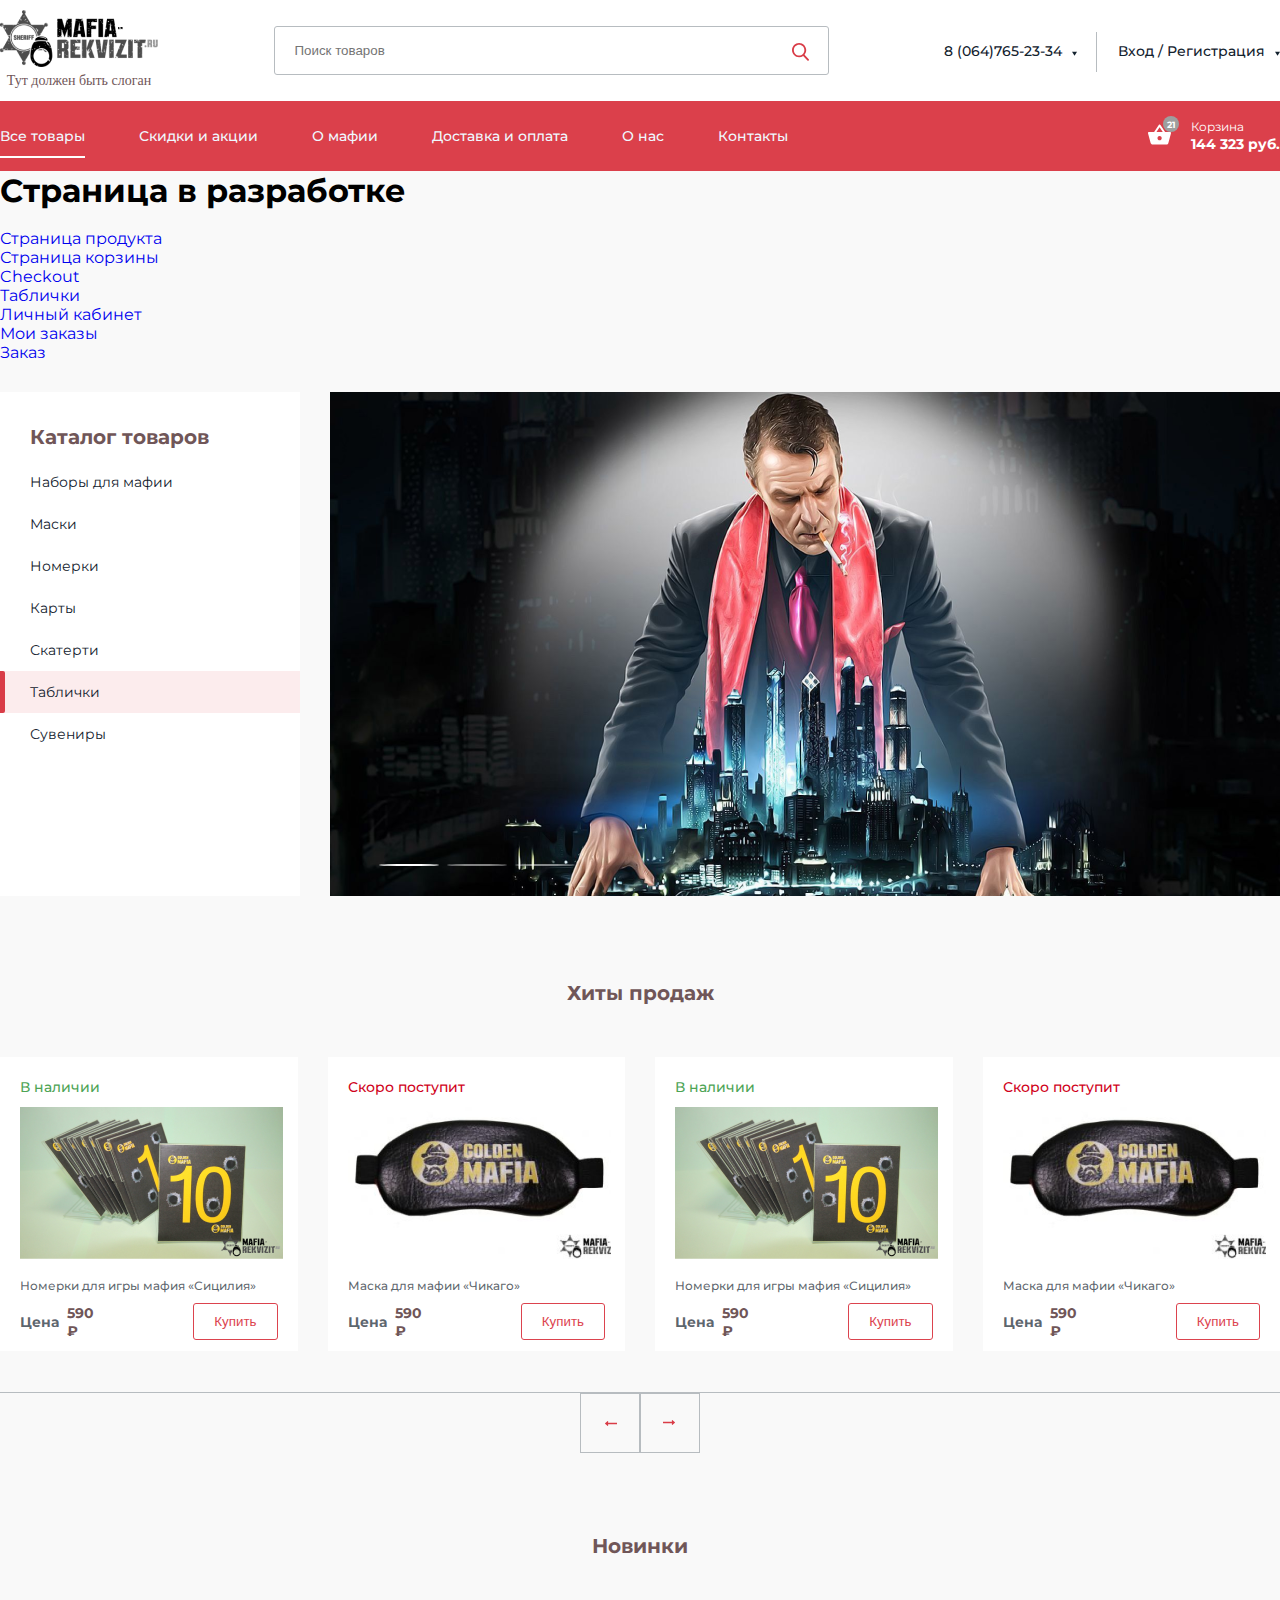
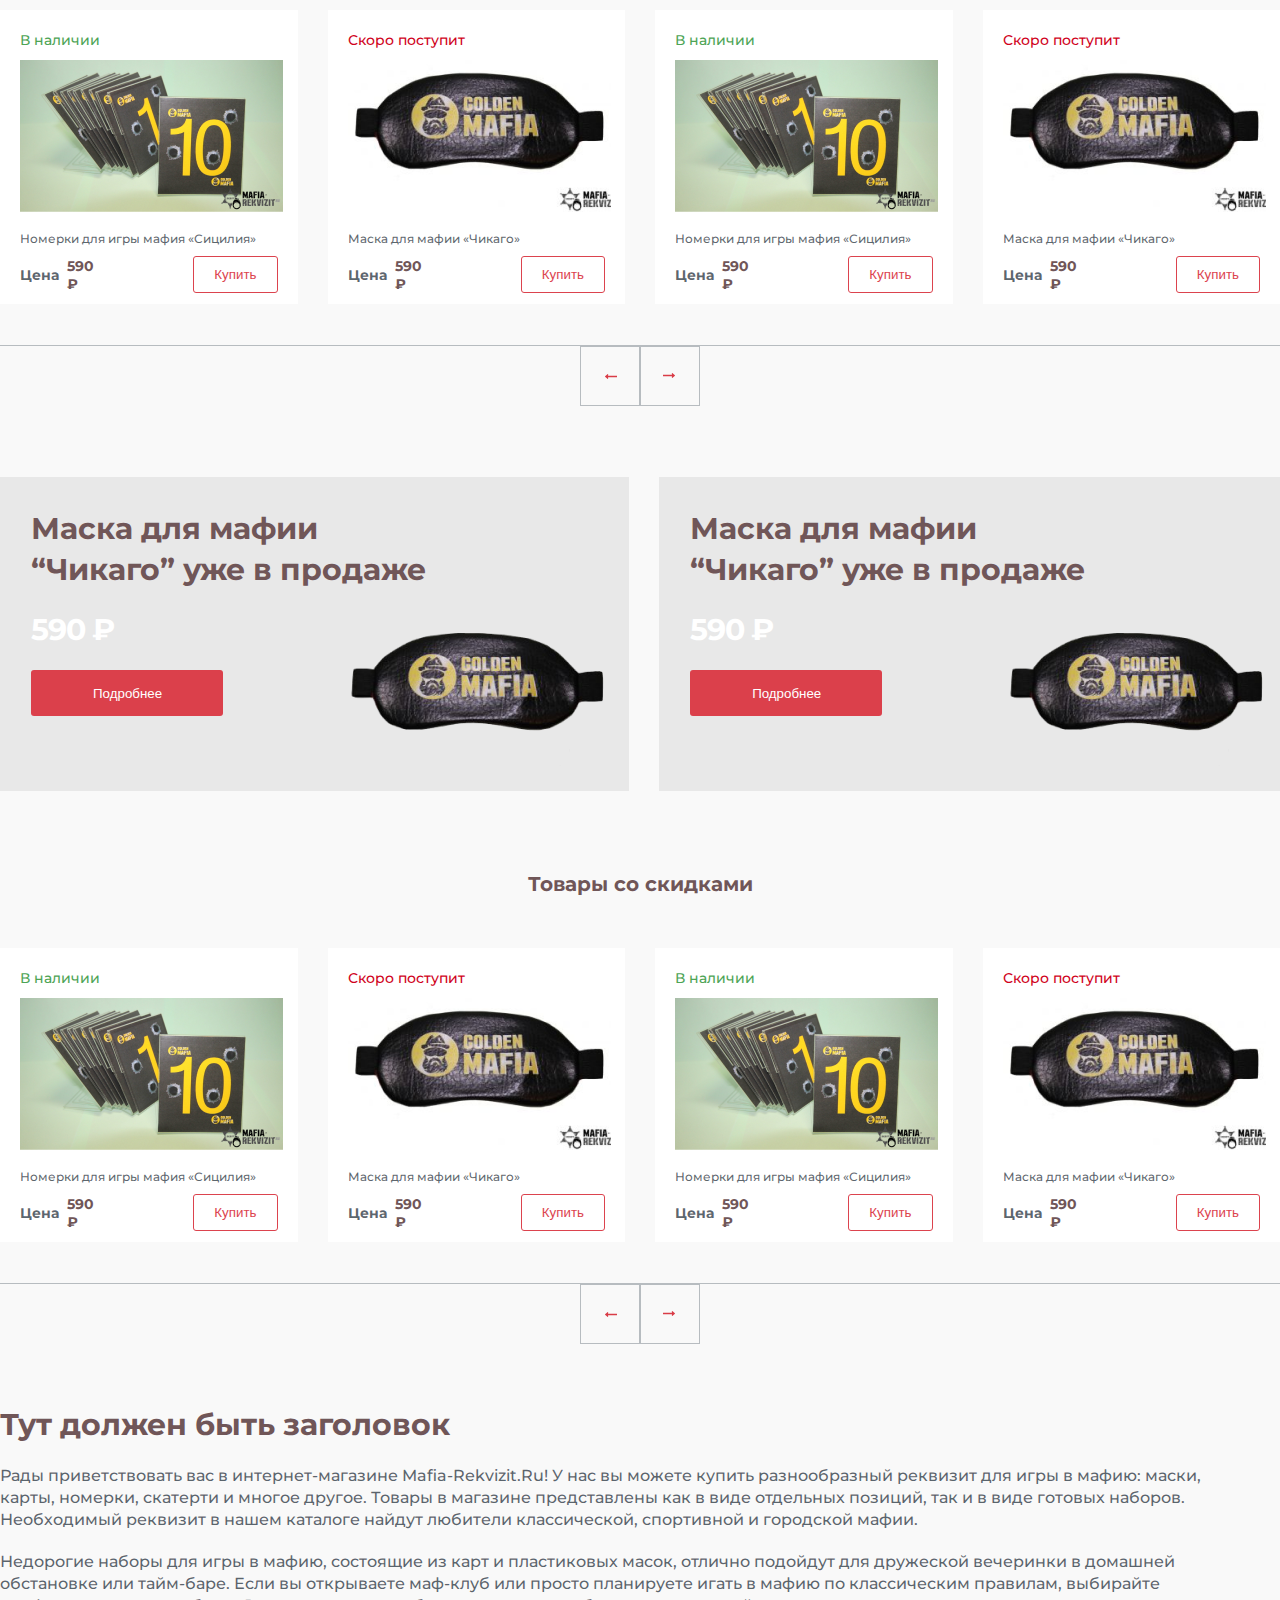
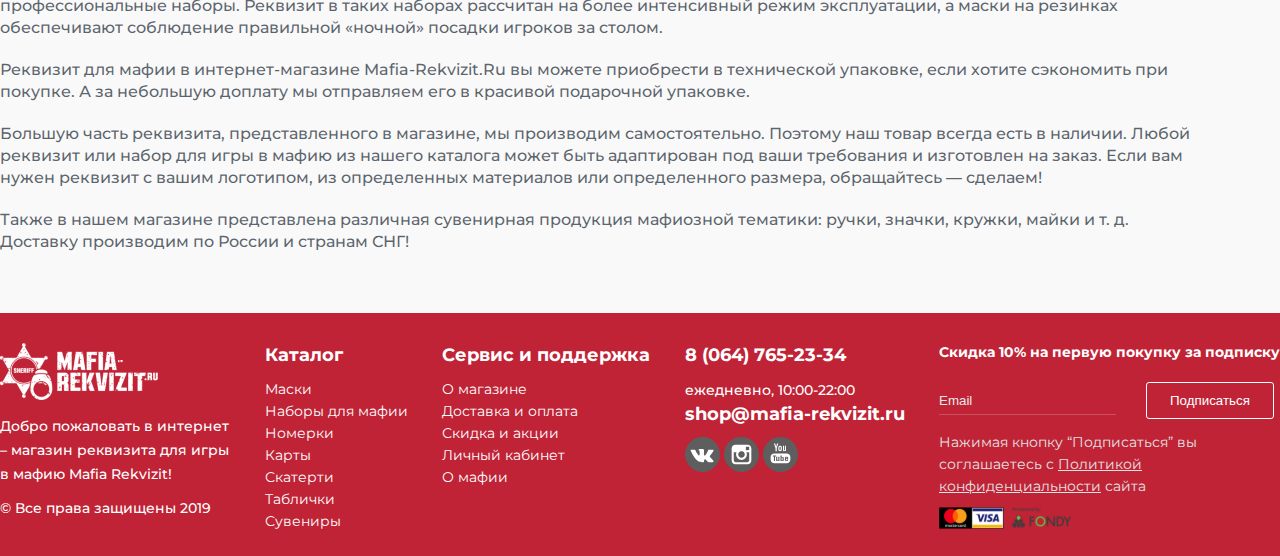
<file: index.html>
<!DOCTYPE html>
<html lang="en">

<head>
    <meta charset="UTF-8">
    <meta name="viewport" content="width=device-width, initial-scale=1.0">
    <title>Mafia</title>

    <link rel="stylesheet" href="https://cdn.jsdelivr.net/npm/swiper@9/swiper-bundle.min.css" />
    <link rel="stylesheet" href="./css/style.css">
</head>

<body>


    <header class="header">
        <div class="container">
            <div class="wrapper">

                <div class="header-logo">
                    <a href="/"><img class="header-logo__img" src="./img/logo.png" alt="Логотип"></a>
                    <p class="header-logo__text">Тут должен быть слоган</p>
                </div>

                <!-- <div class="header-col"> -->
                <form class="header-form" action="">
                    <input class="header__input" type="search" placeholder="Поиск товаров">
                    <button class="header__btn" type="submit"><img src="./img/research_icon.svg" alt="Лупа"></button>
                </form>
                <ul class="header-list wrapper">
                    <li class="header-list__item">
                        <a class="header-list__link" href="tel:+80647652334">8 (064)765-23-34</a>
                        <img class="header-list__triangle" src="./img/triangle.svg" alt="Треугольник">
                    </li>
                    <li class="header-list__item">
                        <a class="header-list__link" href="./personal.html">Вход / Регистрация</a>
                        <img class="header-list__triangle" src="./img/triangle.svg" alt="Треугольник">
                    </li>
                </ul>
                <!-- </div> -->

            </div>
        </div>
    </header>


    <main class="main home">
        <nav class="nav">
            <div class="container">
                <div class="wrapper">
                    <ul class="nav-list">
                        <li class="nav-list__item"><a class="nav-list__link nav-list__link--active" href="#">Все
                                товары</a></li>
                        <li class="nav-list__item"><a class="nav-list__link" href="#">Скидки и акции</a></li>
                        <li class="nav-list__item"><a class="nav-list__link" href="#">О мафии</a></li>
                        <li class="nav-list__item"><a class="nav-list__link" href="/checkout.html">Доставка и оплата</a>
                        </li>
                        <li class="nav-list__item"><a class="nav-list__link" href="#">О нас</a></li>
                        <li class="nav-list__item"><a class="nav-list__link" href="#">Контакты</a></li>
                    </ul>

                    <div class="nav-korzina">
                        <div class="col">
                            <div class="nav-korzina__logo">
                                <a href="/basket.html"><img src="./img/nav_basket.svg" alt="Корзина"></a>
                            </div>
                        </div>
                        <div class="col">
                            <p class="nav-korzina__name">Корзина</p>
                            <h3 class="nav-korzina__price">144 323 руб.</h3>
                        </div>
                    </div>
                </div>
            </div>
        </nav>

        <div class="container">
            <h1>Страница в разработке</h1>
            <br>
            <a href="./product-page.html">Страница продукта</a>
            <br>
            <a href="./basket.html">Страница корзины</a>
            <br>
            <a href="./checkout.html">Checkout</a>
            <br>
            <a href="./catalog.html">Таблички</a>
            <br>
            <a href="./personal.html">Личный кабинет</a>
            <br>
            <a href="./orders.html">Мои заказы</a>
            <br>
            <a href="./order.html">Заказ</a>
        </div>

        <div class="home-header">
            <div class="container">
                <div class="wrapper">
                    <div class="col">
                        <div class="home-sidebar">
                            <h3 class="home-sidebar__title">Каталог товаров</h3>
                            <ul class="home-sidebar__list list">
                                <li class="list__item"><a class="list__link" href="#">Наборы для мафии</a></li>
                                <li class="list__item"><a class="list__link" href="#">Маски</a></li>
                                <li class="list__item"><a class="list__link" href="#">Номерки</a></li>
                                <li class="list__item"><a class="list__link" href="#">Карты</a></li>
                                <li class="list__item"><a class="list__link" href="#">Скатерти</a></li>
                                <li class="list__item list__item--active"><a class="list__link"
                                        href="/catalog.html">Таблички</a>
                                </li>
                                <li class="list__item"><a class="list__link" href="#">Сувениры</a></li>
                            </ul>
                        </div>
                    </div>

                    <!-- <div class="col"> -->
                    <div class="swiper home-header__swiper">

                        <div class="swiper-wrapper">
                            <div class="swiper-slide"><img src="./img/boss_img.png" alt="Босс мафии"></div>
                            <div class="swiper-slide"><img src="./img/boss_img.png" alt="Босс мафии"></div>
                            <div class="swiper-slide"><img src="./img/boss_img.png" alt="Босс мафии"></div>
                        </div>

                        <div class="swiper-pagination home-header_pagination"></div>

                    </div>
                    <!-- </div> -->

                    <!-- <div class="home-bigimg">
                        <img src="./img/boss_img.png" alt="Босс мафии">
                    </div> -->
                </div>
            </div>
        </div>

        <div class="home-simproducts">
            <div class="container">
                <h3 class="home-simproducts__title">Хиты продаж</h3>
                <div class="swiper home-simproducts__swiper home-simproducts__swiper--hits">
                    <div class="swiper-wrapper">

                        <div class="swiper-slide">
                            <div class="card">
                                <div><span class="card__description">В наличии</span></div>
                                <div class="card-header"><img src="./img/numbers.png" alt="Номерки"></div>
                                <div class="card-body">
                                    <p>Номерки для игры мафия «Сицилия»</p>
                                </div>
                                <div class="card-footer">
                                    <h4 class="card-footer__h4">Цена</h4>
                                    <h4 class="card-footer__price">590 ₽</h4>
                                    <button class="card-footer__btn" type="button">Купить</button>
                                </div>
                            </div>
                        </div>

                        <div class="swiper-slide">
                            <div class="card">
                                <div><span class="card__description--red">Скоро поступит</span></div>
                                <div class="card-header"><img src="./img/Maskchicago.png" alt="Номерки"></div>
                                <div class="card-body">
                                    <p>Маска для мафии «Чикаго»</p>
                                </div>
                                <div class="card-footer">
                                    <h4 class="card-footer__h4">Цена</h4>
                                    <h4 class="card-footer__price">590 ₽</h4>
                                    <button class="card-footer__btn" type="button">Купить</button>
                                </div>
                            </div>
                        </div>

                        <div class="swiper-slide">
                            <div class="card">
                                <div><span class="card__description">В наличии</span></div>
                                <div class="card-header"><img src="./img/numbers.png" alt="Номерки"></div>
                                <div class="card-body">
                                    <p>Номерки для игры мафия «Сицилия»</p>
                                </div>
                                <div class="card-footer">
                                    <h4 class="card-footer__h4">Цена</h4>
                                    <h4 class="card-footer__price">590 ₽</h4>
                                    <button class="card-footer__btn" type="button">Купить</button>
                                </div>
                            </div>
                        </div>

                        <div class="swiper-slide">
                            <div class="card">
                                <div><span class="card__description--red">Скоро поступит</span></div>
                                <div class="card-header"><img src="./img/Maskchicago.png" alt="Номерки"></div>
                                <div class="card-body">
                                    <p>Маска для мафии «Чикаго»</p>
                                </div>
                                <div class="card-footer">
                                    <h4 class="card-footer__h4">Цена</h4>
                                    <h4 class="card-footer__price">590 ₽</h4>
                                    <button class="card-footer__btn" type="button">Купить</button>
                                </div>
                            </div>
                        </div>

                        <div class="swiper-slide">
                            <div class="card">
                                <div><span class="card__description">В наличии</span></div>
                                <div class="card-header"><img src="./img/numbers.png" alt="Номерки"></div>
                                <div class="card-body">
                                    <p>Номерки для игры мафия «Сицилия»</p>
                                </div>
                                <div class="card-footer">
                                    <h4 class="card-footer__h4">Цена</h4>
                                    <h4 class="card-footer__price">590 ₽</h4>
                                    <button class="card-footer__btn" type="button">Купить</button>
                                </div>
                            </div>
                        </div>

                        <div class="swiper-slide">
                            <div class="card">
                                <div><span class="card__description--red">Скоро поступит</span></div>
                                <div class="card-header"><img src="./img/Maskchicago.png" alt="Номерки"></div>
                                <div class="card-body">
                                    <p>Маска для мафии «Чикаго»</p>
                                </div>
                                <div class="card-footer">
                                    <h4 class="card-footer__h4">Цена</h4>
                                    <h4 class="card-footer__price">590 ₽</h4>
                                    <button class="card-footer__btn" type="button">Купить</button>
                                </div>
                            </div>
                        </div>

                        <div class="swiper-slide">
                            <div class="card">
                                <div><span class="card__description">В наличии</span></div>
                                <div class="card-header"><img src="./img/numbers.png" alt="Номерки"></div>
                                <div class="card-body">
                                    <p>Номерки для игры мафия «Сицилия»</p>
                                </div>
                                <div class="card-footer">
                                    <h4 class="card-footer__h4">Цена</h4>
                                    <h4 class="card-footer__price">590 ₽</h4>
                                    <button class="card-footer__btn" type="button">Купить</button>
                                </div>
                            </div>
                        </div>

                        <div class="swiper-slide">
                            <div class="card">
                                <div><span class="card__description--red">Скоро поступит</span></div>
                                <div class="card-header"><img src="./img/Maskchicago.png" alt="Номерки"></div>
                                <div class="card-body">
                                    <p>Маска для мафии «Чикаго»</p>
                                </div>
                                <div class="card-footer">
                                    <h4 class="card-footer__h4">Цена</h4>
                                    <h4 class="card-footer__price">590 ₽</h4>
                                    <button class="card-footer__btn" type="button">Купить</button>
                                </div>
                            </div>
                        </div>
                    </div>
                </div>

                <div class="simproducts-btns">
                    <div class="simproducts-btns__btn simproducts-btns__btn--left simproducts-hits__btn--left"><img
                            src="./img/arrow.svg" alt="Стрелка"></div>
                    <div class="simproducts-btns__btn simproducts-btns__btn--right simproducts-hits__btn--right"><img
                            src="./img/arrow.svg" alt="Стрелка"></div>
                </div>
            </div>
        </div>

        <div class="home-simproducts">
            <div class="container">
                <h3 class="home-simproducts__title">Новинки</h3>
                <div class="swiper home-simproducts__swiper home-simproducts__swiper--news">
                    <div class="swiper-wrapper">

                        <div class="swiper-slide">
                            <div class="card">
                                <div><span class="card__description">В наличии</span></div>
                                <div class="card-header"><img src="./img/numbers.png" alt="Номерки"></div>
                                <div class="card-body">
                                    <p>Номерки для игры мафия «Сицилия»</p>
                                </div>
                                <div class="card-footer">
                                    <h4 class="card-footer__h4">Цена</h4>
                                    <h4 class="card-footer__price">590 ₽</h4>
                                    <button class="card-footer__btn" type="button">Купить</button>
                                </div>
                            </div>
                        </div>

                        <div class="swiper-slide">
                            <div class="card">
                                <div><span class="card__description--red">Скоро поступит</span></div>
                                <div class="card-header"><img src="./img/Maskchicago.png" alt="Номерки"></div>
                                <div class="card-body">
                                    <p>Маска для мафии «Чикаго»</p>
                                </div>
                                <div class="card-footer">
                                    <h4 class="card-footer__h4">Цена</h4>
                                    <h4 class="card-footer__price">590 ₽</h4>
                                    <button class="card-footer__btn" type="button">Купить</button>
                                </div>
                            </div>
                        </div>

                        <div class="swiper-slide">
                            <div class="card">
                                <div><span class="card__description">В наличии</span></div>
                                <div class="card-header"><img src="./img/numbers.png" alt="Номерки"></div>
                                <div class="card-body">
                                    <p>Номерки для игры мафия «Сицилия»</p>
                                </div>
                                <div class="card-footer">
                                    <h4 class="card-footer__h4">Цена</h4>
                                    <h4 class="card-footer__price">590 ₽</h4>
                                    <button class="card-footer__btn" type="button">Купить</button>
                                </div>
                            </div>
                        </div>

                        <div class="swiper-slide">
                            <div class="card">
                                <div><span class="card__description--red">Скоро поступит</span></div>
                                <div class="card-header"><img src="./img/Maskchicago.png" alt="Номерки"></div>
                                <div class="card-body">
                                    <p>Маска для мафии «Чикаго»</p>
                                </div>
                                <div class="card-footer">
                                    <h4 class="card-footer__h4">Цена</h4>
                                    <h4 class="card-footer__price">590 ₽</h4>
                                    <button class="card-footer__btn" type="button">Купить</button>
                                </div>
                            </div>
                        </div>

                        <div class="swiper-slide">
                            <div class="card">
                                <div><span class="card__description">В наличии</span></div>
                                <div class="card-header"><img src="./img/numbers.png" alt="Номерки"></div>
                                <div class="card-body">
                                    <p>Номерки для игры мафия «Сицилия»</p>
                                </div>
                                <div class="card-footer">
                                    <h4 class="card-footer__h4">Цена</h4>
                                    <h4 class="card-footer__price">590 ₽</h4>
                                    <button class="card-footer__btn" type="button">Купить</button>
                                </div>
                            </div>
                        </div>

                        <div class="swiper-slide">
                            <div class="card">
                                <div><span class="card__description--red">Скоро поступит</span></div>
                                <div class="card-header"><img src="./img/Maskchicago.png" alt="Номерки"></div>
                                <div class="card-body">
                                    <p>Маска для мафии «Чикаго»</p>
                                </div>
                                <div class="card-footer">
                                    <h4 class="card-footer__h4">Цена</h4>
                                    <h4 class="card-footer__price">590 ₽</h4>
                                    <button class="card-footer__btn" type="button">Купить</button>
                                </div>
                            </div>
                        </div>

                        <div class="swiper-slide">
                            <div class="card">
                                <div><span class="card__description">В наличии</span></div>
                                <div class="card-header"><img src="./img/numbers.png" alt="Номерки"></div>
                                <div class="card-body">
                                    <p>Номерки для игры мафия «Сицилия»</p>
                                </div>
                                <div class="card-footer">
                                    <h4 class="card-footer__h4">Цена</h4>
                                    <h4 class="card-footer__price">590 ₽</h4>
                                    <button class="card-footer__btn" type="button">Купить</button>
                                </div>
                            </div>
                        </div>

                        <div class="swiper-slide">
                            <div class="card">
                                <div><span class="card__description--red">Скоро поступит</span></div>
                                <div class="card-header"><img src="./img/Maskchicago.png" alt="Номерки"></div>
                                <div class="card-body">
                                    <p>Маска для мафии «Чикаго»</p>
                                </div>
                                <div class="card-footer">
                                    <h4 class="card-footer__h4">Цена</h4>
                                    <h4 class="card-footer__price">590 ₽</h4>
                                    <button class="card-footer__btn" type="button">Купить</button>
                                </div>
                            </div>
                        </div>
                    </div>
                </div>

                <div class="simproducts-btns">
                    <div class="simproducts-btns__btn simproducts-btns__btn--left simproducts-news__btn--left"><img
                            src="./img/arrow.svg" alt="Стрелка"></div>
                    <div class="simproducts-btns__btn simproducts-btns__btn--right simproducts-news__btn--right"><img
                            src="./img/arrow.svg" alt="Стрелка"></div>
                </div>
            </div>
        </div>

        <div class="home-more">
            <div class="container">
                <div class="wrapper">
                    <div class="home-column home-column--left">
                        <h2 class="home-column__title">Маска для мафии “Чикаго” уже в продаже</h2>
                        <div class="wrapper">
                            <div>
                                <h2 class="home-column__price">590 ₽</h2>
                                <button class="home-column__btn" type="button">Подробнее</button>
                            </div>
                            <img class="home-column__img" src="./img/mask2.png" alt="Маска">
                        </div>
                    </div>

                    <div class="home-column">
                        <h2 class="home-column__title">Маска для мафии “Чикаго” уже в продаже</h2>
                        <div class="wrapper">
                            <div>
                                <h2 class="home-column__price">590 ₽</h2>
                                <button class="home-column__btn" type="button">Подробнее</button>
                            </div>
                            <img class="home-column__img" src="./img/mask2.png" alt="Маска">
                        </div>
                    </div>
                </div>
            </div>
        </div>

        <div class="home-simproducts">
            <div class="container">
                <h3 class="home-simproducts__title">Товары со скидками</h3>
                <div class="swiper home-simproducts__swiper home-simproducts__swiper--discount">
                    <div class="swiper-wrapper">

                        <div class="swiper-slide">
                            <div class="card">
                                <div><span class="card__description">В наличии</span></div>
                                <div class="card-header"><img src="./img/numbers.png" alt="Номерки"></div>
                                <div class="card-body">
                                    <p>Номерки для игры мафия «Сицилия»</p>
                                </div>
                                <div class="card-footer">
                                    <h4 class="card-footer__h4">Цена</h4>
                                    <h4 class="card-footer__price">590 ₽</h4>
                                    <button class="card-footer__btn" type="button">Купить</button>
                                </div>
                            </div>
                        </div>

                        <div class="swiper-slide">
                            <div class="card">
                                <div><span class="card__description--red">Скоро поступит</span></div>
                                <div class="card-header"><img src="./img/Maskchicago.png" alt="Номерки"></div>
                                <div class="card-body">
                                    <p>Маска для мафии «Чикаго»</p>
                                </div>
                                <div class="card-footer">
                                    <h4 class="card-footer__h4">Цена</h4>
                                    <h4 class="card-footer__price">590 ₽</h4>
                                    <button class="card-footer__btn" type="button">Купить</button>
                                </div>
                            </div>
                        </div>

                        <div class="swiper-slide">
                            <div class="card">
                                <div><span class="card__description">В наличии</span></div>
                                <div class="card-header"><img src="./img/numbers.png" alt="Номерки"></div>
                                <div class="card-body">
                                    <p>Номерки для игры мафия «Сицилия»</p>
                                </div>
                                <div class="card-footer">
                                    <h4 class="card-footer__h4">Цена</h4>
                                    <h4 class="card-footer__price">590 ₽</h4>
                                    <button class="card-footer__btn" type="button">Купить</button>
                                </div>
                            </div>
                        </div>

                        <div class="swiper-slide">
                            <div class="card">
                                <div><span class="card__description--red">Скоро поступит</span></div>
                                <div class="card-header"><img src="./img/Maskchicago.png" alt="Номерки"></div>
                                <div class="card-body">
                                    <p>Маска для мафии «Чикаго»</p>
                                </div>
                                <div class="card-footer">
                                    <h4 class="card-footer__h4">Цена</h4>
                                    <h4 class="card-footer__price">590 ₽</h4>
                                    <button class="card-footer__btn" type="button">Купить</button>
                                </div>
                            </div>
                        </div>

                        <div class="swiper-slide">
                            <div class="card">
                                <div><span class="card__description">В наличии</span></div>
                                <div class="card-header"><img src="./img/numbers.png" alt="Номерки"></div>
                                <div class="card-body">
                                    <p>Номерки для игры мафия «Сицилия»</p>
                                </div>
                                <div class="card-footer">
                                    <h4 class="card-footer__h4">Цена</h4>
                                    <h4 class="card-footer__price">590 ₽</h4>
                                    <button class="card-footer__btn" type="button">Купить</button>
                                </div>
                            </div>
                        </div>

                        <div class="swiper-slide">
                            <div class="card">
                                <div><span class="card__description--red">Скоро поступит</span></div>
                                <div class="card-header"><img src="./img/Maskchicago.png" alt="Номерки"></div>
                                <div class="card-body">
                                    <p>Маска для мафии «Чикаго»</p>
                                </div>
                                <div class="card-footer">
                                    <h4 class="card-footer__h4">Цена</h4>
                                    <h4 class="card-footer__price">590 ₽</h4>
                                    <button class="card-footer__btn" type="button">Купить</button>
                                </div>
                            </div>
                        </div>

                        <div class="swiper-slide">
                            <div class="card">
                                <div><span class="card__description">В наличии</span></div>
                                <div class="card-header"><img src="./img/numbers.png" alt="Номерки"></div>
                                <div class="card-body">
                                    <p>Номерки для игры мафия «Сицилия»</p>
                                </div>
                                <div class="card-footer">
                                    <h4 class="card-footer__h4">Цена</h4>
                                    <h4 class="card-footer__price">590 ₽</h4>
                                    <button class="card-footer__btn" type="button">Купить</button>
                                </div>
                            </div>
                        </div>

                        <div class="swiper-slide">
                            <div class="card">
                                <div><span class="card__description--red">Скоро поступит</span></div>
                                <div class="card-header"><img src="./img/Maskchicago.png" alt="Номерки"></div>
                                <div class="card-body">
                                    <p>Маска для мафии «Чикаго»</p>
                                </div>
                                <div class="card-footer">
                                    <h4 class="card-footer__h4">Цена</h4>
                                    <h4 class="card-footer__price">590 ₽</h4>
                                    <button class="card-footer__btn" type="button">Купить</button>
                                </div>
                            </div>
                        </div>
                    </div>
                </div>

                <div class="simproducts-btns">
                    <div class="simproducts-btns__btn simproducts-btns__btn--left simproducts-discount__btn--left"><img
                            src="./img/arrow.svg" alt="Стрелка"></div>
                    <div class="simproducts-btns__btn simproducts-btns__btn--right simproducts-discount__btn--right">
                        <img src="./img/arrow.svg" alt="Стрелка">
                    </div>
                </div>
            </div>
        </div>

        <div class="home-footer">
            <div class="container">
                <h2 class="home-footer__title">Тут должен быть заголовок</h2>
                <p class="home-footer__text home-footer__text--top">Рады приветствовать вас в интернет-магазине Mafia-Rekvizit.Ru! У нас вы
                    можете купить разнообразный реквизит для игры в мафию: маски, карты, номерки, скатерти и многое
                    другое. Товары в магазине представлены как в виде отдельных позиций, так и в виде готовых
                    наборов. Необходимый реквизит в нашем каталоге найдут любители классической, спортивной и
                    городской мафии.</p>
                <p class="home-footer__text home-footer__text--top">Недорогие наборы для игры в мафию, состоящие из карт и пластиковых масок, отлично подойдут для
                    дружеской вечеринки в домашней обстановке или тайм-баре. Если вы открываете маф-клуб или просто
                    планируете игать в мафию по классическим правилам, выбирайте профессиональные наборы. Реквизит в
                    таких наборах рассчитан на более интенсивный режим эксплуатации, а маски на резинках
                    обеспечивают соблюдение правильной «ночной» посадки игроков за столом.</p>
                <p class="home-footer__text home-footer__text--top">Реквизит для мафии в интернет-магазине Mafia-Rekvizit.Ru вы можете приобрести в технической
                    упаковке, если хотите сэкономить при покупке. А за небольшую доплату мы отправляем его в
                    красивой подарочной упаковке.</p>
                <p class="home-footer__text home-footer__text--top">Большую часть реквизита, представленного в магазине, мы производим самостоятельно. Поэтому наш
                    товар всегда есть в наличии. Любой реквизит или набор для игры в мафию из нашего каталога может
                    быть адаптирован под ваши требования и изготовлен на заказ. Если вам нужен реквизит с вашим
                    логотипом, из определенных материалов или определенного размера, обращайтесь — сделаем!</p>
                <p class="home-footer__text">Также в нашем магазине представлена различная сувенирная продукция мафиозной тематики: ручки,
                    значки, кружки, майки и т. д.
                    <br>Доставку производим по России и странам СНГ!</p>
            </div>
        </div>

    </main>


    <footer class="footer">

        <div class="container">
            <div class="wrapper">
                <div class="col">
                    <img class="footer__logo" src="./img/logo2.png" alt="Логотип">
                    <p class="footer__text">Добро пожаловать в интернет – магазин реквизита для игры в мафию Mafia
                        Rekvizit!</p>
                    <p class="footer__text">© Все права защищены 2019</p>
                </div>

                <div class="col">
                    <h3 class="footer__title">Каталог</h3>
                    <ul class="footer-list">
                        <li class="footer-list__item"><a class="footer-list__link" href="#">Маски</a></li>
                        <li class="footer-list__item"><a class="footer-list__link" href="#">Наборы для мафии</a></li>
                        <li class="footer-list__item"><a class="footer-list__link" href="#">Номерки</a></li>
                        <li class="footer-list__item"><a class="footer-list__link" href="#">Карты</a></li>
                        <li class="footer-list__item"><a class="footer-list__link" href="#">Скатерти</a></li>
                        <li class="footer-list__item"><a class="footer-list__link" href="#">Таблички</a></li>
                        <li class="footer-list__item"><a class="footer-list__link" href="#">Сувениры</a></li>
                    </ul>
                </div>

                <div class="col">
                    <h3 class="footer__title">Сервис и поддержка</h3>
                    <ul class="footer-list">
                        <li class="footer-list__item"><a class="footer-list__link" href="#">О магазине</a></li>
                        <li class="footer-list__item"><a class="footer-list__link" href="#">Доставка и оплата</a></li>
                        <li class="footer-list__item"><a class="footer-list__link" href="#">Скидка и акции</a></li>
                        <li class="footer-list__item"><a class="footer-list__link" href="#">Личный кабинет</a></li>
                        <li class="footer-list__item"><a class="footer-list__link" href="#">О мафии</a></li>
                    </ul>
                </div>

                <div class="col">
                    <a class="footer__title" href="tel:+80647652334">8 (064)
                        765-23-34</a>
                    <p class="footer__text">ежедневно, 10:00-22:00</p>
                    <h3 class="footer__title">shop@mafia-rekvizit.ru</h3>
                    <a href="#"><img class="footer__sns" src="./img/vk 1.svg" alt="ВК"></a>
                    <a href="#"><img class="footer__sns" src="./img/instagram.svg" alt="Инстаграм"></a>
                    <a href="#"><img class="footer__sns" src="./img/youtube.svg" alt="Ютуб"></a>
                </div>

                <div class="col">
                    <h3 class="footer__discont">Скидка 10% на первую покупку за подписку</h3>
                    <form class="footer-form" action="">
                        <input class="footer-form__input" type="email" placeholder="Email">
                        <button class="footer-form__btn" type="submit">Подписаться</button>
                    </form>
                    <p class="footer__p">Нажимая кнопку “Подписаться” вы соглашаетесь с <u>Политикой
                            конфиденциальности</u> сайта</p>
                    <img class="footer__visa" src="./img/visa1.svg" alt="Логотип">
                </div>
            </div>

        </div>

    </footer>

    <script src="https://cdn.jsdelivr.net/npm/swiper@9/swiper-bundle.min.js"></script>
    <script src="./js/swiper.js"></script>
</body>

</html>
</file>
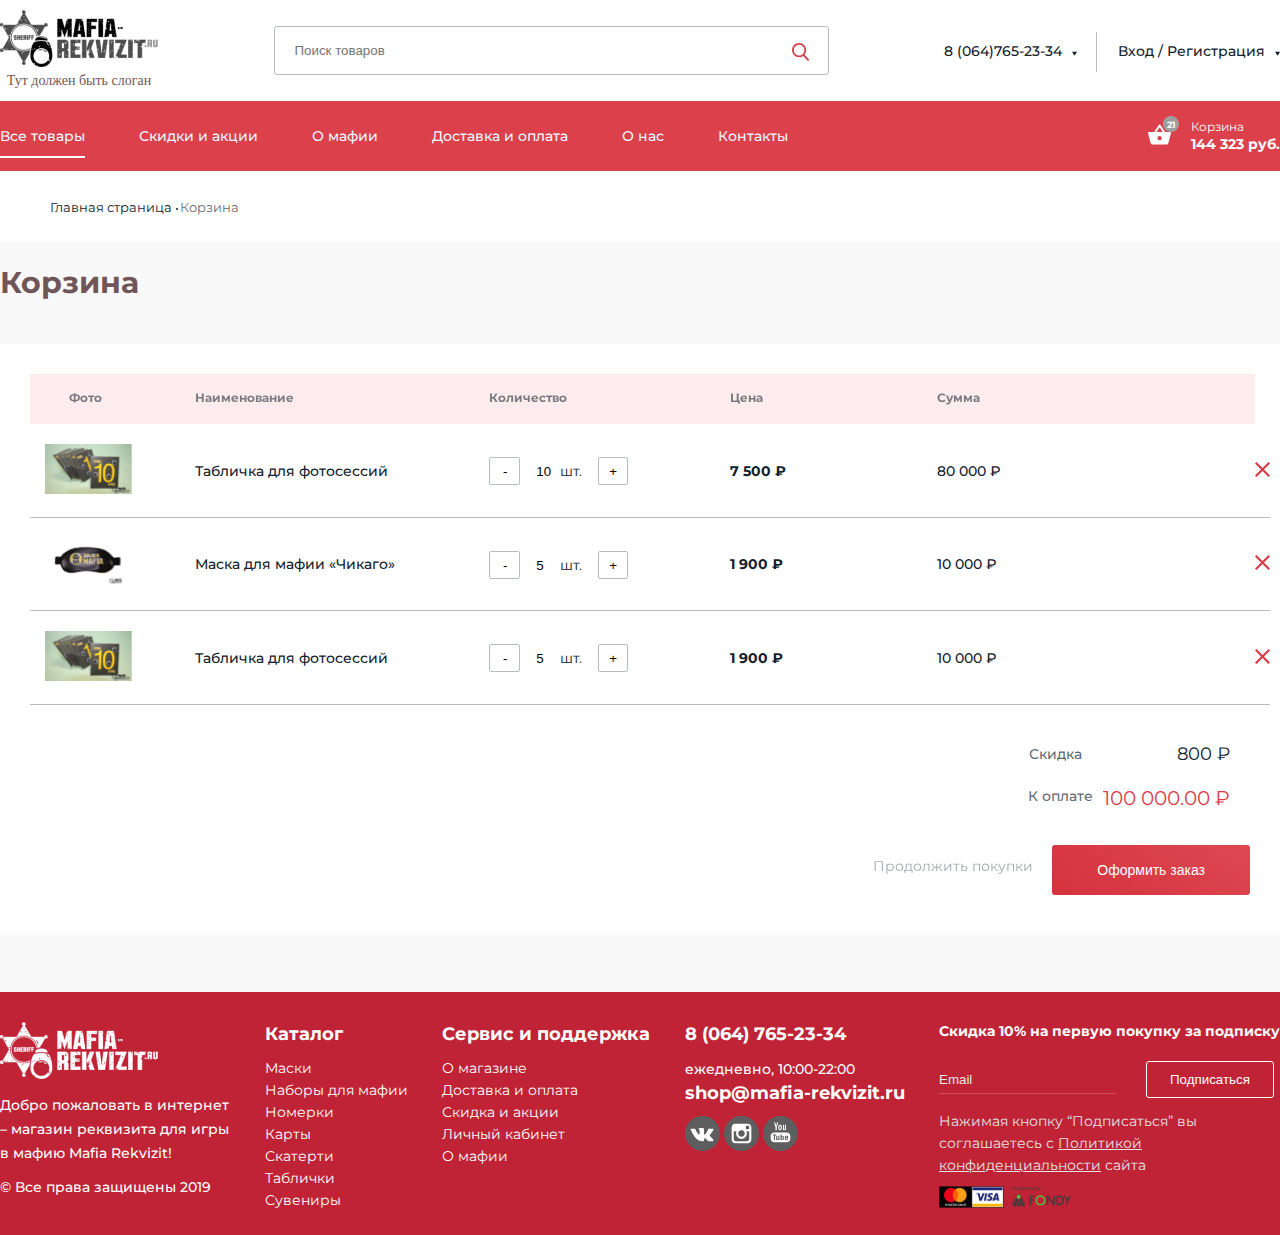
<file: basket.html>
<!DOCTYPE html>
<html lang="ru">

<head>
    <meta charset="UTF-8">
    <meta http-equiv="X-UA-Compatible" content="IE=edge">
    <meta name="viewport" content="width=device-width, initial-scale=1.0">
    <title>Mafia</title>

    <link rel="stylesheet" href="./css/style.css">
</head>
<body>
    <header class="header">
        <div class="container">
            <div class="wrapper">

                <div class="header-logo">
                    <a href="/"><img class="header-logo__img" src="./img/logo.png" alt="Логотип"></a>
                    <p class="header-logo__text">Тут должен быть слоган</p>
                </div>

                <!-- <div class="header-col"> -->
                    <form class="header-form" action="">
                        <input class="header__input" type="search" placeholder="Поиск товаров">
                        <button class="header__btn" type="submit"><img src="./img/research_icon.svg" alt="Лупа"></button>
                    </form>
                    <ul class="header-list wrapper">
                        <li class="header-list__item">
                            <a class="header-list__link" href="tel:+80647652334">8 (064)765-23-34</a>
                            <img class="header-list__triangle" src="./img/triangle.svg" alt="Треугольник">
                        </li>
                        <li class="header-list__item">
                            <a class="header-list__link" href="./personal.html">Вход / Регистрация</a>
                            <img class="header-list__triangle" src="./img/triangle.svg" alt="Треугольник">
                        </li>
                    </ul>
                <!-- </div> -->

            </div>
        </div>
    </header>

    <main class="main">

        <nav class="nav">
            <div class="container">
                <div class="wrapper">
                    <ul class="nav-list">
                        <li class="nav-list__item"><a class="nav-list__link nav-list__link--active" href="#">Все товары</a></li>
                        <li class="nav-list__item"><a class="nav-list__link" href="#">Скидки и акции</a></li>
                        <li class="nav-list__item"><a class="nav-list__link" href="#">О мафии</a></li>
                        <li class="nav-list__item"><a class="nav-list__link" href="/checkout.html">Доставка и оплата</a></li>
                        <li class="nav-list__item"><a class="nav-list__link" href="#">О нас</a></li>
                        <li class="nav-list__item"><a class="nav-list__link" href="#">Контакты</a></li>
                    </ul>
                        
                    <div class="nav-korzina">
                        <div class="col">
                            <div class="nav-korzina__logo">
                                <a href="/basket.html"><img src="./img/nav_basket.svg" alt="Корзина"></a>
                            </div>
                        </div>
                        <div class="col">
                            <p class="nav-korzina__name">Корзина</p>
                            <h3 class="nav-korzina__price">144 323 руб.</h3>
                        </div>
                    </div>
                </div>
            </div>
        </nav>

        <div class="basket">
            <div class="breadcrumbs">
                <div class="container">
                    <ul class="breadcrumbs-list">
                        <li class="breadcrumbs-list__item breadcrumbs-list__item--dot"><a class="breadcrumbs-list__link" href="/">Главная страница</a></li>
                        <li class="breadcrumbs-list__item"><a class="breadcrumbs-list__link breadcrumbs-list__link--light" href="#">Корзина</a></li>
                    </ul>
                </div>
            </div>
            <div class="container">
                <h1 class="main__title">Корзина</h1>
            </div>

            <div class="cart">
                <div class="container">
                    <div class="cart-background_color background_color">
                        <table class="cart-table">

                            <thead class="cart-table__head">
                                <tr class="cart-table__list list">
                                    <th class="list__title list__title--left">Фото</th>
                                    <th class="list__title list__title--second">Наименование</th>
                                    <th class="list__title list__title--third">Количество</th>
                                    <th class="list__title list__title--fourth">Цена</th>
                                    <th class="list__title list__title--right">Сумма</th>
                                </tr>
                            </thead>

                            <tbody class="cart-table__body">
                                <tr class="cart-table__list list">
                                    <td class="list__img"><img src="./img/basket_1.svg" alt="Картинка"></td>
                                    <td class="list__text">Табличка для фотосессий</td>
                                    <td class="list__amount">
                                        <div class="purchase-amount">
                                            <button type="button" class="purchase-amount__btn purchase-amount__btn--minus">-</button>
                                            <input class="purchase-amount__count" type="number" value="10">
                                            <span class="purchase-amount__text">шт.</span>
                                            <button type="button" class="purchase-amount__btn purchase-amount__btn--plus">+</button>
                                        </div>
                                    </td>
                                    <td class="list__price">7 500 ₽</td>
                                    <td class="list__sum">80 000 ₽</td>
                                    <td class="list__x"><a href="#"><img src="./img/X.svg" alt="Крестик"></a></td>
                                </tr>

                                <tr class="cart-table__list list">
                                    <td class="list__img list__img--small"><img src="./img/basket_2.svg" alt="Картинка"></td>
                                    <td class="list__text">Маска для мафии «Чикаго»</td>
                                    <td class="list__amount">
                                        <div class="purchase-amount">
                                            <button type="button" class="purchase-amount__btn purchase-amount__btn--minus">-</button>
                                            <input class="purchase-amount__count" type="number" value="5">
                                            <span class="purchase-amount__text">шт.</span>
                                            <button type="button" class="purchase-amount__btn purchase-amount__btn--plus">+</button>
                                        </div>
                                    </td>
                                    <td class="list__price">1 900 ₽</td>
                                    <td class="list__sum">10 000 ₽</td>
                                    <td class="list__x"><a href="#"><img src="./img/X.svg" alt="Крестик"></a></td>
                                </tr>

                                <tr class="cart-table__list list">
                                    <td class="list__img"><img src="./img/basket_1.svg" alt="Картинка"></td>
                                    <td class="list__text">Табличка для фотосессий</td>
                                    <td class="list__amount">
                                        <div class="purchase-amount">
                                            <button type="button" class="purchase-amount__btn purchase-amount__btn--minus">-</button>
                                            <input class="purchase-amount__count" type="number" value="5">
                                            <span class="purchase-amount__text">шт.</span>
                                            <button type="button" class="purchase-amount__btn purchase-amount__btn--plus">+</button>
                                        </div>
                                    </td>
                                    <td class="list__price">1 900 ₽</td>
                                    <td class="list__sum">10 000 ₽</td>
                                    <td class="list__x"><a href="#"><img src="./img/X.svg" alt="Крестик"></a></td>
                                </tr>
                            </tbody>

                        </table>

                        <div class="cart-order">
                            <div class="col">
                                <p class="cart-order__text">Скидка</p>
                                <h4 class="cart-order__discount">800 ₽</h4>
                            </div>
                            <div class="col">
                                <p class="cart-order__text">К оплате</p>
                                <h3 class="cart-order__total">100 000.00 ₽</h3>
                            </div>
                            <div class="col">
                                <a href="#"><p class="cart-order__litetext">Продолжить покупки</p></a>
                                <button class="cart-order__btn">Оформить заказ</button>
                            </div>
                        </div>

                    </div>
                </div>
            </div>


        </div>
        <br><br><br>

    </main>

    <footer class="footer">

        <div class="container">
            <div class="wrapper">
            <div class="col">
                <img class="footer__logo" src="./img/logo2.png" alt="Логотип">
                <p class="footer__text">Добро пожаловать в интернет – магазин реквизита для игры в мафию Mafia Rekvizit!</p>
                <p class="footer__text">© Все права защищены 2019</p>
            </div>
            
            <div class="col">
                <h3 class="footer__title">Каталог</h3>
                <ul class="footer-list">
                    <li class="footer-list__item"><a class="footer-list__link" href="#">Маски</a></li>
                    <li class="footer-list__item"><a class="footer-list__link" href="#">Наборы для мафии</a></li>
                    <li class="footer-list__item"><a class="footer-list__link" href="#">Номерки</a></li>
                    <li class="footer-list__item"><a class="footer-list__link" href="#">Карты</a></li>
                    <li class="footer-list__item"><a class="footer-list__link" href="#">Скатерти</a></li>
                    <li class="footer-list__item"><a class="footer-list__link" href="#">Таблички</a></li>
                    <li class="footer-list__item"><a class="footer-list__link" href="#">Сувениры</a></li>
                </ul>
            </div>

            <div class="col">
                <h3 class="footer__title">Сервис и поддержка</h3>
                <ul class="footer-list">
                    <li class="footer-list__item"><a class="footer-list__link" href="#">О магазине</a></li>
                    <li class="footer-list__item"><a class="footer-list__link" href="#">Доставка и оплата</a></li>
                    <li class="footer-list__item"><a class="footer-list__link" href="#">Скидка и акции</a></li>
                    <li class="footer-list__item"><a class="footer-list__link" href="#">Личный кабинет</a></li>
                    <li class="footer-list__item"><a class="footer-list__link" href="#">О мафии</a></li>
                </ul>
            </div>

            <div class="col">
                <a class="footer__title" href="tel:+80647652334">8 (064)
                    765-23-34</a>
                <p class="footer__text">ежедневно, 10:00-22:00</p>
                <h3 class="footer__title">shop@mafia-rekvizit.ru</h3>
                <a href="#"><img class="footer__sns" src="./img/vk 1.svg" alt="ВК"></a>
                <a href="#"><img class="footer__sns" src="./img/instagram.svg" alt="Инстаграм"></a>
                <a href="#"><img class="footer__sns" src="./img/youtube.svg" alt="Ютуб"></a>
            </div>

            <div class="col">
                <h3 class="footer__discont">Скидка 10% на первую покупку за подписку</h3>
                <form class="footer-form" action="">
                    <input class="footer-form__input" type="email" placeholder="Email">
                    <button class="footer-form__btn" type="submit">Подписаться</button>
                </form>
                <p class="footer__p">Нажимая кнопку “Подписаться” вы соглашаетесь с <u>Политикой конфиденциальности</u> сайта</p>
                <img class="footer__visa" src="./img/visa1.svg" alt="Логотип">
            </div>
            </div>

        </div>

    </footer>



    <script src="./js/index.js"></script>
</body>
</html>
</file>
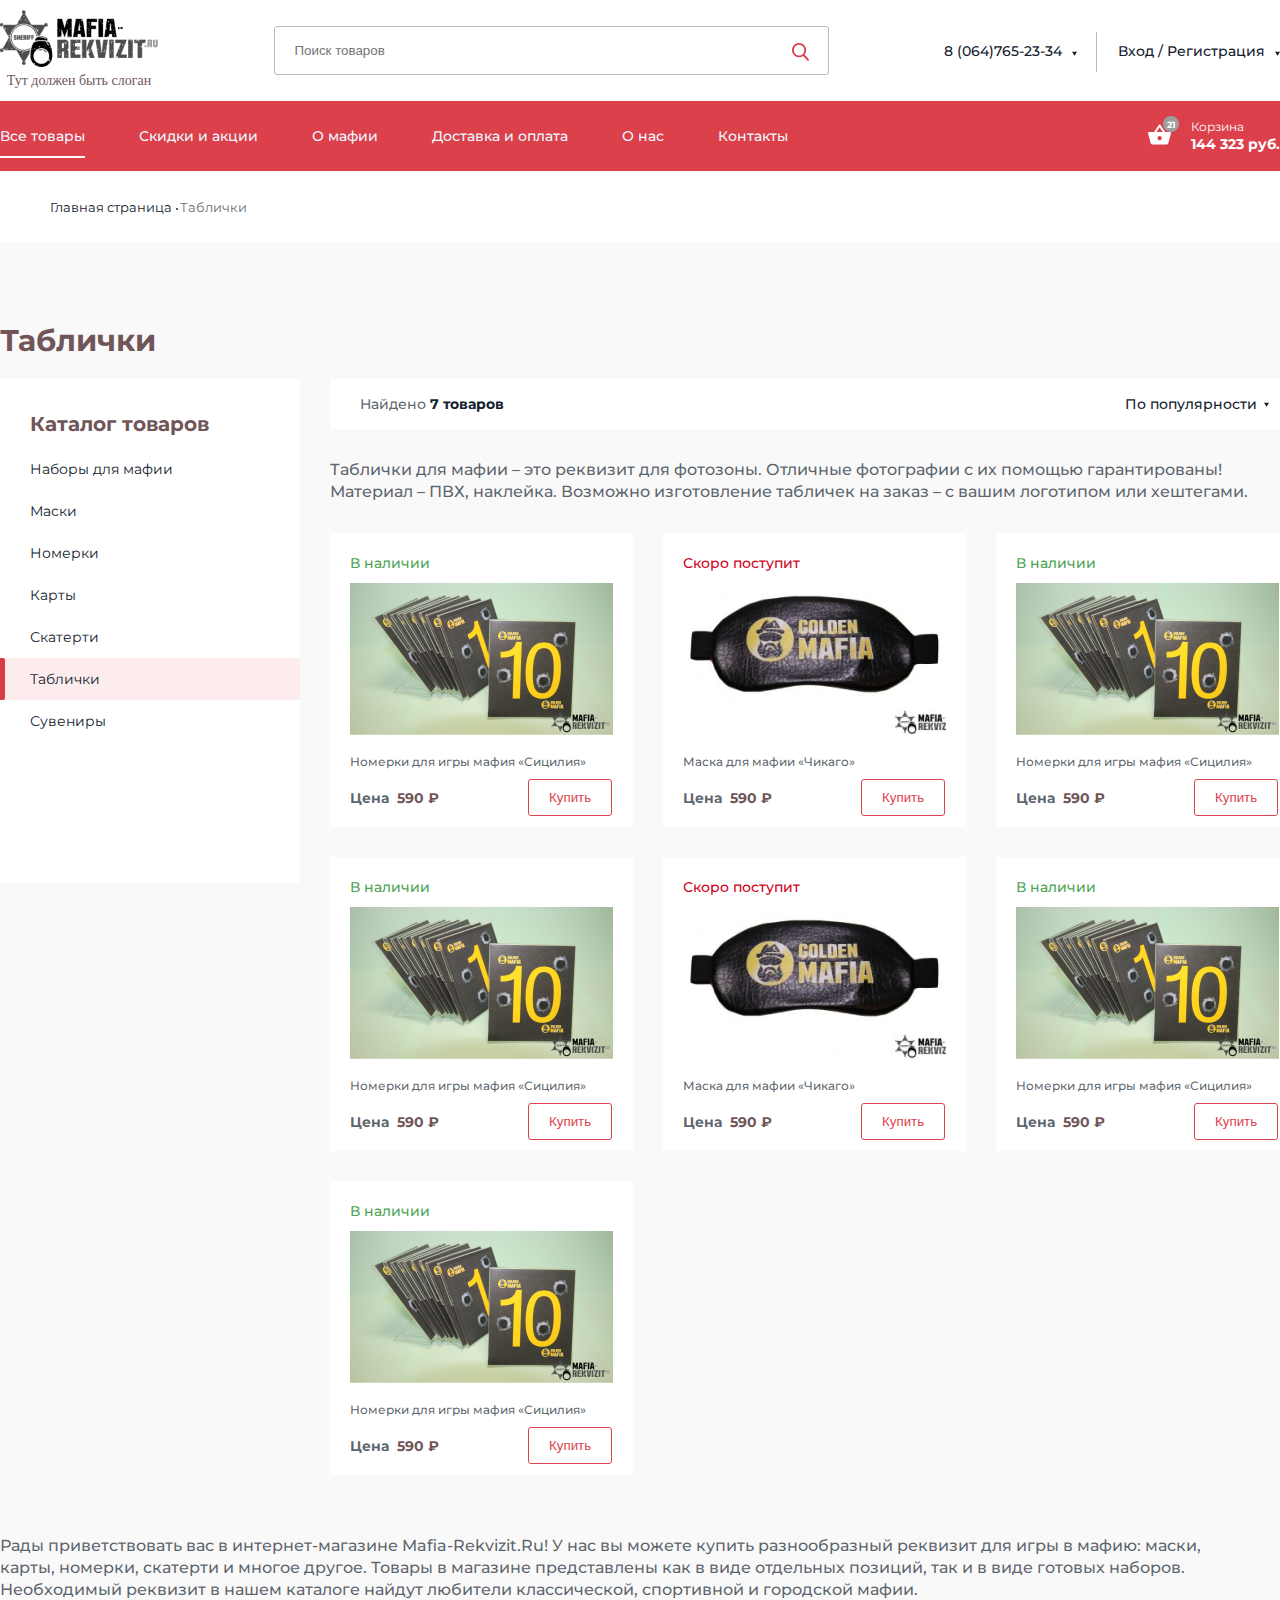
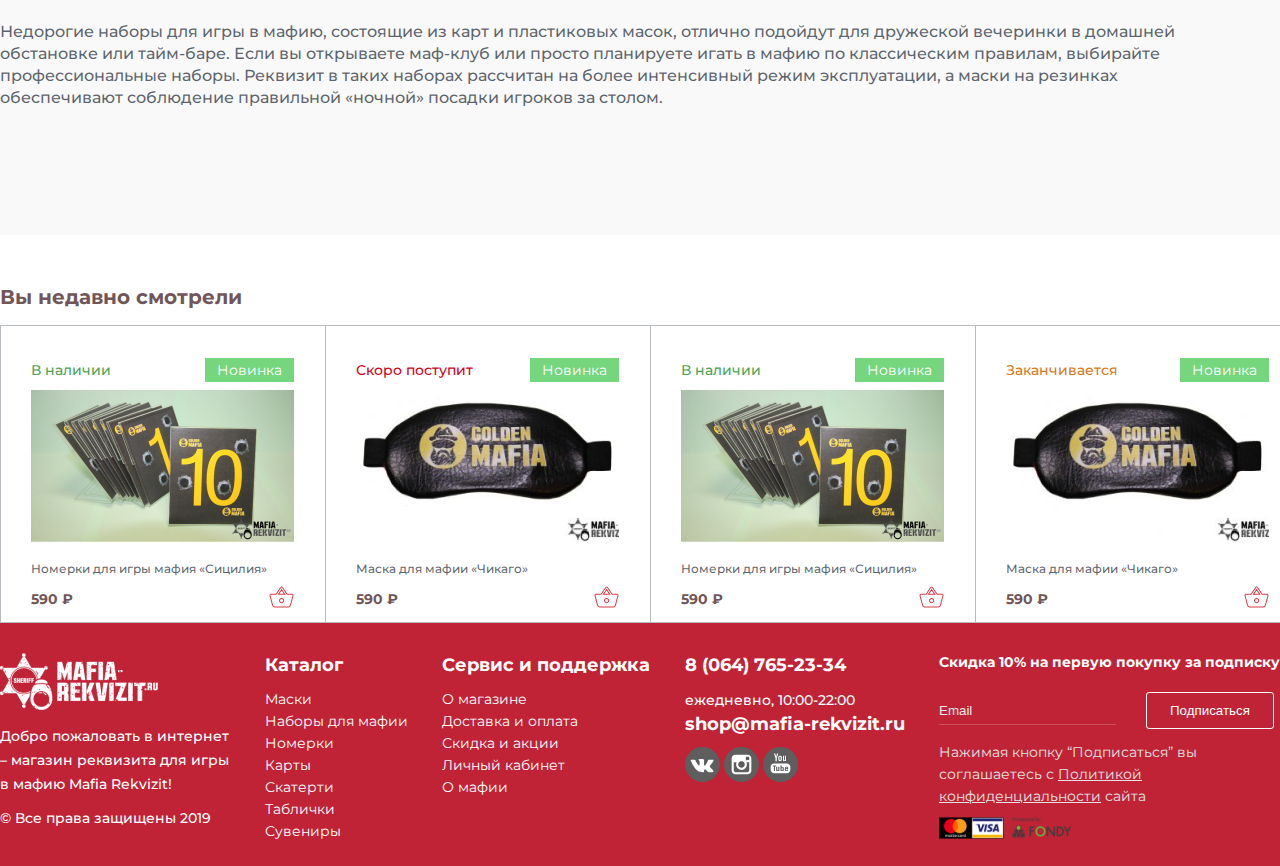
<file: catalog.html>
<!DOCTYPE html>
<html lang="en">

<head>
    <meta charset="UTF-8">
    <meta name="viewport" content="width=device-width, initial-scale=1.0">
    <title>Mafia</title>

    <link rel="stylesheet" href="https://cdn.jsdelivr.net/npm/swiper@9/swiper-bundle.min.css" />
    <link rel="stylesheet" href="./css/style.css">
</head>

<body>


    <header class="header">
        <div class="container">
            <div class="wrapper">

                <div class="header-logo">
                    <a href="/"><img class="header-logo__img" src="./img/logo.png" alt="Логотип"></a>
                    <p class="header-logo__text">Тут должен быть слоган</p>
                </div>

                <!-- <div class="header-col"> -->
                <form class="header-form" action="">
                    <input class="header__input" type="search" placeholder="Поиск товаров">
                    <button class="header__btn" type="submit"><img src="./img/research_icon.svg" alt="Лупа"></button>
                </form>
                <ul class="header-list wrapper">
                    <li class="header-list__item">
                        <a class="header-list__link" href="tel:+80647652334">8 (064)765-23-34</a>
                        <img class="header-list__triangle" src="./img/triangle.svg" alt="Треугольник">
                    </li>
                    <li class="header-list__item">
                        <a class="header-list__link" href="./personal.html">Вход / Регистрация</a>
                        <img class="header-list__triangle" src="./img/triangle.svg" alt="Треугольник">
                    </li>
                </ul>
                <!-- </div> -->

            </div>
        </div>
    </header>


    <main class="main home">
        
        <nav class="nav">
            <div class="container">
                <div class="wrapper">
                    <ul class="nav-list">
                        <li class="nav-list__item"><a class="nav-list__link nav-list__link--active" href="#">Все
                                товары</a></li>
                        <li class="nav-list__item"><a class="nav-list__link" href="#">Скидки и акции</a></li>
                        <li class="nav-list__item"><a class="nav-list__link" href="#">О мафии</a></li>
                        <li class="nav-list__item"><a class="nav-list__link" href="/checkout.html">Доставка и оплата</a>
                        </li>
                        <li class="nav-list__item"><a class="nav-list__link" href="#">О нас</a></li>
                        <li class="nav-list__item"><a class="nav-list__link" href="#">Контакты</a></li>
                    </ul>

                    <div class="nav-korzina">
                        <div class="col">
                            <div class="nav-korzina__logo">
                                <a href="/basket.html"><img src="./img/nav_basket.svg" alt="Корзина"></a>
                            </div>
                        </div>
                        <div class="col">
                            <p class="nav-korzina__name">Корзина</p>
                            <h3 class="nav-korzina__price">144 323 руб.</h3>
                        </div>
                    </div>
                </div>
            </div>
        </nav>

        <div class="breadcrumbs">
            <div class="container">
                <ul class="breadcrumbs-list">
                    <li class="breadcrumbs-list__item breadcrumbs-list__item--dot"><a class="breadcrumbs-list__link"
                            href="/">Главная страница</a></li>
                    <li class="breadcrumbs-list__item"><a class="breadcrumbs-list__link breadcrumbs-list__link--light"
                            href="#">Таблички</a></li>
                </ul>
            </div>
        </div>

        <div class="home-header">
            <div class="container">
                <div class="home-header home-catalog">
                    <h1 class="home-catalog__title">Таблички</h1>
                </div>

                <div class="wrapper">
                    <div class="col">
                        <div class="home-sidebar">
                            <h3 class="home-sidebar__title">Каталог товаров</h3>
                            <ul class="home-sidebar__list list">
                                <li class="list__item"><a class="list__link" href="#">Наборы для мафии</a></li>
                                <li class="list__item"><a class="list__link" href="#">Маски</a></li>
                                <li class="list__item"><a class="list__link" href="#">Номерки</a></li>
                                <li class="list__item"><a class="list__link" href="#">Карты</a></li>
                                <li class="list__item"><a class="list__link" href="#">Скатерти</a></li>
                                <li class="list__item list__item--active"><a class="list__link" href="#">Таблички</a>
                                </li>
                                <li class="list__item"><a class="list__link" href="#">Сувениры</a></li>
                            </ul>
                        </div>
                    </div>

                    <div class="col col--catalog">
                        <div class="home-signs signs">
                            <div class="signs-assortment">
                                <p class="signs-assortment__text">Найдено <span
                                        class="signs-assortment__text signs-assortment__text--bold">7 товаров</span></p>
                                <div class="signs-sorting">
                                    <p class="signs-sorting__text">По популярности</p>
                                    <button class="signs-sorting__btn"><img src="./img/triangle.svg" alt=""></button>
                                </div>
                            </div>
                            <p class="signs__text">Таблички для мафии – это реквизит для фотозоны. Отличные фотографии с
                                их помощью
                                гарантированы! Материал – ПВХ, наклейка. Возможно изготовление табличек на заказ – с
                                вашим логотипом или хештегами.</p>

                            <div class="signs-cards">
                                <div class="signs-cards__col">
                                    <div class="card">
                                        <div><span class="card__description">В наличии</span></div>
                                        <div class="card-header"><img src="./img/numbers.png" alt="Номерки"></div>
                                        <div class="card-body">
                                            <p>Номерки для игры мафия «Сицилия»</p>
                                        </div>
                                        <div class="card-footer">
                                            <h4 class="card-footer__h4">Цена</h4>
                                            <h4 class="card-footer__price">590 ₽</h4>
                                            <button class="card-footer__btn" type="button">Купить</button>
                                        </div>
                                    </div>

                                    <div class="card">
                                        <div><span class="card__description--red">Скоро поступит</span></div>
                                        <div class="card-header"><img src="./img/Maskchicago.png" alt="Номерки"></div>
                                        <div class="card-body">
                                            <p>Маска для мафии «Чикаго»</p>
                                        </div>
                                        <div class="card-footer">
                                            <h4 class="card-footer__h4">Цена</h4>
                                            <h4 class="card-footer__price">590 ₽</h4>
                                            <button class="card-footer__btn" type="button">Купить</button>
                                        </div>
                                    </div>

                                    <div class="card">
                                        <div><span class="card__description">В наличии</span></div>
                                        <div class="card-header"><img src="./img/numbers.png" alt="Номерки"></div>
                                        <div class="card-body">
                                            <p>Номерки для игры мафия «Сицилия»</p>
                                        </div>
                                        <div class="card-footer">
                                            <h4 class="card-footer__h4">Цена</h4>
                                            <h4 class="card-footer__price">590 ₽</h4>
                                            <button class="card-footer__btn" type="button">Купить</button>
                                        </div>
                                    </div>
                                </div>
                                <div class="signs-cards__col">
                                    <div class="card">
                                        <div><span class="card__description">В наличии</span></div>
                                        <div class="card-header"><img src="./img/numbers.png" alt="Номерки"></div>
                                        <div class="card-body">
                                            <p>Номерки для игры мафия «Сицилия»</p>
                                        </div>
                                        <div class="card-footer">
                                            <h4 class="card-footer__h4">Цена</h4>
                                            <h4 class="card-footer__price">590 ₽</h4>
                                            <button class="card-footer__btn" type="button">Купить</button>
                                        </div>
                                    </div>

                                    <div class="card">
                                        <div><span class="card__description--red">Скоро поступит</span></div>
                                        <div class="card-header"><img src="./img/Maskchicago.png" alt="Номерки"></div>
                                        <div class="card-body">
                                            <p>Маска для мафии «Чикаго»</p>
                                        </div>
                                        <div class="card-footer">
                                            <h4 class="card-footer__h4">Цена</h4>
                                            <h4 class="card-footer__price">590 ₽</h4>
                                            <button class="card-footer__btn" type="button">Купить</button>
                                        </div>
                                    </div>

                                    <div class="card">
                                        <div><span class="card__description">В наличии</span></div>
                                        <div class="card-header"><img src="./img/numbers.png" alt="Номерки"></div>
                                        <div class="card-body">
                                            <p>Номерки для игры мафия «Сицилия»</p>
                                        </div>
                                        <div class="card-footer">
                                            <h4 class="card-footer__h4">Цена</h4>
                                            <h4 class="card-footer__price">590 ₽</h4>
                                            <button class="card-footer__btn" type="button">Купить</button>
                                        </div>
                                    </div>
                                </div>
                                <div class="signs-cards__col">
                                    <div class="card">
                                        <div><span class="card__description">В наличии</span></div>
                                        <div class="card-header"><img src="./img/numbers.png" alt="Номерки"></div>
                                        <div class="card-body">
                                            <p>Номерки для игры мафия «Сицилия»</p>
                                        </div>
                                        <div class="card-footer">
                                            <h4 class="card-footer__h4">Цена</h4>
                                            <h4 class="card-footer__price">590 ₽</h4>
                                            <button class="card-footer__btn" type="button">Купить</button>
                                        </div>
                                    </div>
                                </div>
                            </div>
                        </div>
                    </div>
                </div>
            </div>
        </div>

        <div class="home-footer home-footer--catalog">
            <div class="container">
                <p class="home-footer__text home-footer__text--top">Рады приветствовать вас в интернет-магазине
                    Mafia-Rekvizit.Ru! У нас вы
                    можете купить разнообразный реквизит для игры в мафию: маски, карты, номерки, скатерти и многое
                    другое. Товары в магазине представлены как в виде отдельных позиций, так и в виде готовых наборов.
                    Необходимый реквизит в нашем каталоге найдут любители классической, спортивной и городской мафии.
                </p>
                <p class="home-footer__text">Недорогие наборы для игры в мафию, состоящие из карт и пластиковых масок,
                    отлично подойдут для
                    дружеской вечеринки в домашней обстановке или тайм-баре. Если вы открываете маф-клуб или просто
                    планируете игать в мафию по классическим правилам, выбирайте профессиональные наборы. Реквизит в
                    таких наборах рассчитан на более интенсивный режим эксплуатации, а маски на резинках обеспечивают
                    соблюдение правильной «ночной» посадки игроков за столом.</p>
            </div>
        </div>

        <div class="watched">
            <div class="container">
                <h3 class="watched__title">Вы недавно смотрели</h3>
                <table class="watched-cards">
                    <tr>
                        <td class="watched-cards__card watched-cards__card--left">
                            <div class="card">
                                <div><span class="card__description">В наличии</span></div>
                                <div class="card-header"><img src="./img/numbers.png" alt="Номерки"></div>
                                <div class="card-body">
                                    <p>Номерки для игры мафия «Сицилия»</p>
                                </div>
                                <div class="card-footer">
                                    <h4 class="card-footer__price">590 ₽</h4>
                                    <button class="card-footer__btn" type="button"><img src="./img/redBasket.svg" alt="Корзинка"></button>
                                </div>
                            </div>
                        </td>
                        <td class="watched-cards__card watched-cards__card--middle">
                            <div class="card">
                                <div><span class="card__description--red">Скоро поступит</span></div>
                                <div class="card-header"><img src="./img/Maskchicago.png" alt="Номерки"></div>
                                <div class="card-body">
                                    <p>Маска для мафии «Чикаго»</p>
                                </div>
                                <div class="card-footer">
                                    <h4 class="card-footer__price">590 ₽</h4>
                                    <button class="card-footer__btn" type="button"><img src="./img/redBasket.svg" alt="Корзинка"></button>
                                </div>
                            </div>
                        </td>
                        <td class="watched-cards__card watched-cards__card--middle">
                            <div class="card">
                                <div><span class="card__description">В наличии</span></div>
                                <div class="card-header"><img src="./img/numbers.png" alt="Номерки"></div>
                                <div class="card-body">
                                    <p>Номерки для игры мафия «Сицилия»</p>
                                </div>
                                <div class="card-footer">
                                    <h4 class="card-footer__price">590 ₽</h4>
                                    <button class="card-footer__btn" type="button"><img src="./img/redBasket.svg" alt="Корзинка"></button>
                                </div>
                            </div>
                        </td>
                        <td class="watched-cards__card watched-cards__card--right">
                            <div class="card">
                                <div><span class="card__description card__description--orange">Заканчивается</span></div>
                                <div class="card-header"><img src="./img/Maskchicago.png" alt="Номерки"></div>
                                <div class="card-body">
                                    <p>Маска для мафии «Чикаго»</p>
                                </div>
                                <div class="card-footer">
                                    <h4 class="card-footer__price">590 ₽</h4>
                                    <button class="card-footer__btn" type="button"><img src="./img/redBasket.svg" alt="Корзинка"></button>
                                </div>
                            </div>
                        </td>
                    </tr>
                </table>
            </div>
        </div>

    </main>


    <footer class="footer">

        <div class="container">
            <div class="wrapper">
                <div class="col">
                    <img class="footer__logo" src="./img/logo2.png" alt="Логотип">
                    <p class="footer__text">Добро пожаловать в интернет – магазин реквизита для игры в мафию Mafia
                        Rekvizit!</p>
                    <p class="footer__text">© Все права защищены 2019</p>
                </div>

                <div class="col">
                    <h3 class="footer__title">Каталог</h3>
                    <ul class="footer-list">
                        <li class="footer-list__item"><a class="footer-list__link" href="#">Маски</a></li>
                        <li class="footer-list__item"><a class="footer-list__link" href="#">Наборы для мафии</a></li>
                        <li class="footer-list__item"><a class="footer-list__link" href="#">Номерки</a></li>
                        <li class="footer-list__item"><a class="footer-list__link" href="#">Карты</a></li>
                        <li class="footer-list__item"><a class="footer-list__link" href="#">Скатерти</a></li>
                        <li class="footer-list__item"><a class="footer-list__link" href="#">Таблички</a></li>
                        <li class="footer-list__item"><a class="footer-list__link" href="#">Сувениры</a></li>
                    </ul>
                </div>

                <div class="col">
                    <h3 class="footer__title">Сервис и поддержка</h3>
                    <ul class="footer-list">
                        <li class="footer-list__item"><a class="footer-list__link" href="#">О магазине</a></li>
                        <li class="footer-list__item"><a class="footer-list__link" href="#">Доставка и оплата</a></li>
                        <li class="footer-list__item"><a class="footer-list__link" href="#">Скидка и акции</a></li>
                        <li class="footer-list__item"><a class="footer-list__link" href="#">Личный кабинет</a></li>
                        <li class="footer-list__item"><a class="footer-list__link" href="#">О мафии</a></li>
                    </ul>
                </div>

                <div class="col">
                    <a class="footer__title" href="tel:+80647652334">8 (064)
                        765-23-34</a>
                    <p class="footer__text">ежедневно, 10:00-22:00</p>
                    <h3 class="footer__title">shop@mafia-rekvizit.ru</h3>
                    <a href="#"><img class="footer__sns" src="./img/vk 1.svg" alt="ВК"></a>
                    <a href="#"><img class="footer__sns" src="./img/instagram.svg" alt="Инстаграм"></a>
                    <a href="#"><img class="footer__sns" src="./img/youtube.svg" alt="Ютуб"></a>
                </div>

                <div class="col">
                    <h3 class="footer__discont">Скидка 10% на первую покупку за подписку</h3>
                    <form class="footer-form" action="">
                        <input class="footer-form__input" type="email" placeholder="Email">
                        <button class="footer-form__btn" type="submit">Подписаться</button>
                    </form>
                    <p class="footer__p">Нажимая кнопку “Подписаться” вы соглашаетесь с <u>Политикой
                            конфиденциальности</u> сайта</p>
                    <img class="footer__visa" src="./img/visa1.svg" alt="Логотип">
                </div>
            </div>

        </div>

    </footer>

    <script src="https://cdn.jsdelivr.net/npm/swiper@9/swiper-bundle.min.js"></script>
    <script src="./js/swiper.js"></script>
</body>

</html>
</file>
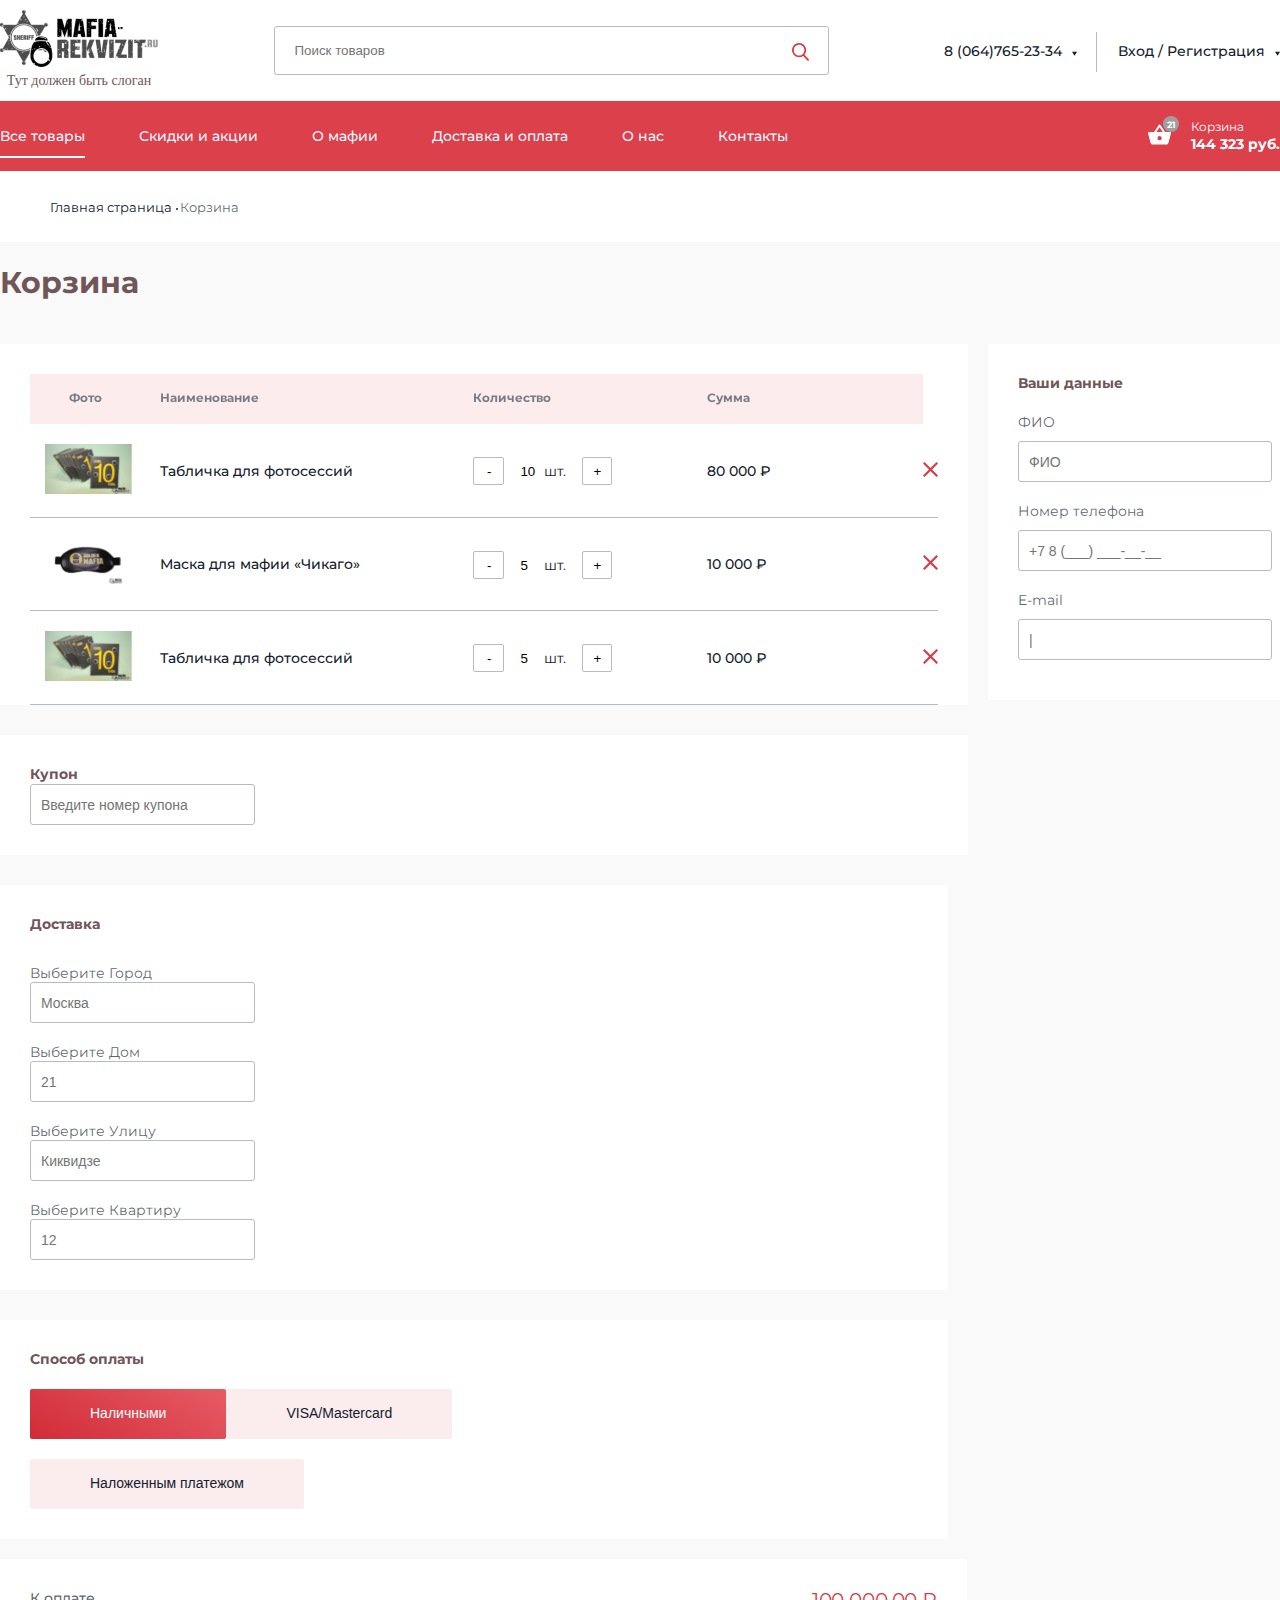
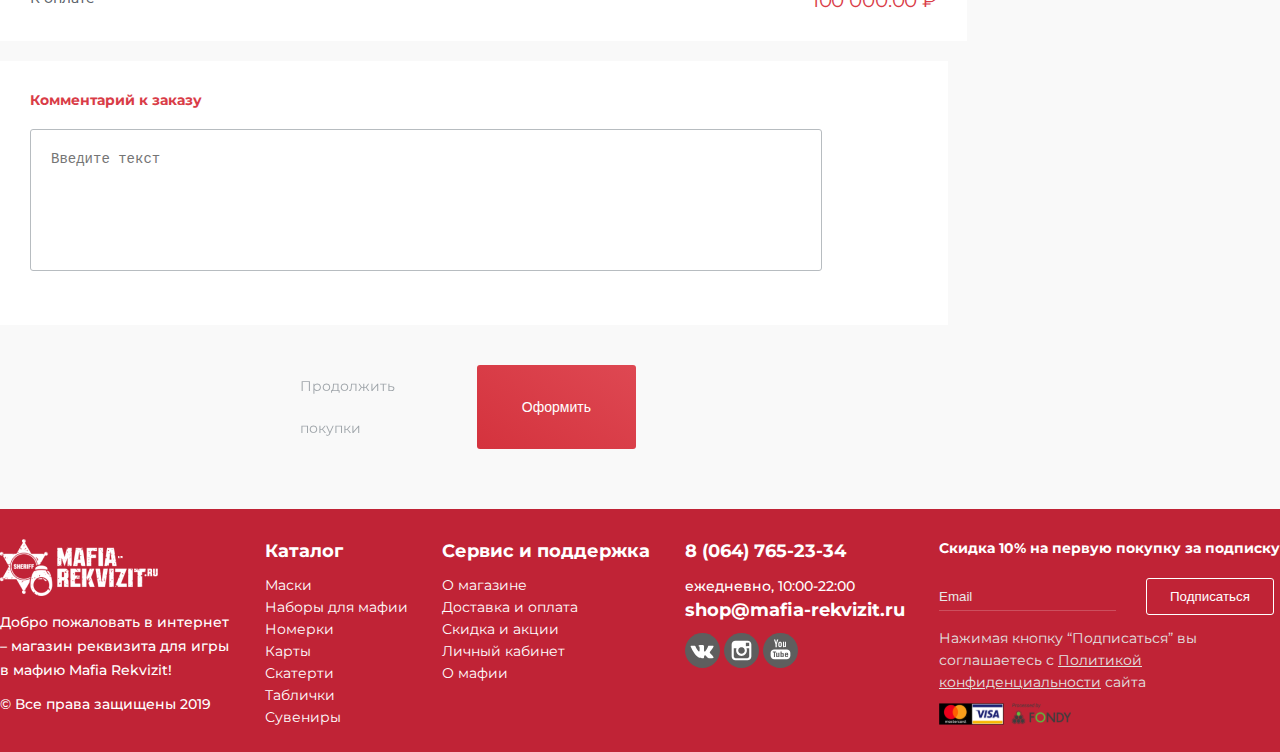
<file: checkout.html>
<!DOCTYPE html>
<html lang="ru">

<head>
    <meta charset="UTF-8">
    <meta http-equiv="X-UA-Compatible" content="IE=edge">
    <meta name="viewport" content="width=device-width, initial-scale=1.0">
    <title>Mafia</title>

    <link rel="stylesheet" href="./css/style.css">
</head>

<body>
    <header class="header">
        <div class="container">
            <div class="wrapper">

                <div class="header-logo">
                    <a href="/"><img class="header-logo__img" src="./img/logo.png" alt="Логотип"></a>
                    <p class="header-logo__text">Тут должен быть слоган</p>
                </div>

                <!-- <div class="header-col"> -->
                <form class="header-form" action="">
                    <input class="header__input" type="search" placeholder="Поиск товаров">
                    <button class="header__btn" type="submit"><img src="./img/research_icon.svg" alt="Лупа"></button>
                </form>
                <ul class="header-list wrapper">
                    <li class="header-list__item">
                        <a class="header-list__link" href="tel:+80647652334">8 (064)765-23-34</a>
                        <img class="header-list__triangle" src="./img/triangle.svg" alt="Треугольник">
                    </li>
                    <li class="header-list__item">
                        <a class="header-list__link" href="./personal.html">Вход / Регистрация</a>
                        <img class="header-list__triangle" src="./img/triangle.svg" alt="Треугольник">
                    </li>
                </ul>
                <!-- </div> -->

            </div>
        </div>
    </header>

    <main class="main">

        <nav class="nav">
            <div class="container">
                <div class="wrapper">
                    <ul class="nav-list">
                        <li class="nav-list__item"><a class="nav-list__link nav-list__link--active" href="#">Все
                                товары</a></li>
                        <li class="nav-list__item"><a class="nav-list__link" href="#">Скидки и акции</a></li>
                        <li class="nav-list__item"><a class="nav-list__link" href="#">О мафии</a></li>
                        <li class="nav-list__item"><a class="nav-list__link" href="#">Доставка и оплата</a></li>
                        <li class="nav-list__item"><a class="nav-list__link" href="#">О нас</a></li>
                        <li class="nav-list__item"><a class="nav-list__link" href="#">Контакты</a></li>
                    </ul>

                    <div class="nav-korzina">
                        <div class="col">
                            <div class="nav-korzina__logo">
                                <a href="/basket.html"><img src="./img/nav_basket.svg" alt="Корзина"></a>
                            </div>
                        </div>
                        <div class="col">
                            <p class="nav-korzina__name">Корзина</p>
                            <h3 class="nav-korzina__price">144 323 руб.</h3>
                        </div>
                    </div>
                </div>
            </div>
        </nav>

        <div class="breadcrumbs">
            <div class="container">
                <ul class="breadcrumbs-list">
                    <li class="breadcrumbs-list__item breadcrumbs-list__item--dot"><a class="breadcrumbs-list__link"
                            href="/">Главная страница</a></li>
                    <li class="breadcrumbs-list__item"><a class="breadcrumbs-list__link breadcrumbs-list__link--light"
                            href="./basket.html">Корзина</a></li>
                </ul>
            </div>
        </div>


        <div class="checkout">
            <div class="container">
                <h1 class="main__title">Корзина</h1>

                <div class="wrapper">
                    <div class="basket">
                        <div class="cart">
                            <div class="cart-background_color background_color">
                                <table class="cart-table">

                                    <thead class="cart-table__head">
                                        <tr class="cart-table__list list">
                                            <th class="list__title list__title--left">Фото</th>
                                            <th class="list__title list__title--second">Наименование</th>
                                            <th class="list__title list__title--third">Количество</th>
                                            <th class="list__title list__title--right">Сумма</th>
                                        </tr>
                                    </thead>

                                    <tbody class="cart-table__body">
                                        <tr class="cart-table__list list">
                                            <td class="list__img"><img src="./img/basket_1.svg" alt="Картинка"></td>
                                            <td class="list__text">Табличка для фотосессий</td>
                                            <td class="list__amount">
                                                <div class="purchase-amount">
                                                    <button type="button"
                                                        class="purchase-amount__btn purchase-amount__btn--minus">-</button>
                                                    <input class="purchase-amount__count" type="number" value="10">
                                                    <span class="purchase-amount__text">шт.</span>
                                                    <button type="button"
                                                        class="purchase-amount__btn purchase-amount__btn--plus">+</button>
                                                </div>
                                            </td>
                                            <!-- <td class="list__price">7 500 ₽</td> -->
                                            <td class="list__sum">80 000 ₽</td>
                                            <td class="list__x"><a href="#"><img src="./img/X.svg" alt="Крестик"></a>
                                            </td>
                                        </tr>

                                        <tr class="cart-table__list list">
                                            <td class="list__img list__img--small"><img src="./img/basket_2.svg"
                                                    alt="Картинка">
                                            </td>
                                            <td class="list__text">Маска для мафии «Чикаго»</td>
                                            <td class="list__amount">
                                                <div class="purchase-amount">
                                                    <button type="button"
                                                        class="purchase-amount__btn purchase-amount__btn--minus">-</button>
                                                    <input class="purchase-amount__count" type="number" value="5">
                                                    <span class="purchase-amount__text">шт.</span>
                                                    <button type="button"
                                                        class="purchase-amount__btn purchase-amount__btn--plus">+</button>
                                                </div>
                                            </td>
                                            <!-- <td class="list__price">1 900 ₽</td> -->
                                            <td class="list__sum">10 000 ₽</td>
                                            <td class="list__x"><a href="#"><img src="./img/X.svg" alt="Крестик"></a>
                                            </td>
                                        </tr>

                                        <tr class="cart-table__list list">
                                            <td class="list__img"><img src="./img/basket_1.svg" alt="Картинка"></td>
                                            <td class="list__text">Табличка для фотосессий</td>
                                            <td class="list__amount">
                                                <div class="purchase-amount">
                                                    <button type="button"
                                                        class="purchase-amount__btn purchase-amount__btn--minus">-</button>
                                                    <input class="purchase-amount__count" type="number" value="5">
                                                    <span class="purchase-amount__text">шт.</span>
                                                    <button type="button"
                                                        class="purchase-amount__btn purchase-amount__btn--plus">+</button>
                                                </div>
                                            </td>
                                            <!-- <td class="list__price">1 900 ₽</td> -->
                                            <td class="list__sum">10 000 ₽</td>
                                            <td class="list__x"><a href="#"><img src="./img/X.svg" alt="Крестик"></a>
                                            </td>
                                        </tr>
                                    </tbody>
                                </table>
                            </div>
                        </div>
                    </div>

                    <div class="yourdata">
                        <div class="yourdata-form">
                            <div class="yourdata-form__background">
                                <h3 class="yourdata-form__title">Ваши данные</h3>
                                <p class="yourdata-form__titles">ФИО</p>
                                <input class="formInp formInp--name" name="name" type="text" placeholder="ФИО">
                                <p class="yourdata-form__titles">Номер телефона</p>
                                <input class="formInp formInp--phone" type="text" placeholder="+7 8 (___) ___-__-__">
                                <p class="yourdata-form__titles">E-mail</p>
                                <input class="formInp formInp--email" type="text" placeholder="|">
                            </div>
                        </div>
                    </div>
                </div>

                <div class="form-group">
                    <div class="coupon">
                        <div class="coupon-form">
                            <h3 class="coupon-form__title">Купон</h3>
                            <input class="formInp formInp--coupon" type="text" placeholder="Введите номер купона">
                        </div>
                    </div>
                </div>

                <div class="form-group">
                    <div class="delivery">
                        <div class="delivery-form">
                            <h3 class="delivery-form__title">Доставка</h3>
                            <div class="col col--left">
                                <p class="delivery-form__titles">Выберите Город</p>
                                <input class="formInp formInp--city" type="text"
                                    placeholder="Москва">
                                <p class="delivery-form__titles">Выберите Дом</p>
                                <input class="formInp formInp--homeNumber" type="text" placeholder="21">
                            </div>
                            <div class="col">
                                <p class="delivery-form__titles">Выберите Улицу</p>
                                <input class="formInp formInp--street" type="text"
                                    placeholder="Киквидзе">
                                <p class="delivery-form__titles">Выберите Квартиру</p>
                                <input class="formInp formInp--kvartNumber" type="text" placeholder="12">
                            </div>
                        </div>
                    </div>
                </div>

                <div class="form-group">
                    <div class="payment">
                        <div class="payment-form">
                            <h3 class="payment-form__title">Способ оплаты</h3>
                            <input class="payment-form__btn payment-form__btn--active" type="button" value="Наличными">
                            <input class="payment-form__btn" type="button" value="VISA/Mastercard">
                            <input class="payment-form__btn" type="button" value="Наложенным платежом">

                            <!-- <button class="payment-form__btn payment-form__btn--active">Наличными</button>
                            <button class="payment-form__btn">VISA/Mastercard</button>
                            <button class="payment-form__btn">Наложенным платежом</button> -->

                        </div>
                    </div>
                </div>

                <div class="form-group">
                    <div class="topay">
                        <div class="topay-form">
                            <p class="topay-form__title">К оплате</p>
                            <p class="topay-form__sum">100 000.00 ₽</p>
                        </div>
                    </div>
                </div>

                <div class="form-group">
                    <div class="paycomment">
                        <h3 class="paycomment__title">Комментарий к заказу</h3>
                        <textarea class="paycomment__text" name="" id="" placeholder="Введите текст"></textarea>
                    </div>
                </div>

                <div class="basket checkBasketBtns">
                    <div class="cart-order order">
                        <a href="#">
                            <p class="cart-order__litetext">Продолжить покупки</p>
                        </a>
                        <button type="button" class="cart-order__btn cart-order__btn--checkout">Оформить</button>
                    </div>
                </div>
            </div>
        </div>



        <div class="container">
            <div class="modal">
                <div class="modal-wrapper">
                    <div class="modal__title">Заказ оформлен</div>
                    <div class="modal__icon"><img src="./img/tick.svg" alt="Галочка"></div>
                </div>
            </div>
        </div>
    </main>

    <footer class="footer">

        <div class="container">
            <div class="wrapper">
                <div class="col">
                    <img class="footer__logo" src="./img/logo2.png" alt="Логотип">
                    <p class="footer__text">Добро пожаловать в интернет – магазин реквизита для игры в мафию Mafia
                        Rekvizit!</p>
                    <p class="footer__text">© Все права защищены 2019</p>
                </div>

                <div class="col">
                    <h3 class="footer__title">Каталог</h3>
                    <ul class="footer-list">
                        <li class="footer-list__item"><a class="footer-list__link" href="#">Маски</a></li>
                        <li class="footer-list__item"><a class="footer-list__link" href="#">Наборы для мафии</a></li>
                        <li class="footer-list__item"><a class="footer-list__link" href="#">Номерки</a></li>
                        <li class="footer-list__item"><a class="footer-list__link" href="#">Карты</a></li>
                        <li class="footer-list__item"><a class="footer-list__link" href="#">Скатерти</a></li>
                        <li class="footer-list__item"><a class="footer-list__link" href="#">Таблички</a></li>
                        <li class="footer-list__item"><a class="footer-list__link" href="#">Сувениры</a></li>
                    </ul>
                </div>

                <div class="col">
                    <h3 class="footer__title">Сервис и поддержка</h3>
                    <ul class="footer-list">
                        <li class="footer-list__item"><a class="footer-list__link" href="#">О магазине</a></li>
                        <li class="footer-list__item"><a class="footer-list__link" href="#">Доставка и оплата</a></li>
                        <li class="footer-list__item"><a class="footer-list__link" href="#">Скидка и акции</a></li>
                        <li class="footer-list__item"><a class="footer-list__link" href="#">Личный кабинет</a></li>
                        <li class="footer-list__item"><a class="footer-list__link" href="#">О мафии</a></li>
                    </ul>
                </div>

                <div class="col">
                    <a class="footer__title" href="tel:+80647652334">8 (064)
                        765-23-34</a>
                    <p class="footer__text">ежедневно, 10:00-22:00</p>
                    <h3 class="footer__title">shop@mafia-rekvizit.ru</h3>
                    <a href="#"><img class="footer__sns" src="./img/vk 1.svg" alt="ВК"></a>
                    <a href="#"><img class="footer__sns" src="./img/instagram.svg" alt="Инстаграм"></a>
                    <a href="#"><img class="footer__sns" src="./img/youtube.svg" alt="Ютуб"></a>
                </div>

                <div class="col">
                    <h3 class="footer__discont">Скидка 10% на первую покупку за подписку</h3>
                    <form class="footer-form" action="">
                        <input class="footer-form__input" type="email" placeholder="Email">
                        <button class="footer-form__btn" type="submit">Подписаться</button>
                    </form>
                    <p class="footer__p">Нажимая кнопку “Подписаться” вы соглашаетесь с <u>Политикой
                            конфиденциальности</u> сайта</p>
                    <img class="footer__visa" src="./img/visa1.svg" alt="Логотип">
                </div>
            </div>

        </div>

    </footer>



    <script src="./js/index.js"></script>
</body>

</html>
</file>
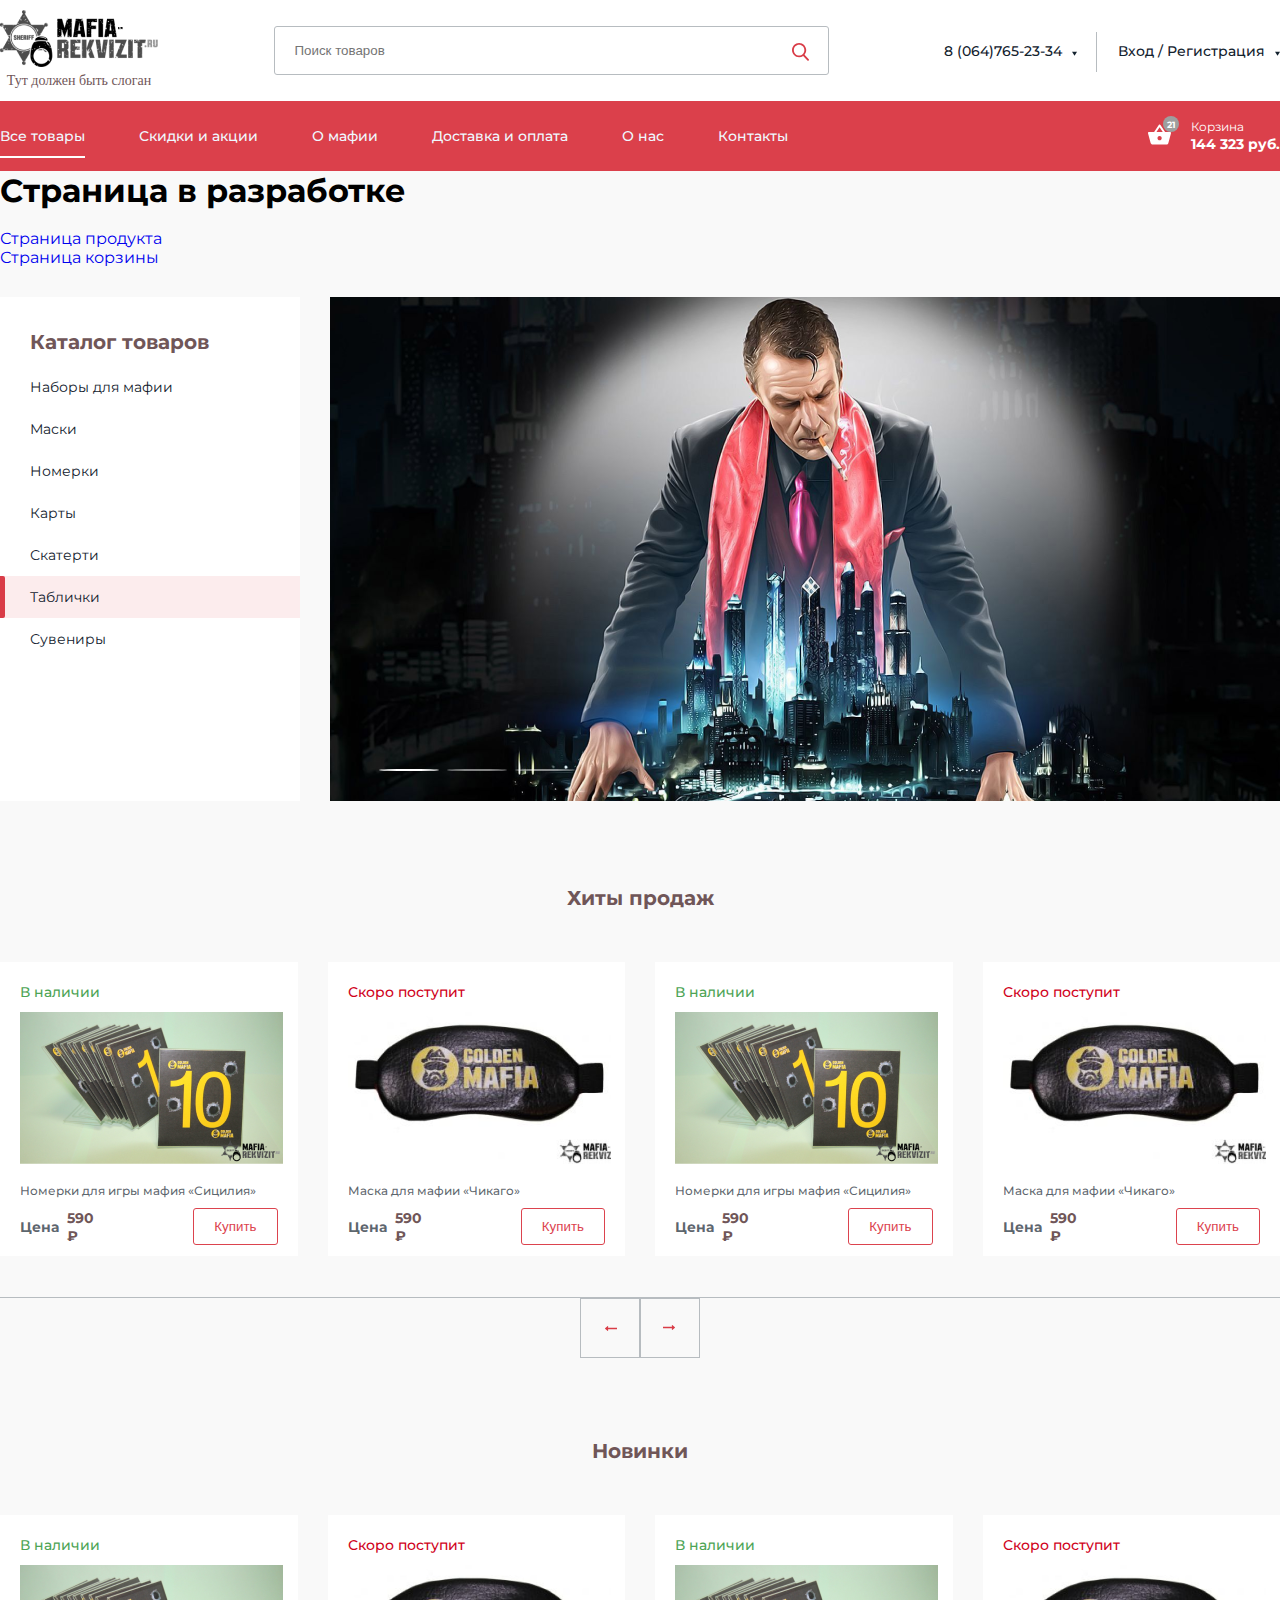
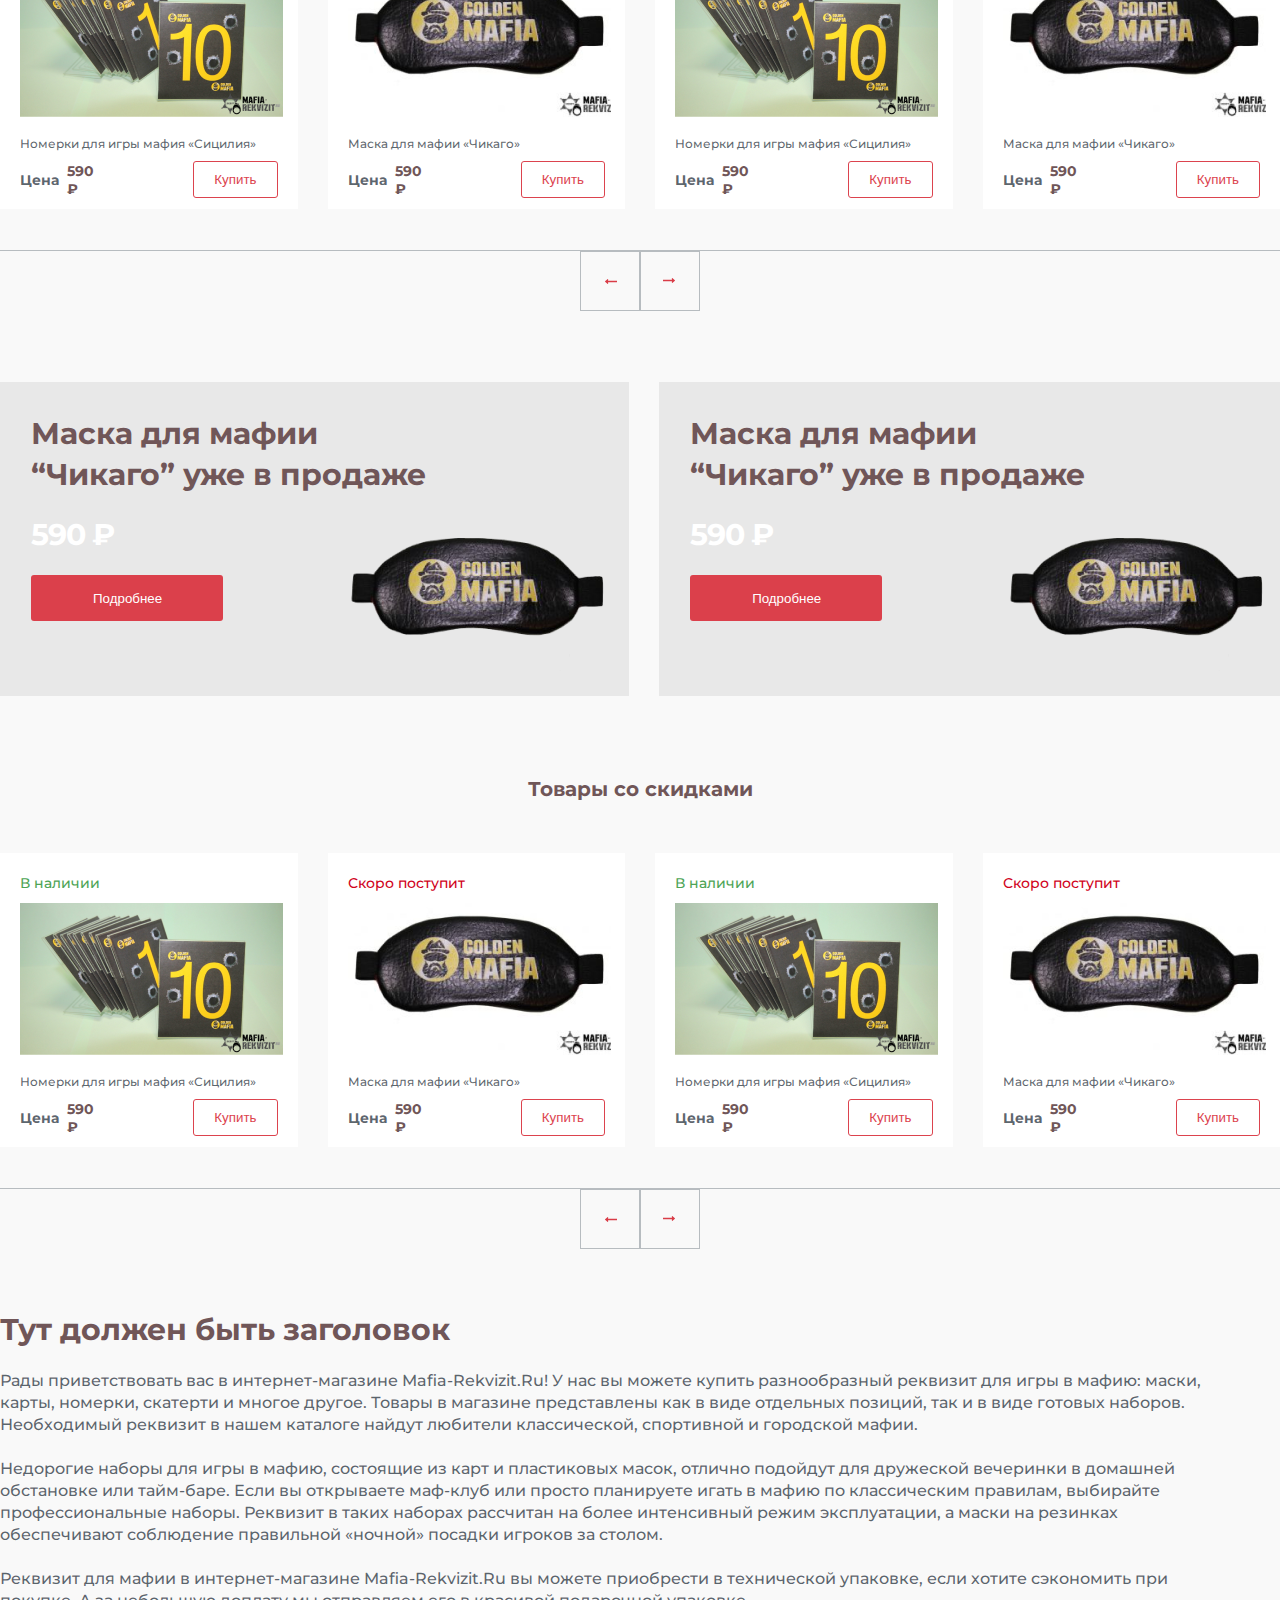
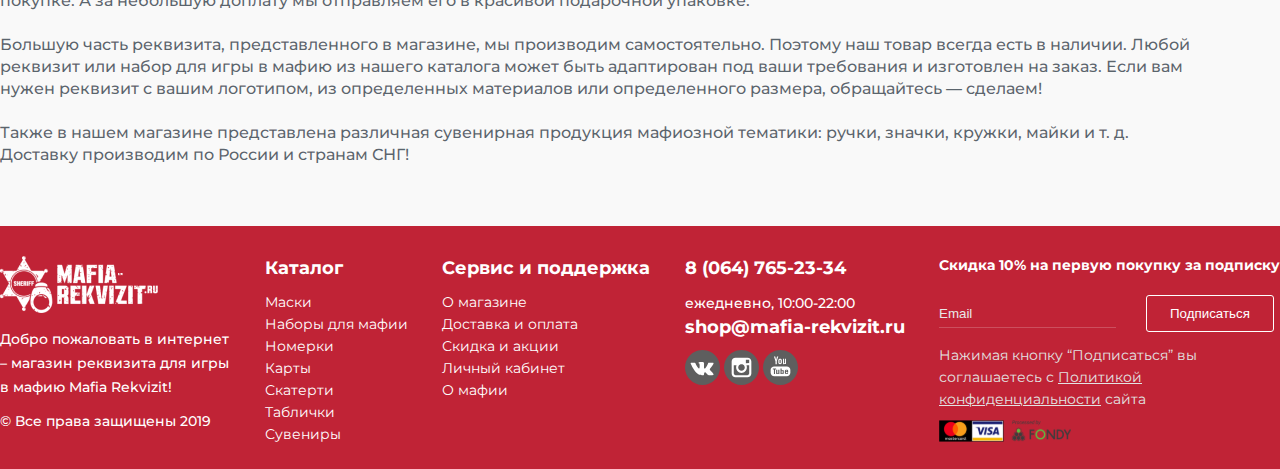
<file: home.html>
<!DOCTYPE html>
<html lang="en">

<head>
    <meta charset="UTF-8">
    <meta name="viewport" content="width=device-width, initial-scale=1.0">
    <title>Mafia</title>

    <link rel="stylesheet" href="https://cdn.jsdelivr.net/npm/swiper@9/swiper-bundle.min.css" />
    <link rel="stylesheet" href="./css/style.css">
</head>

<body>


    <header class="header">
        <div class="container">
            <div class="wrapper">

                <div class="header-logo">
                    <a href="/"><img class="header-logo__img" src="./img/logo.png" alt="Логотип"></a>
                    <p class="header-logo__text">Тут должен быть слоган</p>
                </div>

                <!-- <div class="header-col"> -->
                <form class="header-form" action="">
                    <input class="header__input" type="search" placeholder="Поиск товаров">
                    <button class="header__btn" type="submit"><img src="./img/research_icon.svg" alt="Лупа"></button>
                </form>
                <ul class="header-list wrapper">
                    <li class="header-list__item">
                        <a class="header-list__link" href="tel:+80647652334">8 (064)765-23-34</a>
                        <img class="header-list__triangle" src="./img/triangle.svg" alt="Треугольник">
                    </li>
                    <li class="header-list__item">
                        <a class="header-list__link" href="./personal.html">Вход / Регистрация</a>
                        <img class="header-list__triangle" src="./img/triangle.svg" alt="Треугольник">
                    </li>
                </ul>
                <!-- </div> -->

            </div>
        </div>
    </header>


    <main class="main home">
        <nav class="nav">
            <div class="container">
                <div class="wrapper">
                    <ul class="nav-list">
                        <li class="nav-list__item"><a class="nav-list__link nav-list__link--active" href="#">Все
                                товары</a></li>
                        <li class="nav-list__item"><a class="nav-list__link" href="#">Скидки и акции</a></li>
                        <li class="nav-list__item"><a class="nav-list__link" href="#">О мафии</a></li>
                        <li class="nav-list__item"><a class="nav-list__link" href="#">Доставка и оплата</a></li>
                        <li class="nav-list__item"><a class="nav-list__link" href="#">О нас</a></li>
                        <li class="nav-list__item"><a class="nav-list__link" href="#">Контакты</a></li>
                    </ul>

                    <div class="nav-korzina">
                        <div class="col">
                            <div class="nav-korzina__logo">
                                <a href="/basket.html"><img src="./img/nav_basket.svg" alt="Корзина"></a>
                            </div>
                        </div>
                        <div class="col">
                            <p class="nav-korzina__name">Корзина</p>
                            <h3 class="nav-korzina__price">144 323 руб.</h3>
                        </div>
                    </div>
                </div>
            </div>
        </nav>

        <div class="container">
            <h1>Страница в разработке</h1>
            <br>
            <a href="/product-page.html">Страница продукта</a>
            <br>
            <a href="/basket.html">Страница корзины</a>
        </div>

        <div class="home-header">
            <div class="container">
                <div class="wrapper">
                    <div class="col">
                        <div class="home-sidebar">
                            <h3 class="home-sidebar__title">Каталог товаров</h3>
                            <ul class="home-sidebar__list list">
                                <li class="list__item"><a class="list__link" href="#">Наборы для мафии</a></li>
                                <li class="list__item"><a class="list__link" href="#">Маски</a></li>
                                <li class="list__item"><a class="list__link" href="#">Номерки</a></li>
                                <li class="list__item"><a class="list__link" href="#">Карты</a></li>
                                <li class="list__item"><a class="list__link" href="#">Скатерти</a></li>
                                <li class="list__item list__item--active"><a class="list__link" href="#">Таблички</a></li>
                                <li class="list__item"><a class="list__link" href="#">Сувениры</a></li>
                            </ul>
                        </div>
                    </div>

                    <!-- <div class="col"> -->
                        <div class="swiper home-header__swiper">

                            <div class="swiper-wrapper">
                                <div class="swiper-slide"><img src="./img/boss_img.png" alt="Босс мафии"></div>
                                <div class="swiper-slide"><img src="./img/boss_img.png" alt="Босс мафии"></div>
                                <div class="swiper-slide"><img src="./img/boss_img.png" alt="Босс мафии"></div>
                            </div>

                            <div class="swiper-pagination home-header_pagination"></div>

                        </div>
                    <!-- </div> -->

                    <!-- <div class="home-bigimg">
                        <img src="./img/boss_img.png" alt="Босс мафии">
                    </div> -->
                </div>
            </div>
        </div>

        <div class="home-simproducts">
            <div class="container">
                <h3 class="home-simproducts__title">Хиты продаж</h3>
                <div class="swiper home-simproducts__swiper home-simproducts__swiper--hits">
                    <div class="swiper-wrapper">

                        <div class="swiper-slide">
                            <div class="card">
                                <div><span class="card__description">В наличии</span></div>
                                <div class="card-header"><img src="./img/numbers.png" alt="Номерки"></div>
                                <div class="card-body">
                                    <p>Номерки для игры мафия «Сицилия»</p>
                                </div>
                                <div class="card-footer">
                                    <h4 class="card-footer__h4">Цена</h4>
                                    <h4 class="card-footer__price">590 ₽</h4>
                                    <button class="card-footer__btn" type="button">Купить</button>
                                </div>
                            </div>
                        </div>

                        <div class="swiper-slide">
                            <div class="card">
                                <div><span class="card__description--red">Скоро поступит</span></div>
                                <div class="card-header"><img src="./img/Maskchicago.png" alt="Номерки"></div>
                                <div class="card-body">
                                    <p>Маска для мафии «Чикаго»</p>
                                </div>
                                <div class="card-footer">
                                    <h4 class="card-footer__h4">Цена</h4>
                                    <h4 class="card-footer__price">590 ₽</h4>
                                    <button class="card-footer__btn" type="button">Купить</button>
                                </div>
                            </div>
                        </div>

                        <div class="swiper-slide">
                            <div class="card">
                                <div><span class="card__description">В наличии</span></div>
                                <div class="card-header"><img src="./img/numbers.png" alt="Номерки"></div>
                                <div class="card-body">
                                    <p>Номерки для игры мафия «Сицилия»</p>
                                </div>
                                <div class="card-footer">
                                    <h4 class="card-footer__h4">Цена</h4>
                                    <h4 class="card-footer__price">590 ₽</h4>
                                    <button class="card-footer__btn" type="button">Купить</button>
                                </div>
                            </div>
                        </div>

                        <div class="swiper-slide">
                            <div class="card">
                                <div><span class="card__description--red">Скоро поступит</span></div>
                                <div class="card-header"><img src="./img/Maskchicago.png" alt="Номерки"></div>
                                <div class="card-body">
                                    <p>Маска для мафии «Чикаго»</p>
                                </div>
                                <div class="card-footer">
                                    <h4 class="card-footer__h4">Цена</h4>
                                    <h4 class="card-footer__price">590 ₽</h4>
                                    <button class="card-footer__btn" type="button">Купить</button>
                                </div>
                            </div>
                        </div>

                        <div class="swiper-slide">
                            <div class="card">
                                <div><span class="card__description">В наличии</span></div>
                                <div class="card-header"><img src="./img/numbers.png" alt="Номерки"></div>
                                <div class="card-body">
                                    <p>Номерки для игры мафия «Сицилия»</p>
                                </div>
                                <div class="card-footer">
                                    <h4 class="card-footer__h4">Цена</h4>
                                    <h4 class="card-footer__price">590 ₽</h4>
                                    <button class="card-footer__btn" type="button">Купить</button>
                                </div>
                            </div>
                        </div>

                        <div class="swiper-slide">
                            <div class="card">
                                <div><span class="card__description--red">Скоро поступит</span></div>
                                <div class="card-header"><img src="./img/Maskchicago.png" alt="Номерки"></div>
                                <div class="card-body">
                                    <p>Маска для мафии «Чикаго»</p>
                                </div>
                                <div class="card-footer">
                                    <h4 class="card-footer__h4">Цена</h4>
                                    <h4 class="card-footer__price">590 ₽</h4>
                                    <button class="card-footer__btn" type="button">Купить</button>
                                </div>
                            </div>
                        </div>

                        <div class="swiper-slide">
                            <div class="card">
                                <div><span class="card__description">В наличии</span></div>
                                <div class="card-header"><img src="./img/numbers.png" alt="Номерки"></div>
                                <div class="card-body">
                                    <p>Номерки для игры мафия «Сицилия»</p>
                                </div>
                                <div class="card-footer">
                                    <h4 class="card-footer__h4">Цена</h4>
                                    <h4 class="card-footer__price">590 ₽</h4>
                                    <button class="card-footer__btn" type="button">Купить</button>
                                </div>
                            </div>
                        </div>

                        <div class="swiper-slide">
                            <div class="card">
                                <div><span class="card__description--red">Скоро поступит</span></div>
                                <div class="card-header"><img src="./img/Maskchicago.png" alt="Номерки"></div>
                                <div class="card-body">
                                    <p>Маска для мафии «Чикаго»</p>
                                </div>
                                <div class="card-footer">
                                    <h4 class="card-footer__h4">Цена</h4>
                                    <h4 class="card-footer__price">590 ₽</h4>
                                    <button class="card-footer__btn" type="button">Купить</button>
                                </div>
                            </div>
                        </div>
                    </div>
                </div>

                <div class="simproducts-btns">
                    <div class="simproducts-btns__btn simproducts-btns__btn--left simproducts-hits__btn--left"><img
                            src="./img/arrow.svg" alt="Стрелка"></div>
                    <div class="simproducts-btns__btn simproducts-btns__btn--right simproducts-hits__btn--right"><img
                            src="./img/arrow.svg" alt="Стрелка"></div>
                </div>
            </div>
        </div>

        <div class="home-simproducts">
            <div class="container">
                <h3 class="home-simproducts__title">Новинки</h3>
                <div class="swiper home-simproducts__swiper home-simproducts__swiper--news">
                    <div class="swiper-wrapper">

                        <div class="swiper-slide">
                            <div class="card">
                                <div><span class="card__description">В наличии</span></div>
                                <div class="card-header"><img src="./img/numbers.png" alt="Номерки"></div>
                                <div class="card-body">
                                    <p>Номерки для игры мафия «Сицилия»</p>
                                </div>
                                <div class="card-footer">
                                    <h4 class="card-footer__h4">Цена</h4>
                                    <h4 class="card-footer__price">590 ₽</h4>
                                    <button class="card-footer__btn" type="button">Купить</button>
                                </div>
                            </div>
                        </div>

                        <div class="swiper-slide">
                            <div class="card">
                                <div><span class="card__description--red">Скоро поступит</span></div>
                                <div class="card-header"><img src="./img/Maskchicago.png" alt="Номерки"></div>
                                <div class="card-body">
                                    <p>Маска для мафии «Чикаго»</p>
                                </div>
                                <div class="card-footer">
                                    <h4 class="card-footer__h4">Цена</h4>
                                    <h4 class="card-footer__price">590 ₽</h4>
                                    <button class="card-footer__btn" type="button">Купить</button>
                                </div>
                            </div>
                        </div>

                        <div class="swiper-slide">
                            <div class="card">
                                <div><span class="card__description">В наличии</span></div>
                                <div class="card-header"><img src="./img/numbers.png" alt="Номерки"></div>
                                <div class="card-body">
                                    <p>Номерки для игры мафия «Сицилия»</p>
                                </div>
                                <div class="card-footer">
                                    <h4 class="card-footer__h4">Цена</h4>
                                    <h4 class="card-footer__price">590 ₽</h4>
                                    <button class="card-footer__btn" type="button">Купить</button>
                                </div>
                            </div>
                        </div>

                        <div class="swiper-slide">
                            <div class="card">
                                <div><span class="card__description--red">Скоро поступит</span></div>
                                <div class="card-header"><img src="./img/Maskchicago.png" alt="Номерки"></div>
                                <div class="card-body">
                                    <p>Маска для мафии «Чикаго»</p>
                                </div>
                                <div class="card-footer">
                                    <h4 class="card-footer__h4">Цена</h4>
                                    <h4 class="card-footer__price">590 ₽</h4>
                                    <button class="card-footer__btn" type="button">Купить</button>
                                </div>
                            </div>
                        </div>

                        <div class="swiper-slide">
                            <div class="card">
                                <div><span class="card__description">В наличии</span></div>
                                <div class="card-header"><img src="./img/numbers.png" alt="Номерки"></div>
                                <div class="card-body">
                                    <p>Номерки для игры мафия «Сицилия»</p>
                                </div>
                                <div class="card-footer">
                                    <h4 class="card-footer__h4">Цена</h4>
                                    <h4 class="card-footer__price">590 ₽</h4>
                                    <button class="card-footer__btn" type="button">Купить</button>
                                </div>
                            </div>
                        </div>

                        <div class="swiper-slide">
                            <div class="card">
                                <div><span class="card__description--red">Скоро поступит</span></div>
                                <div class="card-header"><img src="./img/Maskchicago.png" alt="Номерки"></div>
                                <div class="card-body">
                                    <p>Маска для мафии «Чикаго»</p>
                                </div>
                                <div class="card-footer">
                                    <h4 class="card-footer__h4">Цена</h4>
                                    <h4 class="card-footer__price">590 ₽</h4>
                                    <button class="card-footer__btn" type="button">Купить</button>
                                </div>
                            </div>
                        </div>

                        <div class="swiper-slide">
                            <div class="card">
                                <div><span class="card__description">В наличии</span></div>
                                <div class="card-header"><img src="./img/numbers.png" alt="Номерки"></div>
                                <div class="card-body">
                                    <p>Номерки для игры мафия «Сицилия»</p>
                                </div>
                                <div class="card-footer">
                                    <h4 class="card-footer__h4">Цена</h4>
                                    <h4 class="card-footer__price">590 ₽</h4>
                                    <button class="card-footer__btn" type="button">Купить</button>
                                </div>
                            </div>
                        </div>

                        <div class="swiper-slide">
                            <div class="card">
                                <div><span class="card__description--red">Скоро поступит</span></div>
                                <div class="card-header"><img src="./img/Maskchicago.png" alt="Номерки"></div>
                                <div class="card-body">
                                    <p>Маска для мафии «Чикаго»</p>
                                </div>
                                <div class="card-footer">
                                    <h4 class="card-footer__h4">Цена</h4>
                                    <h4 class="card-footer__price">590 ₽</h4>
                                    <button class="card-footer__btn" type="button">Купить</button>
                                </div>
                            </div>
                        </div>
                    </div>
                </div>

                <div class="simproducts-btns">
                    <div class="simproducts-btns__btn simproducts-btns__btn--left simproducts-news__btn--left"><img
                            src="./img/arrow.svg" alt="Стрелка"></div>
                    <div class="simproducts-btns__btn simproducts-btns__btn--right simproducts-news__btn--right"><img
                            src="./img/arrow.svg" alt="Стрелка"></div>
                </div>
            </div>
        </div>

        <div class="home-more">
            <div class="container">
                <div class="wrapper">
                    <div class="home-column home-column--left">
                        <h2 class="home-column__title">Маска для мафии “Чикаго” уже в продаже</h2>
                        <div class="wrapper">
                            <div>
                                <h2 class="home-column__price">590 ₽</h2>
                                <button class="home-column__btn" type="button">Подробнее</button>
                            </div>
                            <img class="home-column__img" src="./img/mask2.png" alt="Маска">
                        </div>
                    </div>

                    <div class="home-column">
                        <h2 class="home-column__title">Маска для мафии “Чикаго” уже в продаже</h2>
                        <div class="wrapper">
                            <div>
                                <h2 class="home-column__price">590 ₽</h2>
                                <button class="home-column__btn" type="button">Подробнее</button>
                            </div>
                            <img class="home-column__img" src="./img/mask2.png" alt="Маска">
                        </div>
                    </div>
                </div>
            </div>
        </div>

        <div class="home-simproducts">
            <div class="container">
                <h3 class="home-simproducts__title">Товары со скидками</h3>
                <div class="swiper home-simproducts__swiper home-simproducts__swiper--discount">
                    <div class="swiper-wrapper">

                        <div class="swiper-slide">
                            <div class="card">
                                <div><span class="card__description">В наличии</span></div>
                                <div class="card-header"><img src="./img/numbers.png" alt="Номерки"></div>
                                <div class="card-body">
                                    <p>Номерки для игры мафия «Сицилия»</p>
                                </div>
                                <div class="card-footer">
                                    <h4 class="card-footer__h4">Цена</h4>
                                    <h4 class="card-footer__price">590 ₽</h4>
                                    <button class="card-footer__btn" type="button">Купить</button>
                                </div>
                            </div>
                        </div>

                        <div class="swiper-slide">
                            <div class="card">
                                <div><span class="card__description--red">Скоро поступит</span></div>
                                <div class="card-header"><img src="./img/Maskchicago.png" alt="Номерки"></div>
                                <div class="card-body">
                                    <p>Маска для мафии «Чикаго»</p>
                                </div>
                                <div class="card-footer">
                                    <h4 class="card-footer__h4">Цена</h4>
                                    <h4 class="card-footer__price">590 ₽</h4>
                                    <button class="card-footer__btn" type="button">Купить</button>
                                </div>
                            </div>
                        </div>

                        <div class="swiper-slide">
                            <div class="card">
                                <div><span class="card__description">В наличии</span></div>
                                <div class="card-header"><img src="./img/numbers.png" alt="Номерки"></div>
                                <div class="card-body">
                                    <p>Номерки для игры мафия «Сицилия»</p>
                                </div>
                                <div class="card-footer">
                                    <h4 class="card-footer__h4">Цена</h4>
                                    <h4 class="card-footer__price">590 ₽</h4>
                                    <button class="card-footer__btn" type="button">Купить</button>
                                </div>
                            </div>
                        </div>

                        <div class="swiper-slide">
                            <div class="card">
                                <div><span class="card__description--red">Скоро поступит</span></div>
                                <div class="card-header"><img src="./img/Maskchicago.png" alt="Номерки"></div>
                                <div class="card-body">
                                    <p>Маска для мафии «Чикаго»</p>
                                </div>
                                <div class="card-footer">
                                    <h4 class="card-footer__h4">Цена</h4>
                                    <h4 class="card-footer__price">590 ₽</h4>
                                    <button class="card-footer__btn" type="button">Купить</button>
                                </div>
                            </div>
                        </div>

                        <div class="swiper-slide">
                            <div class="card">
                                <div><span class="card__description">В наличии</span></div>
                                <div class="card-header"><img src="./img/numbers.png" alt="Номерки"></div>
                                <div class="card-body">
                                    <p>Номерки для игры мафия «Сицилия»</p>
                                </div>
                                <div class="card-footer">
                                    <h4 class="card-footer__h4">Цена</h4>
                                    <h4 class="card-footer__price">590 ₽</h4>
                                    <button class="card-footer__btn" type="button">Купить</button>
                                </div>
                            </div>
                        </div>

                        <div class="swiper-slide">
                            <div class="card">
                                <div><span class="card__description--red">Скоро поступит</span></div>
                                <div class="card-header"><img src="./img/Maskchicago.png" alt="Номерки"></div>
                                <div class="card-body">
                                    <p>Маска для мафии «Чикаго»</p>
                                </div>
                                <div class="card-footer">
                                    <h4 class="card-footer__h4">Цена</h4>
                                    <h4 class="card-footer__price">590 ₽</h4>
                                    <button class="card-footer__btn" type="button">Купить</button>
                                </div>
                            </div>
                        </div>

                        <div class="swiper-slide">
                            <div class="card">
                                <div><span class="card__description">В наличии</span></div>
                                <div class="card-header"><img src="./img/numbers.png" alt="Номерки"></div>
                                <div class="card-body">
                                    <p>Номерки для игры мафия «Сицилия»</p>
                                </div>
                                <div class="card-footer">
                                    <h4 class="card-footer__h4">Цена</h4>
                                    <h4 class="card-footer__price">590 ₽</h4>
                                    <button class="card-footer__btn" type="button">Купить</button>
                                </div>
                            </div>
                        </div>

                        <div class="swiper-slide">
                            <div class="card">
                                <div><span class="card__description--red">Скоро поступит</span></div>
                                <div class="card-header"><img src="./img/Maskchicago.png" alt="Номерки"></div>
                                <div class="card-body">
                                    <p>Маска для мафии «Чикаго»</p>
                                </div>
                                <div class="card-footer">
                                    <h4 class="card-footer__h4">Цена</h4>
                                    <h4 class="card-footer__price">590 ₽</h4>
                                    <button class="card-footer__btn" type="button">Купить</button>
                                </div>
                            </div>
                        </div>
                    </div>
                </div>

                <div class="simproducts-btns">
                    <div class="simproducts-btns__btn simproducts-btns__btn--left simproducts-discount__btn--left"><img
                            src="./img/arrow.svg" alt="Стрелка"></div>
                    <div class="simproducts-btns__btn simproducts-btns__btn--right simproducts-discount__btn--right">
                        <img src="./img/arrow.svg" alt="Стрелка">
                    </div>
                </div>
            </div>
        </div>

        <div class="home-footer">
            <div class="container">
                <h2 class="home-footer__title">Тут должен быть заголовок</h2>
                <p class="home-footer__text">Рады приветствовать вас в интернет-магазине Mafia-Rekvizit.Ru! У нас вы
                    можете купить разнообразный реквизит для игры в мафию: маски, карты, номерки, скатерти и многое
                    другое. Товары в магазине представлены как в виде отдельных позиций, так и в виде готовых
                    наборов. Необходимый реквизит в нашем каталоге найдут любители классической, спортивной и
                    городской мафии.
                    <br><br>
                    Недорогие наборы для игры в мафию, состоящие из карт и пластиковых масок, отлично подойдут для
                    дружеской вечеринки в домашней обстановке или тайм-баре. Если вы открываете маф-клуб или просто
                    планируете игать в мафию по классическим правилам, выбирайте профессиональные наборы. Реквизит в
                    таких наборах рассчитан на более интенсивный режим эксплуатации, а маски на резинках
                    обеспечивают соблюдение правильной «ночной» посадки игроков за столом.
                    <br><br>
                    Реквизит для мафии в интернет-магазине Mafia-Rekvizit.Ru вы можете приобрести в технической
                    упаковке, если хотите сэкономить при покупке. А за небольшую доплату мы отправляем его в
                    красивой подарочной упаковке.
                    <br><br>
                    Большую часть реквизита, представленного в магазине, мы производим самостоятельно. Поэтому наш
                    товар всегда есть в наличии. Любой реквизит или набор для игры в мафию из нашего каталога может
                    быть адаптирован под ваши требования и изготовлен на заказ. Если вам нужен реквизит с вашим
                    логотипом, из определенных материалов или определенного размера, обращайтесь — сделаем!
                    <br><br>
                    Также в нашем магазине представлена различная сувенирная продукция мафиозной тематики: ручки,
                    значки, кружки, майки и т. д.
                    <br>Доставку производим по России и странам СНГ!
                </p>
            </div>
        </div>

    </main>


    <footer class="footer">

        <div class="container">
            <div class="wrapper">
                <div class="col">
                    <img class="footer__logo" src="./img/logo2.png" alt="Логотип">
                    <p class="footer__text">Добро пожаловать в интернет – магазин реквизита для игры в мафию Mafia
                        Rekvizit!</p>
                    <p class="footer__text">© Все права защищены 2019</p>
                </div>

                <div class="col">
                    <h3 class="footer__title">Каталог</h3>
                    <ul class="footer-list">
                        <li class="footer-list__item"><a class="footer-list__link" href="#">Маски</a></li>
                        <li class="footer-list__item"><a class="footer-list__link" href="#">Наборы для мафии</a></li>
                        <li class="footer-list__item"><a class="footer-list__link" href="#">Номерки</a></li>
                        <li class="footer-list__item"><a class="footer-list__link" href="#">Карты</a></li>
                        <li class="footer-list__item"><a class="footer-list__link" href="#">Скатерти</a></li>
                        <li class="footer-list__item"><a class="footer-list__link" href="#">Таблички</a></li>
                        <li class="footer-list__item"><a class="footer-list__link" href="#">Сувениры</a></li>
                    </ul>
                </div>

                <div class="col">
                    <h3 class="footer__title">Сервис и поддержка</h3>
                    <ul class="footer-list">
                        <li class="footer-list__item"><a class="footer-list__link" href="#">О магазине</a></li>
                        <li class="footer-list__item"><a class="footer-list__link" href="#">Доставка и оплата</a></li>
                        <li class="footer-list__item"><a class="footer-list__link" href="#">Скидка и акции</a></li>
                        <li class="footer-list__item"><a class="footer-list__link" href="#">Личный кабинет</a></li>
                        <li class="footer-list__item"><a class="footer-list__link" href="#">О мафии</a></li>
                    </ul>
                </div>

                <div class="col">
                    <a class="footer__title" href="tel:+80647652334">8 (064)
                        765-23-34</a>
                    <p class="footer__text">ежедневно, 10:00-22:00</p>
                    <h3 class="footer__title">shop@mafia-rekvizit.ru</h3>
                    <a href="#"><img class="footer__sns" src="./img/vk 1.svg" alt="ВК"></a>
                    <a href="#"><img class="footer__sns" src="./img/instagram.svg" alt="Инстаграм"></a>
                    <a href="#"><img class="footer__sns" src="./img/youtube.svg" alt="Ютуб"></a>
                </div>

                <div class="col">
                    <h3 class="footer__discont">Скидка 10% на первую покупку за подписку</h3>
                    <form class="footer-form" action="">
                        <input class="footer-form__input" type="email" placeholder="Email">
                        <button class="footer-form__btn" type="submit">Подписаться</button>
                    </form>
                    <p class="footer__p">Нажимая кнопку “Подписаться” вы соглашаетесь с <u>Политикой
                            конфиденциальности</u> сайта</p>
                    <img class="footer__visa" src="./img/visa1.svg" alt="Логотип">
                </div>
            </div>

        </div>

    </footer>

    <script src="https://cdn.jsdelivr.net/npm/swiper@9/swiper-bundle.min.js"></script>
    <script src="./js/swiper.js"></script>
</body>

</html>
</file>
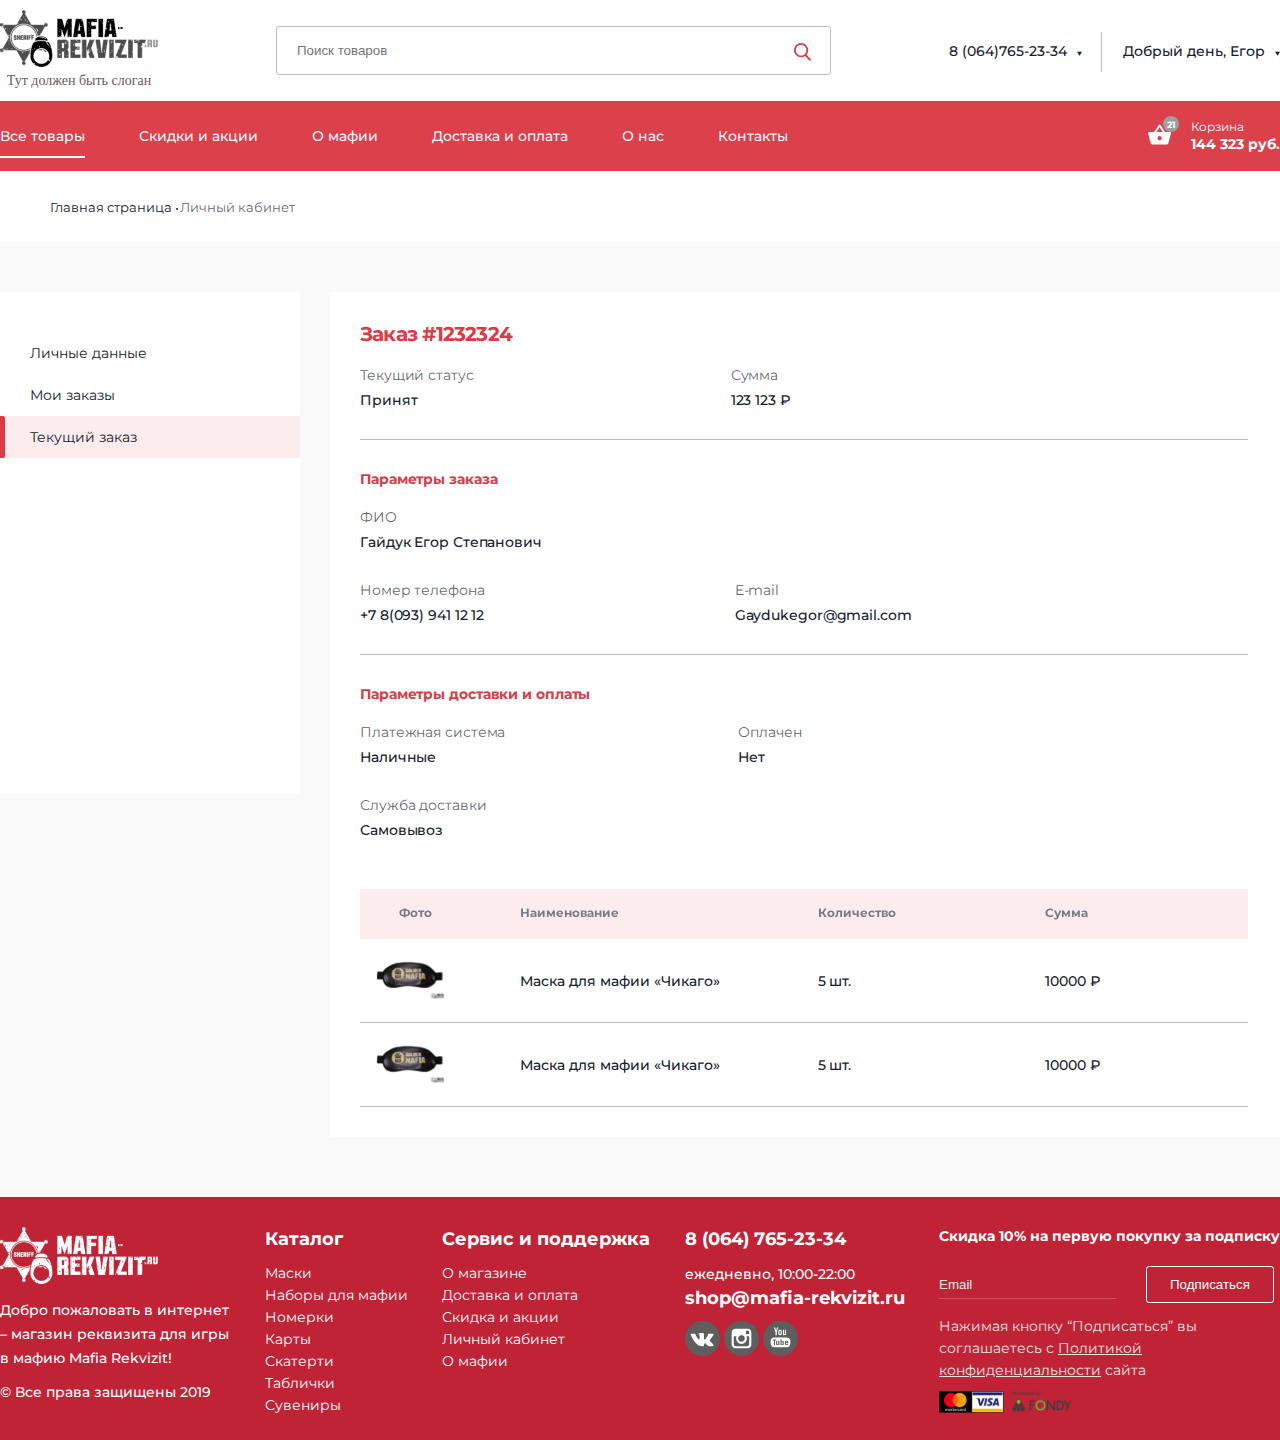
<file: order.html>
<!DOCTYPE html>
<html lang="en">

<head>
    <meta charset="UTF-8">
    <meta name="viewport" content="width=device-width, initial-scale=1.0">
    <title>Mafia</title>

    <link rel="stylesheet" href="https://cdn.jsdelivr.net/npm/swiper@9/swiper-bundle.min.css" />
    <link rel="stylesheet" href="./css/style.css">
</head>

<body>


    <header class="header">
        <div class="container">
            <div class="wrapper">

                <div class="header-logo">
                    <a href="/"><img class="header-logo__img" src="./img/logo.png" alt="Логотип"></a>
                    <p class="header-logo__text">Тут должен быть слоган</p>
                </div>

                <!-- <div class="header-col"> -->
                <form class="header-form" action="">
                    <input class="header__input" type="search" placeholder="Поиск товаров">
                    <button class="header__btn" type="submit"><img src="./img/research_icon.svg" alt="Лупа"></button>
                </form>
                <ul class="header-list wrapper">
                    <li class="header-list__item">
                        <a class="header-list__link" href="tel:+80647652334">8 (064)765-23-34</a>
                        <img class="header-list__triangle" src="./img/triangle.svg" alt="Треугольник">
                    </li>
                    <li class="header-list__item">
                        <a class="header-list__link" href="./personal.html">Добрый день, Егор</a>
                        <img class="header-list__triangle" src="./img/triangle.svg" alt="Треугольник">
                    </li>
                </ul>
                <!-- </div> -->

            </div>
        </div>
    </header>


    <main class="main home">
        <nav class="nav">
            <div class="container">
                <div class="wrapper">
                    <ul class="nav-list">
                        <li class="nav-list__item"><a class="nav-list__link nav-list__link--active" href="#">Все
                                товары</a></li>
                        <li class="nav-list__item"><a class="nav-list__link" href="#">Скидки и акции</a></li>
                        <li class="nav-list__item"><a class="nav-list__link" href="#">О мафии</a></li>
                        <li class="nav-list__item"><a class="nav-list__link" href="/checkout.html">Доставка и оплата</a>
                        </li>
                        <li class="nav-list__item"><a class="nav-list__link" href="#">О нас</a></li>
                        <li class="nav-list__item"><a class="nav-list__link" href="#">Контакты</a></li>
                    </ul>

                    <div class="nav-korzina">
                        <div class="col">
                            <div class="nav-korzina__logo">
                                <a href="/basket.html"><img src="./img/nav_basket.svg" alt="Корзина"></a>
                            </div>
                        </div>
                        <div class="col">
                            <p class="nav-korzina__name">Корзина</p>
                            <h3 class="nav-korzina__price">144 323 руб.</h3>
                        </div>
                    </div>
                </div>
            </div>
        </nav>

        <div class="breadcrumbs">
            <div class="container">
                <ul class="breadcrumbs-list">
                    <li class="breadcrumbs-list__item breadcrumbs-list__item--dot"><a class="breadcrumbs-list__link"
                            href="/">Главная страница</a></li>
                    <li class="breadcrumbs-list__item"><a class="breadcrumbs-list__link breadcrumbs-list__link--light"
                            href="./personal.html">Личный кабинет</a></li>
                </ul>
            </div>
        </div>

        <div class="home-header home-header--personal">
            <div class="container">
                <div class="wrapper">
                    <div class="col">
                        <div class="home-sidebar home-sidebar--personal">
                            <ul class="home-sidebar__list list">
                                <li class="list__item"><a class="list__link" href="/personal.html">Личные данные</a>
                                </li>
                                <li class="list__item"><a class="list__link" href="/orders.html">Мои
                                        заказы</a>
                                </li>
                                <li class="list__item list__item--active"><a class="list__link" href="/order.html">Текущий заказ</a></li>
                            </ul>
                        </div>
                    </div>

                    <div class="col col--personal">
                        <div class="order">
                            <div class="order-info">
                                <h3 class="order-info__number">Заказ #1232324</h3>
                                <div class="order-status">
                                    <div>
                                        <p class="order-status__title">Текущий статус</p>
                                        <p class="order-status__text">Принят</p>
                                    </div>
                                    <div>
                                        <p class="order-status__title">Сумма</p>
                                        <p class="order-status__text">123 123 ₽</p>
                                    </div>
                                </div>
                            </div>

                            <div class="order-option">
                                <h3 class="order-option__title">Параметры заказа</h3>
                                <div class="order-option__name">
                                    <p class="order-status__title">ФИО</p>
                                    <p class="order-status__text">Гайдук Егор Степанович</p>
                                </div>
                                <div class="order-status">
                                    <div>
                                        <p class="order-status__title">Номер телефона</p>
                                        <p class="order-status__text">+7 8(093) 941 12 12</p>
                                    </div>
                                    <div>
                                        <p class="order-status__title">E-mail</p>
                                        <p class="order-status__text">Gaydukegor@gmail.com</p>
                                    </div>
                                </div>
                            </div>

                            <div class="order-delivery">
                                <h3 class="order-option__title order-delivery__title">Параметры доставки и оплаты</h3>
                                <div class="order-status">
                                    <div>
                                        <p class="order-status__title">Платежная система</p>
                                        <p class="order-status__text">Наличные</p>
                                    </div>
                                    <div>
                                        <p class="order-status__title">Оплачен</p>
                                        <p class="order-status__text">Нет</p>
                                    </div>
                                </div>
                                <div class="order-delivery__form">
                                    <p class="order-status__title">Служба доставки</p>
                                    <p class="order-status__text">Самовывоз</p>
                                </div>
                            </div>

                            <div class="basket">
                                <div class="cart">
                                    <div class="cart-background_color background_color">
                                        <table class="cart-table">

                                            <thead class="cart-table__head">
                                                <tr class="cart-table__list list">
                                                    <th class="list__title list__title--left">Фото</th>
                                                    <th class="list__title list__title--second">Наименование</th>
                                                    <th class="list__title list__title--third">Количество</th>
                                                    <th class="list__title list__title--right">Сумма</th>
                                                </tr>
                                            </thead>

                                            <tbody class="cart-table__body">
                                                <tr class="cart-table__list list">
                                                    <td class="list__img"><img src="./img/basket_2.svg" alt="Картинка"></td>
                                                    <td class="list__text">Маска для мафии «Чикаго»</td>
                                                    <td class="list__amount">5 шт.</td>
                                                    <td class="list__sum">10000 ₽</td>
                                                </tr>

                                                <tr class="cart-table__list list">
                                                    <td class="list__img"><img src="./img/basket_2.svg" alt="Картинка"></td>
                                                    <td class="list__text">Маска для мафии «Чикаго»</td>
                                                    <td class="list__amount">5 шт.</td>
                                                    <td class="list__sum">10000 ₽</td>
                                                </tr>
                                            </tbody>
                                        </table>
                                    </div>
                                </div>
                            </div>
                        </div>
                    </div>
                </div>
            </div>
        </div>

    </main>


    <footer class="footer">

        <div class="container">
            <div class="wrapper">
                <div class="col">
                    <img class="footer__logo" src="./img/logo2.png" alt="Логотип">
                    <p class="footer__text">Добро пожаловать в интернет – магазин реквизита для игры в мафию Mafia
                        Rekvizit!</p>
                    <p class="footer__text">© Все права защищены 2019</p>
                </div>

                <div class="col">
                    <h3 class="footer__title">Каталог</h3>
                    <ul class="footer-list">
                        <li class="footer-list__item"><a class="footer-list__link" href="#">Маски</a></li>
                        <li class="footer-list__item"><a class="footer-list__link" href="#">Наборы для мафии</a></li>
                        <li class="footer-list__item"><a class="footer-list__link" href="#">Номерки</a></li>
                        <li class="footer-list__item"><a class="footer-list__link" href="#">Карты</a></li>
                        <li class="footer-list__item"><a class="footer-list__link" href="#">Скатерти</a></li>
                        <li class="footer-list__item"><a class="footer-list__link" href="#">Таблички</a></li>
                        <li class="footer-list__item"><a class="footer-list__link" href="#">Сувениры</a></li>
                    </ul>
                </div>

                <div class="col">
                    <h3 class="footer__title">Сервис и поддержка</h3>
                    <ul class="footer-list">
                        <li class="footer-list__item"><a class="footer-list__link" href="#">О магазине</a></li>
                        <li class="footer-list__item"><a class="footer-list__link" href="#">Доставка и оплата</a></li>
                        <li class="footer-list__item"><a class="footer-list__link" href="#">Скидка и акции</a></li>
                        <li class="footer-list__item"><a class="footer-list__link" href="#">Личный кабинет</a></li>
                        <li class="footer-list__item"><a class="footer-list__link" href="#">О мафии</a></li>
                    </ul>
                </div>

                <div class="col">
                    <a class="footer__title" href="tel:+80647652334">8 (064)
                        765-23-34</a>
                    <p class="footer__text">ежедневно, 10:00-22:00</p>
                    <h3 class="footer__title">shop@mafia-rekvizit.ru</h3>
                    <a href="#"><img class="footer__sns" src="./img/vk 1.svg" alt="ВК"></a>
                    <a href="#"><img class="footer__sns" src="./img/instagram.svg" alt="Инстаграм"></a>
                    <a href="#"><img class="footer__sns" src="./img/youtube.svg" alt="Ютуб"></a>
                </div>

                <div class="col">
                    <h3 class="footer__discont">Скидка 10% на первую покупку за подписку</h3>
                    <form class="footer-form" action="">
                        <input class="footer-form__input" type="email" placeholder="Email">
                        <button class="footer-form__btn" type="submit">Подписаться</button>
                    </form>
                    <p class="footer__p">Нажимая кнопку “Подписаться” вы соглашаетесь с <u>Политикой
                            конфиденциальности</u> сайта</p>
                    <img class="footer__visa" src="./img/visa1.svg" alt="Логотип">
                </div>
            </div>

        </div>

    </footer>

    <script src="https://cdn.jsdelivr.net/npm/swiper@9/swiper-bundle.min.js"></script>
    <script src="./js/swiper.js"></script>
    <script src="./js/index.js"></script>
</body>

</html>
</file>
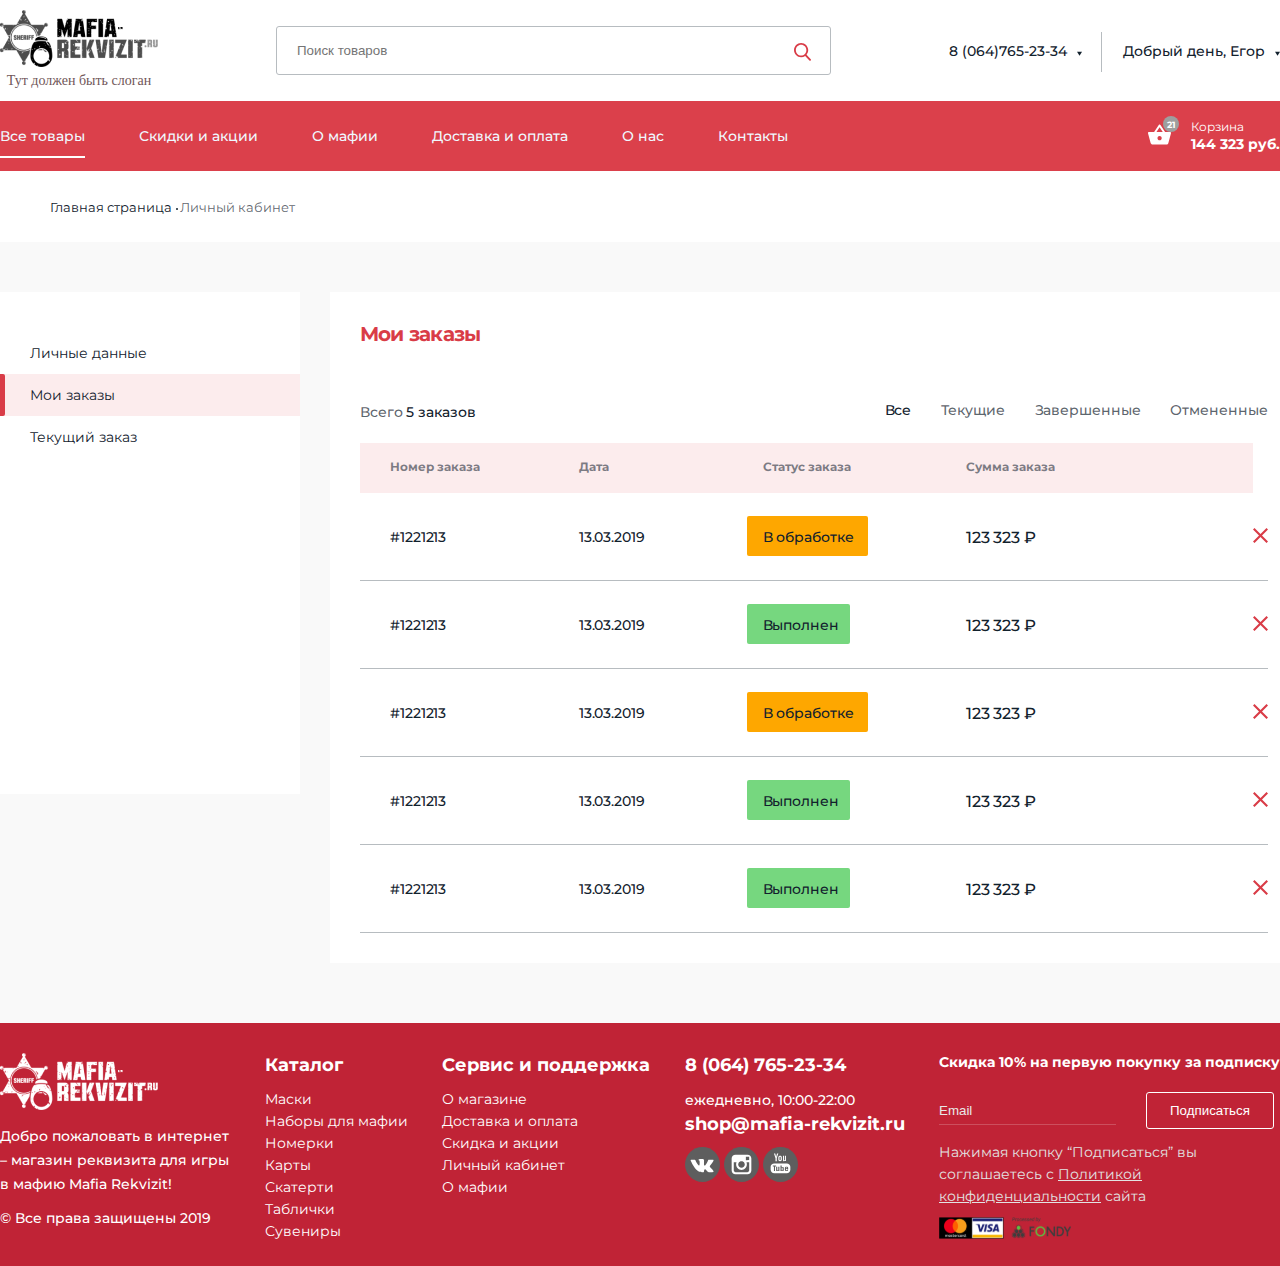
<file: orders.html>
<!DOCTYPE html>
<html lang="en">

<head>
    <meta charset="UTF-8">
    <meta name="viewport" content="width=device-width, initial-scale=1.0">
    <title>Mafia</title>

    <link rel="stylesheet" href="https://cdn.jsdelivr.net/npm/swiper@9/swiper-bundle.min.css" />
    <link rel="stylesheet" href="./css/style.css">
</head>

<body>


    <header class="header">
        <div class="container">
            <div class="wrapper">

                <div class="header-logo">
                    <a href="/"><img class="header-logo__img" src="./img/logo.png" alt="Логотип"></a>
                    <p class="header-logo__text">Тут должен быть слоган</p>
                </div>

                <!-- <div class="header-col"> -->
                <form class="header-form" action="">
                    <input class="header__input" type="search" placeholder="Поиск товаров">
                    <button class="header__btn" type="submit"><img src="./img/research_icon.svg" alt="Лупа"></button>
                </form>
                <ul class="header-list wrapper">
                    <li class="header-list__item">
                        <a class="header-list__link" href="tel:+80647652334">8 (064)765-23-34</a>
                        <img class="header-list__triangle" src="./img/triangle.svg" alt="Треугольник">
                    </li>
                    <li class="header-list__item">
                        <a class="header-list__link" href="./personal.html">Добрый день, Егор</a>
                        <img class="header-list__triangle" src="./img/triangle.svg" alt="Треугольник">
                    </li>
                </ul>
                <!-- </div> -->

            </div>
        </div>
    </header>


    <main class="main home">
        <nav class="nav">
            <div class="container">
                <div class="wrapper">
                    <ul class="nav-list">
                        <li class="nav-list__item"><a class="nav-list__link nav-list__link--active" href="#">Все
                                товары</a></li>
                        <li class="nav-list__item"><a class="nav-list__link" href="#">Скидки и акции</a></li>
                        <li class="nav-list__item"><a class="nav-list__link" href="#">О мафии</a></li>
                        <li class="nav-list__item"><a class="nav-list__link" href="/checkout.html">Доставка и оплата</a>
                        </li>
                        <li class="nav-list__item"><a class="nav-list__link" href="#">О нас</a></li>
                        <li class="nav-list__item"><a class="nav-list__link" href="#">Контакты</a></li>
                    </ul>

                    <div class="nav-korzina">
                        <div class="col">
                            <div class="nav-korzina__logo">
                                <a href="/basket.html"><img src="./img/nav_basket.svg" alt="Корзина"></a>
                            </div>
                        </div>
                        <div class="col">
                            <p class="nav-korzina__name">Корзина</p>
                            <h3 class="nav-korzina__price">144 323 руб.</h3>
                        </div>
                    </div>
                </div>
            </div>
        </nav>

        <div class="breadcrumbs">
            <div class="container">
                <ul class="breadcrumbs-list">
                    <li class="breadcrumbs-list__item breadcrumbs-list__item--dot"><a class="breadcrumbs-list__link"
                            href="/">Главная страница</a></li>
                    <li class="breadcrumbs-list__item"><a class="breadcrumbs-list__link breadcrumbs-list__link--light"
                            href="./personal.html">Личный кабинет</a></li>
                </ul>
            </div>
        </div>

        <div class="home-header home-header--personal">
            <div class="container">
                <div class="wrapper">
                    <div class="col">
                        <div class="home-sidebar home-sidebar--personal">
                            <ul class="home-sidebar__list list">
                                <li class="list__item"><a class="list__link" href="/personal.html">Личные данные</a>
                                </li>
                                <li class="list__item list__item--active"><a class="list__link" href="/orders.html">Мои
                                        заказы</a>
                                </li>
                                <li class="list__item"><a class="list__link" href="#">Текущий заказ</a></li>
                            </ul>
                        </div>
                    </div>

                    <div class="col col--personal">
                        <div class="orders">
                            <h2 class="persdata__title orders__title">Мои заказы</h2>
                            <div class="sorting">
                                <p class="sorting__total">Всего <span class="sorting__total--bold">5 заказов</span></p>
                                <div class="sorting-status">
                                    <a href="#" class="sorting-status__text sorting-status__text--all">Все</a>
                                    <a href="#" class="sorting-status__text">Текущие</a>
                                    <a href="#" class="sorting-status__text">Завершенные</a>
                                    <a href="#" class="sorting-status__text">Отмененные</a>
                                </div>
                            </div>
                            <div class="basket">
                                <div class="cart">
                                    <div class="cart-background_color background_color">
                                        <table class="cart-table">

                                            <thead class="cart-table__head">
                                                <tr class="cart-table__list list">
                                                    <th class="list__title list__title--left">Номер заказа</th>
                                                    <th class="list__title list__title--second">Дата</th>
                                                    <th class="list__title list__title--third">Статус заказа</th>
                                                    <th class="list__title list__title--right">Сумма заказа</th>
                                                </tr>
                                            </thead>

                                            <tbody class="cart-table__body">
                                                <tr class="cart-table__list list">
                                                    <td class="list__text list__text--orderNumber">#1221213</td>
                                                    <td class="list__text list__text--date">13.03.2019</td>
                                                    <td class="list__text list__text--status list__text--inProcess">В
                                                        обработке</td>
                                                    <td class="list__text list__text--sum">123 323 ₽</td>
                                                    <td class="list__text list__text--x"><a href="#"><img
                                                                src="./img/X.svg" alt="Крестик"></a>
                                                    </td>
                                                </tr>
                                                <tr class="cart-table__list list">
                                                    <td class="list__text list__text--orderNumber">#1221213</td>
                                                    <td class="list__text list__text--date">13.03.2019</td>
                                                    <td class="list__text list__text--status">Выполнен</td>
                                                    <td class="list__text list__text--sum">123 323 ₽</td>
                                                    <td class="list__text list__text--x"><a href="#"><img
                                                                src="./img/X.svg" alt="Крестик"></a>
                                                    </td>
                                                </tr>
                                                <tr class="cart-table__list list">
                                                    <td class="list__text list__text--orderNumber">#1221213</td>
                                                    <td class="list__text list__text--date">13.03.2019</td>
                                                    <td class="list__text list__text--status list__text--inProcess">В
                                                        обработке</td>
                                                    <td class="list__text list__text--sum">123 323 ₽</td>
                                                    <td class="list__text list__text--x"><a href="#"><img
                                                                src="./img/X.svg" alt="Крестик"></a>
                                                    </td>
                                                </tr>
                                                <tr class="cart-table__list list">
                                                    <td class="list__text list__text--orderNumber">#1221213</td>
                                                    <td class="list__text list__text--date">13.03.2019</td>
                                                    <td class="list__text list__text--status">Выполнен</td>
                                                    <td class="list__text list__text--sum">123 323 ₽</td>
                                                    <td class="list__text list__text--x"><a href="#"><img
                                                                src="./img/X.svg" alt="Крестик"></a>
                                                    </td>
                                                </tr>
                                                <tr class="cart-table__list list">
                                                    <td class="list__text list__text--orderNumber">#1221213</td>
                                                    <td class="list__text list__text--date">13.03.2019</td>
                                                    <td class="list__text list__text--status">Выполнен</td>
                                                    <td class="list__text list__text--sum">123 323 ₽</td>
                                                    <td class="list__text list__text--x"><a href="#"><img
                                                                src="./img/X.svg" alt="Крестик"></a>
                                                    </td>
                                                </tr>
                                            </tbody>
                                        </table>
                                    </div>
                                </div>
                            </div>
                        </div>
                    </div>
                </div>
            </div>
        </div>

        <div class="container">
            <div class="modal">
                <div class="modal-wrapper">
                    <div class="modal__title">Данные сохнанены</div>
                    <div class="modal__icon"><img src="./img/tick.svg" alt="Галочка"></div>
                </div>
            </div>
        </div>

    </main>


    <footer class="footer">

        <div class="container">
            <div class="wrapper">
                <div class="col">
                    <img class="footer__logo" src="./img/logo2.png" alt="Логотип">
                    <p class="footer__text">Добро пожаловать в интернет – магазин реквизита для игры в мафию Mafia
                        Rekvizit!</p>
                    <p class="footer__text">© Все права защищены 2019</p>
                </div>

                <div class="col">
                    <h3 class="footer__title">Каталог</h3>
                    <ul class="footer-list">
                        <li class="footer-list__item"><a class="footer-list__link" href="#">Маски</a></li>
                        <li class="footer-list__item"><a class="footer-list__link" href="#">Наборы для мафии</a></li>
                        <li class="footer-list__item"><a class="footer-list__link" href="#">Номерки</a></li>
                        <li class="footer-list__item"><a class="footer-list__link" href="#">Карты</a></li>
                        <li class="footer-list__item"><a class="footer-list__link" href="#">Скатерти</a></li>
                        <li class="footer-list__item"><a class="footer-list__link" href="#">Таблички</a></li>
                        <li class="footer-list__item"><a class="footer-list__link" href="#">Сувениры</a></li>
                    </ul>
                </div>

                <div class="col">
                    <h3 class="footer__title">Сервис и поддержка</h3>
                    <ul class="footer-list">
                        <li class="footer-list__item"><a class="footer-list__link" href="#">О магазине</a></li>
                        <li class="footer-list__item"><a class="footer-list__link" href="#">Доставка и оплата</a></li>
                        <li class="footer-list__item"><a class="footer-list__link" href="#">Скидка и акции</a></li>
                        <li class="footer-list__item"><a class="footer-list__link" href="#">Личный кабинет</a></li>
                        <li class="footer-list__item"><a class="footer-list__link" href="#">О мафии</a></li>
                    </ul>
                </div>

                <div class="col">
                    <a class="footer__title" href="tel:+80647652334">8 (064)
                        765-23-34</a>
                    <p class="footer__text">ежедневно, 10:00-22:00</p>
                    <h3 class="footer__title">shop@mafia-rekvizit.ru</h3>
                    <a href="#"><img class="footer__sns" src="./img/vk 1.svg" alt="ВК"></a>
                    <a href="#"><img class="footer__sns" src="./img/instagram.svg" alt="Инстаграм"></a>
                    <a href="#"><img class="footer__sns" src="./img/youtube.svg" alt="Ютуб"></a>
                </div>

                <div class="col">
                    <h3 class="footer__discont">Скидка 10% на первую покупку за подписку</h3>
                    <form class="footer-form" action="">
                        <input class="footer-form__input" type="email" placeholder="Email">
                        <button class="footer-form__btn" type="submit">Подписаться</button>
                    </form>
                    <p class="footer__p">Нажимая кнопку “Подписаться” вы соглашаетесь с <u>Политикой
                            конфиденциальности</u> сайта</p>
                    <img class="footer__visa" src="./img/visa1.svg" alt="Логотип">
                </div>
            </div>

        </div>

    </footer>

    <script src="https://cdn.jsdelivr.net/npm/swiper@9/swiper-bundle.min.js"></script>
    <script src="./js/swiper.js"></script>
    <script src="./js/index.js"></script>
</body>

</html>
</file>
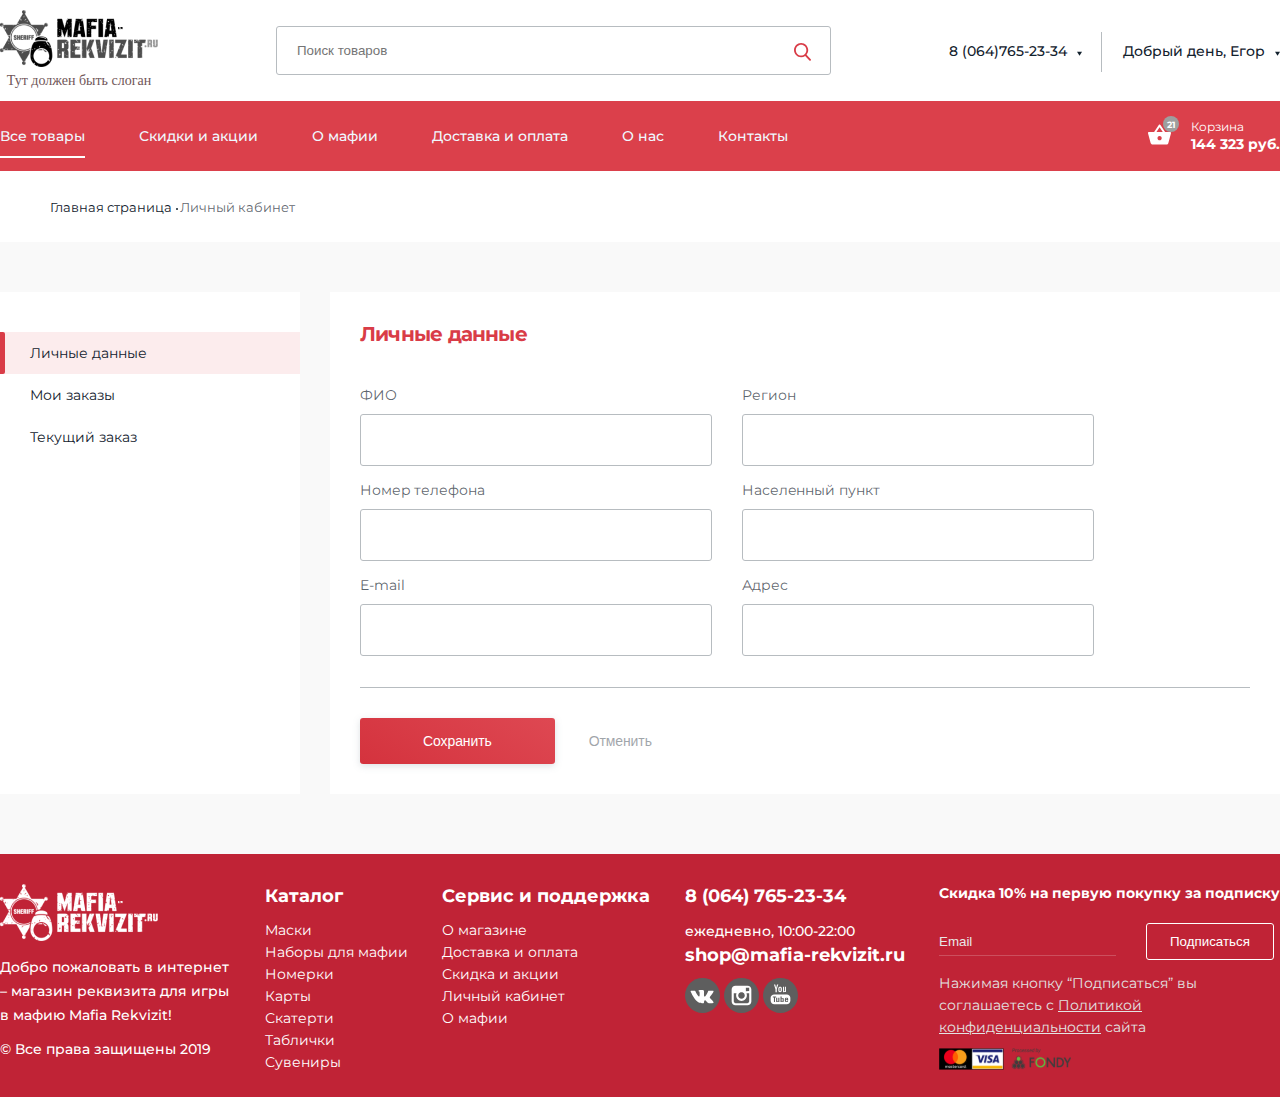
<file: personal.html>
<!DOCTYPE html>
<html lang="en">

<head>
    <meta charset="UTF-8">
    <meta name="viewport" content="width=device-width, initial-scale=1.0">
    <title>Mafia</title>

    <link rel="stylesheet" href="https://cdn.jsdelivr.net/npm/swiper@9/swiper-bundle.min.css" />
    <link rel="stylesheet" href="./css/style.css">
</head>

<body>


    <header class="header">
        <div class="container">
            <div class="wrapper">

                <div class="header-logo">
                    <a href="/"><img class="header-logo__img" src="./img/logo.png" alt="Логотип"></a>
                    <p class="header-logo__text">Тут должен быть слоган</p>
                </div>

                <!-- <div class="header-col"> -->
                <form class="header-form" action="">
                    <input class="header__input" type="search" placeholder="Поиск товаров">
                    <button class="header__btn" type="submit"><img src="./img/research_icon.svg" alt="Лупа"></button>
                </form>
                <ul class="header-list wrapper">
                    <li class="header-list__item">
                        <a class="header-list__link" href="tel:+80647652334">8 (064)765-23-34</a>
                        <img class="header-list__triangle" src="./img/triangle.svg" alt="Треугольник">
                    </li>
                    <li class="header-list__item">
                        <a class="header-list__link" href="./personal.html">Добрый день, Егор</a>
                        <img class="header-list__triangle" src="./img/triangle.svg" alt="Треугольник">
                    </li>
                </ul>
                <!-- </div> -->

            </div>
        </div>
    </header>


    <main class="main home">
        <nav class="nav">
            <div class="container">
                <div class="wrapper">
                    <ul class="nav-list">
                        <li class="nav-list__item"><a class="nav-list__link nav-list__link--active" href="#">Все
                                товары</a></li>
                        <li class="nav-list__item"><a class="nav-list__link" href="#">Скидки и акции</a></li>
                        <li class="nav-list__item"><a class="nav-list__link" href="#">О мафии</a></li>
                        <li class="nav-list__item"><a class="nav-list__link" href="/checkout.html">Доставка и оплата</a>
                        </li>
                        <li class="nav-list__item"><a class="nav-list__link" href="#">О нас</a></li>
                        <li class="nav-list__item"><a class="nav-list__link" href="#">Контакты</a></li>
                    </ul>

                    <div class="nav-korzina">
                        <div class="col">
                            <div class="nav-korzina__logo">
                                <a href="/basket.html"><img src="./img/nav_basket.svg" alt="Корзина"></a>
                            </div>
                        </div>
                        <div class="col">
                            <p class="nav-korzina__name">Корзина</p>
                            <h3 class="nav-korzina__price">144 323 руб.</h3>
                        </div>
                    </div>
                </div>
            </div>
        </nav>

        <div class="breadcrumbs">
            <div class="container">
                <ul class="breadcrumbs-list">
                    <li class="breadcrumbs-list__item breadcrumbs-list__item--dot"><a class="breadcrumbs-list__link"
                            href="/">Главная страница</a></li>
                    <li class="breadcrumbs-list__item"><a class="breadcrumbs-list__link breadcrumbs-list__link--light"
                            href="./personal.html">Личный кабинет</a></li>
                </ul>
            </div>
        </div>

        <div class="home-header home-header--personal">
            <div class="container">
                <div class="wrapper">
                    <div class="col">
                        <div class="home-sidebar home-sidebar--personal">
                            <ul class="home-sidebar__list list">
                                <li class="list__item list__item--active"><a class="list__link"
                                        href="/personal.html">Личные данные</a></li>
                                <li class="list__item"><a class="list__link" href="/orders.html">Мои
                                        заказы</a>
                                </li>
                                <li class="list__item"><a class="list__link" href="/order.html">Текущий заказ</a></li>
                            </ul>
                        </div>
                    </div>

                    <div class="col col--personal">
                        <div class="persdata">
                            <h2 class="persdata__title">Личные данные</h2>

                            <form class="persdata-form" action="" onsubmit="return false;">
                                <div class="persdata-col">
                                    <div class="persdata-group">
                                        <label class="persdata-group__info">ФИО</label>
                                        <input class="persdata-group__input persdata-group__input--name" type="text">
                                    </div>
                                    <div class="persdata-group">
                                        <label class="persdata-group__info">Регион</label>
                                        <input class="persdata-group__input persdata-group__input--region" type="text">
                                    </div>
                                </div>

                                <div class="persdata-col">
                                    <div class="persdata-group">
                                        <label class="persdata-group__info">Номер телефона</label>
                                        <input class="persdata-group__input persdata-group__input--phoneNumber"
                                            type="text">
                                    </div>
                                    <div class="persdata-group">
                                        <label class="persdata-group__info">Населенный пункт</label>
                                        <input class="persdata-group__input persdata-group__input--locality"
                                            type="text">
                                    </div>
                                </div>

                                <div class="persdata-col">
                                    <div class="persdata-group">
                                        <label class="persdata-group__info">E-mail</label>
                                        <input class="persdata-group__input persdata-group__input--email" type="email">
                                    </div>
                                    <div class="persdata-group">
                                        <label class="persdata-group__info">Адрес</label>
                                        <input class="persdata-group__input persdata-group__input--address" type="text">
                                    </div>
                                </div>

                                <div class="persdata-form__line"></div>
                                <button class="persdata-form__btn persdata-form__btn--save"
                                    type="submit">Сохранить</button>
                                <button class="persdata-form__btn persdata-form__btn--cancel"
                                    type="reset">Отменить</button>
                            </form>
                        </div>
                    </div>
                </div>
            </div>
        </div>

        <div class="container">
            <div class="modal">
                <div class="modal-wrapper">
                    <div class="modal__title">Данные сохнанены</div>
                    <div class="modal__icon"><img src="./img/tick.svg" alt="Галочка"></div>
                </div>
            </div>
        </div>

    </main>


    <footer class="footer">

        <div class="container">
            <div class="wrapper">
                <div class="col">
                    <img class="footer__logo" src="./img/logo2.png" alt="Логотип">
                    <p class="footer__text">Добро пожаловать в интернет – магазин реквизита для игры в мафию Mafia
                        Rekvizit!</p>
                    <p class="footer__text">© Все права защищены 2019</p>
                </div>

                <div class="col">
                    <h3 class="footer__title">Каталог</h3>
                    <ul class="footer-list">
                        <li class="footer-list__item"><a class="footer-list__link" href="#">Маски</a></li>
                        <li class="footer-list__item"><a class="footer-list__link" href="#">Наборы для мафии</a></li>
                        <li class="footer-list__item"><a class="footer-list__link" href="#">Номерки</a></li>
                        <li class="footer-list__item"><a class="footer-list__link" href="#">Карты</a></li>
                        <li class="footer-list__item"><a class="footer-list__link" href="#">Скатерти</a></li>
                        <li class="footer-list__item"><a class="footer-list__link" href="#">Таблички</a></li>
                        <li class="footer-list__item"><a class="footer-list__link" href="#">Сувениры</a></li>
                    </ul>
                </div>

                <div class="col">
                    <h3 class="footer__title">Сервис и поддержка</h3>
                    <ul class="footer-list">
                        <li class="footer-list__item"><a class="footer-list__link" href="#">О магазине</a></li>
                        <li class="footer-list__item"><a class="footer-list__link" href="#">Доставка и оплата</a></li>
                        <li class="footer-list__item"><a class="footer-list__link" href="#">Скидка и акции</a></li>
                        <li class="footer-list__item"><a class="footer-list__link" href="#">Личный кабинет</a></li>
                        <li class="footer-list__item"><a class="footer-list__link" href="#">О мафии</a></li>
                    </ul>
                </div>

                <div class="col">
                    <a class="footer__title" href="tel:+80647652334">8 (064)
                        765-23-34</a>
                    <p class="footer__text">ежедневно, 10:00-22:00</p>
                    <h3 class="footer__title">shop@mafia-rekvizit.ru</h3>
                    <a href="#"><img class="footer__sns" src="./img/vk 1.svg" alt="ВК"></a>
                    <a href="#"><img class="footer__sns" src="./img/instagram.svg" alt="Инстаграм"></a>
                    <a href="#"><img class="footer__sns" src="./img/youtube.svg" alt="Ютуб"></a>
                </div>

                <div class="col">
                    <h3 class="footer__discont">Скидка 10% на первую покупку за подписку</h3>
                    <form class="footer-form" action="">
                        <input class="footer-form__input" type="email" placeholder="Email">
                        <button class="footer-form__btn" type="submit">Подписаться</button>
                    </form>
                    <p class="footer__p">Нажимая кнопку “Подписаться” вы соглашаетесь с <u>Политикой
                            конфиденциальности</u> сайта</p>
                    <img class="footer__visa" src="./img/visa1.svg" alt="Логотип">
                </div>
            </div>

        </div>

    </footer>

    <script src="https://cdn.jsdelivr.net/npm/swiper@9/swiper-bundle.min.js"></script>
    <script src="./js/swiper.js"></script>
    <script src="./js/index.js"></script>
</body>

</html>
</file>
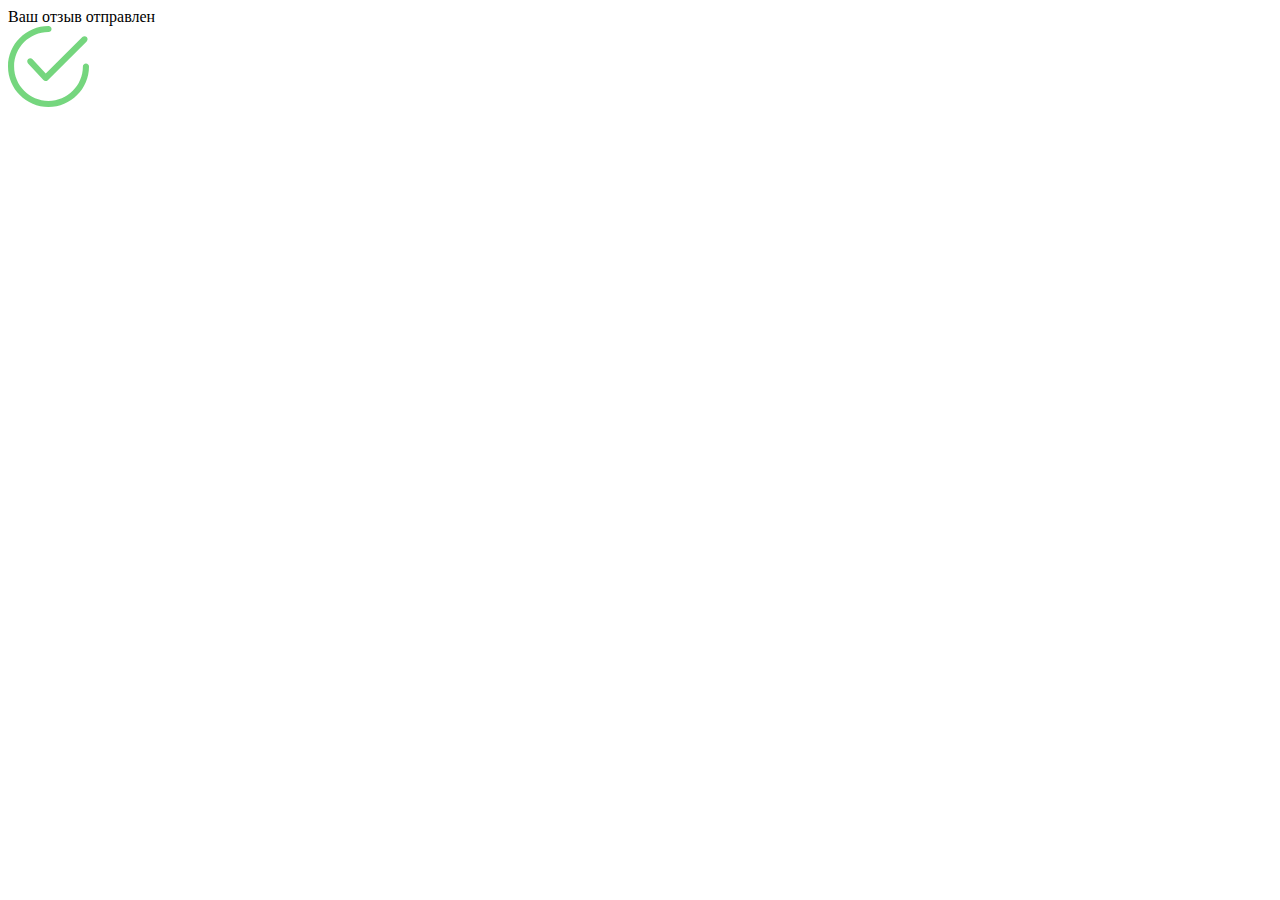
<file: product-page-modal.html>
<!DOCTYPE html>
<html lang="ru">
<head>
    <meta charset="UTF-8">
    <meta name="viewport" content="width=device-width, initial-scale=1.0">
    <title>Mafia</title>
</head>
<body>
    
    <div class="container">
        <div class="modal">
            <div class="modal-wrapper">
                <div class="modal__title">Ваш отзыв отправлен</div>
                <div class="modal__icon"><img src="./img/tick.svg" alt=""></div>
            </div>
        </div>    
    </div>


</body>
</html>
</file>
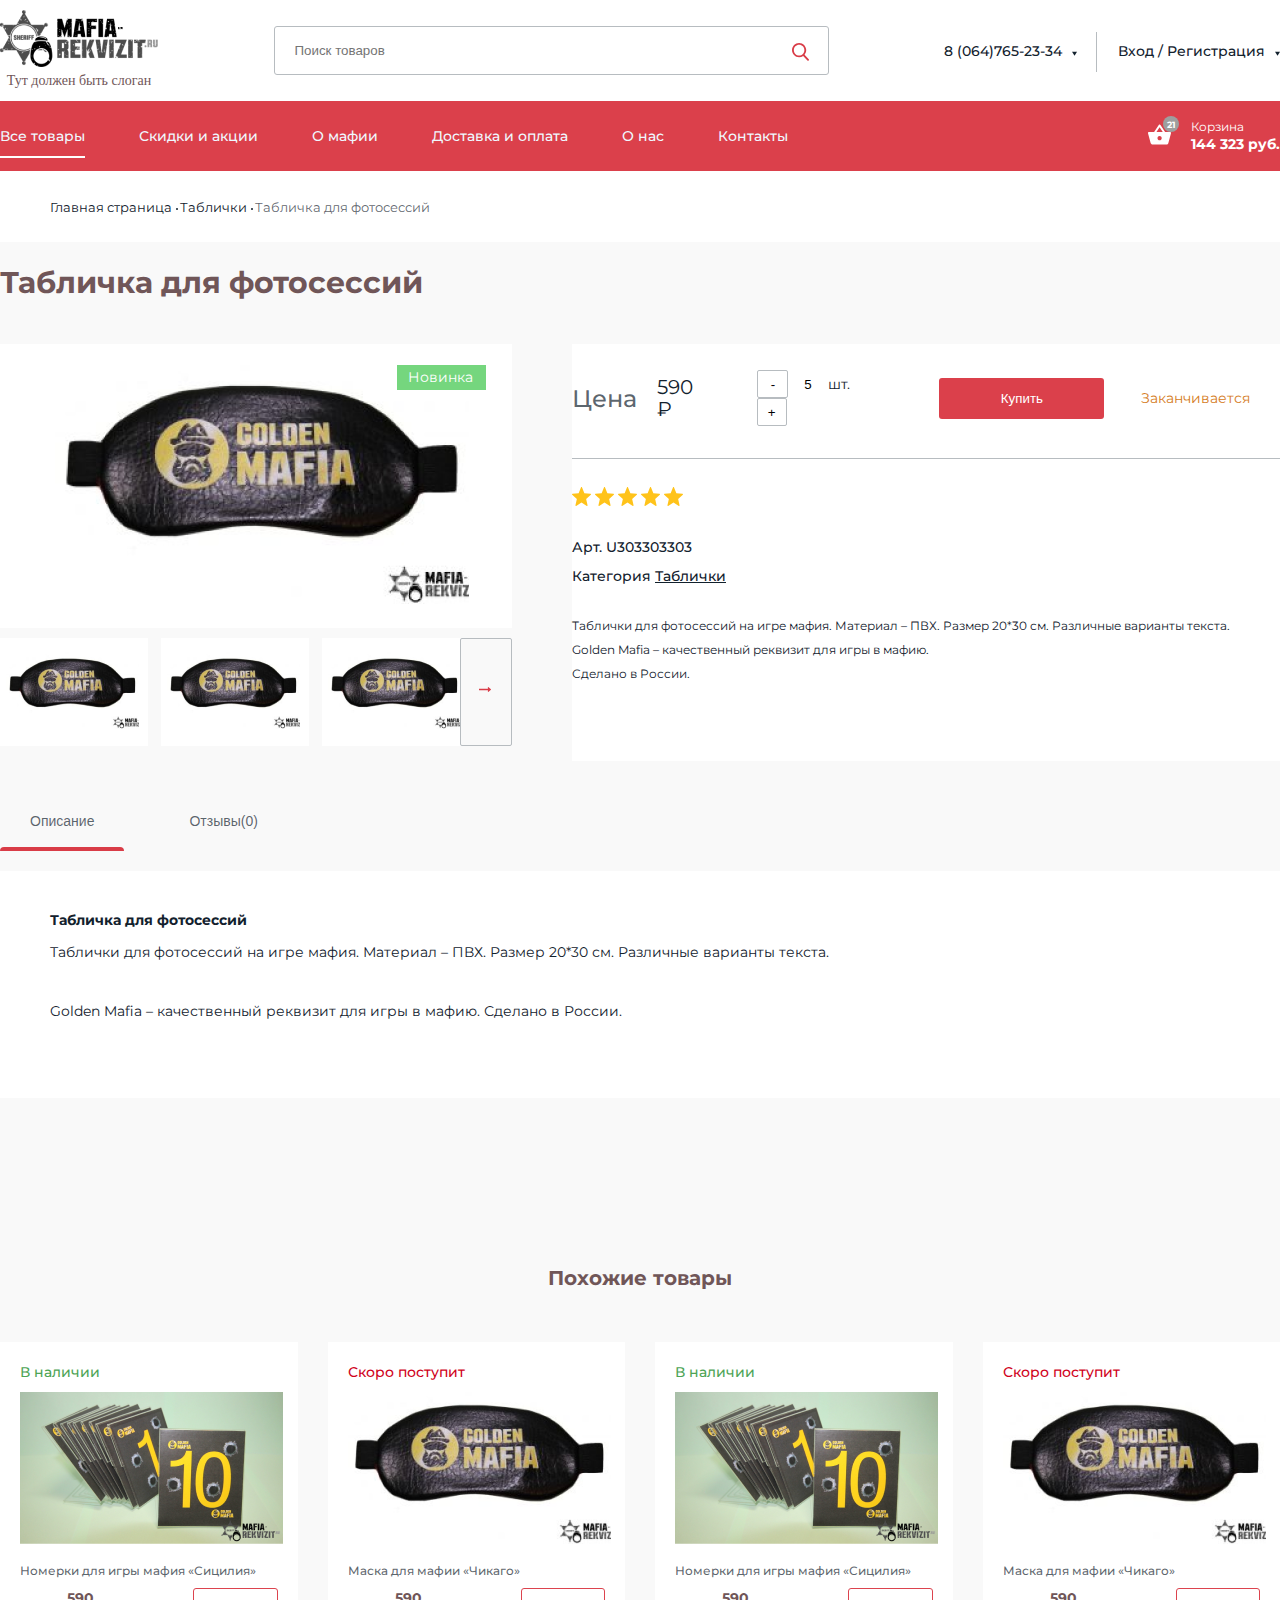
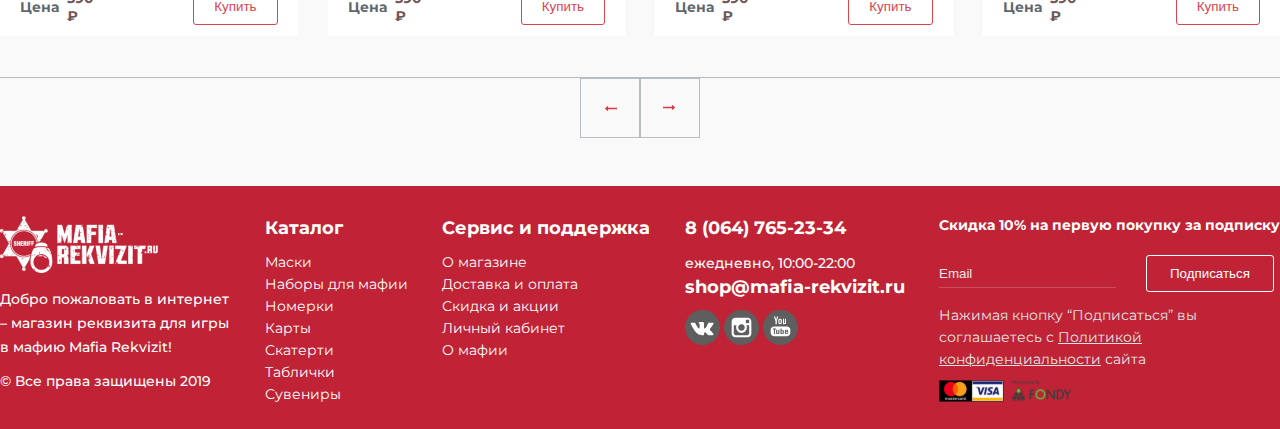
<file: product-page.html>
<!DOCTYPE html>
<html lang="ru">

<head>
    <meta charset="UTF-8">
    <meta http-equiv="X-UA-Compatible" content="IE=edge">
    <meta name="viewport" content="width=device-width, initial-scale=1.0">
    <title>Mafia</title>

    <link rel="stylesheet" href="https://cdn.jsdelivr.net/npm/swiper@9/swiper-bundle.min.css" />
    <link rel="stylesheet" href="./css/style.css">
</head>

<body>


    <header class="header">
        <div class="container">
            <div class="wrapper">

                <div class="header-logo">
                    <a href="/"><img class="header-logo__img" src="./img/logo.png" alt="Логотип"></a>
                    <p class="header-logo__text">Тут должен быть слоган</p>
                </div>

                <form class="header-form" action="">
                    <input class="header__input" type="search" placeholder="Поиск товаров">
                    <button class="header__btn" type="submit"><img src="./img/research_icon.svg" alt="Лупа"></button>
                </form>
                <ul class="header-list wrapper">
                    <li class="header-list__item">
                        <a class="header-list__link" href="tel:+80647652334">8 (064)765-23-34</a>
                        <img class="header-list__triangle" src="./img/triangle.svg" alt="Треугольник">
                    </li>
                    <li class="header-list__item">
                        <a class="header-list__link" href="./personal.html">Вход / Регистрация</a>
                        <img class="header-list__triangle" src="./img/triangle.svg" alt="Треугольник">
                    </li>
                </ul>

            </div>
        </div>
    </header>


    <main class="main home">
        <nav class="nav">
            <div class="container">
                <div class="wrapper">
                    <ul class="nav-list">
                        <li class="nav-list__item"><a class="nav-list__link nav-list__link--active" href="#">Все
                                товары</a></li>
                        <li class="nav-list__item"><a class="nav-list__link" href="#">Скидки и акции</a></li>
                        <li class="nav-list__item"><a class="nav-list__link" href="#">О мафии</a></li>
                        <li class="nav-list__item"><a class="nav-list__link" href="/checkout.html">Доставка и оплата</a></li>
                        <li class="nav-list__item"><a class="nav-list__link" href="#">О нас</a></li>
                        <li class="nav-list__item"><a class="nav-list__link" href="#">Контакты</a></li>
                    </ul>

                    <div class="nav-korzina">
                        <div class="col">
                            <div class="nav-korzina__logo">
                                <a href="/basket.html"><img src="./img/nav_basket.svg" alt="Корзина"></a>
                            </div>
                        </div>
                        <div class="col">
                            <p class="nav-korzina__name">Корзина</p>
                            <h3 class="nav-korzina__price">144 323 руб.</h3>
                        </div>
                    </div>
                </div>
            </div>
        </nav>

        <div class="breadcrumbs">
            <div class="container">
                <ul class="breadcrumbs-list">
                    <li class="breadcrumbs-list__item breadcrumbs-list__item--dot"><a class="breadcrumbs-list__link"
                            href="/">Главная страница</a></li>
                    <li class="breadcrumbs-list__item breadcrumbs-list__item--dot"><a class="breadcrumbs-list__link"
                            href="#">Таблички</a></li>
                    <li class="breadcrumbs-list__item"><a class="breadcrumbs-list__link breadcrumbs-list__link--light"
                            href="#">Табличка для фотосессий</a></li>
                </ul>
            </div>
        </div>

        <div class="container">
            <h1 class="main__title">Табличка для фотосессий</h1>
        </div>

        <div class="purchase">
            <div class="container">
                <div class="wrapper">
                    <div class="col col--little">
                        <div class="purchase-header">
                            <div class="purchase-header__img">
                                <img src="./img/BIGMask.png" alt="Таблица">
                            </div>


                            <div class="wrapper">
                                <div class="swiper purchase-header__swiper">

                                    <div class="swiper-wrapper">

                                        <div class="swiper-slide">
                                            <div class="purchase-header__images">
                                                <img src="./img/Mask.png" alt="Табличка">
                                            </div>
                                        </div>

                                        <div class="swiper-slide">
                                            <div class="purchase-header__images">
                                                <img src="./img/Mask.png" alt="Табличка">
                                            </div>
                                        </div>

                                        <div class="swiper-slide">
                                            <div class="purchase-header__images">
                                                <img src="./img/Mask.png" alt="Табличка">
                                            </div>
                                        </div>
                                        <div class="swiper-slide">
                                            <div class="purchase-header__images">
                                                <img src="./img/Mask.png" alt="Табличка">
                                            </div>
                                        </div>

                                        <div class="swiper-slide">
                                            <div class="purchase-header__images">
                                                <img src="./img/Mask.png" alt="Табличка">
                                            </div>
                                        </div>

                                        <div class="swiper-slide">
                                            <div class="purchase-header__images">
                                                <img src="./img/Mask.png" alt="Табличка">
                                            </div>
                                        </div>

                                    </div>
                                </div>

                                <div class="purchase-header__btn purchase-header__btn--next">
                                    <img src="./img/arrow.svg" alt="Стрелка">
                                </div>
                            </div>

                            <!-- <div class="wrapper">
                                    <div class="purchase-header__images">
                                        <img src="./img/Mask.png" alt="Табличка">
                                    </div>
                                    <div class="purchase-header__images">
                                        <img src="./img/Mask.png" alt="Табличка">
                                    </div>
                                    <div class="purchase-header__images">
                                        <img src="./img/Mask.png" alt="Табличка">
                                    </div>
                                    <button type="button" class="purchase-header__btn"><img src="./img/arrow.svg"
                                            alt="Стрелка"></button>
                            </div> -->

                        </div>
                    </div>
                    <div class="col col--big background_color">
                        <div class="purchase-main">
                            <div class="purchase-buy">
                                <div class="purchase-price">
                                    <h3 class="purchase-buy__h3">Цена</h3>
                                    <h3 class="purchase-buy__price">590 ₽</h3>
                                </div>
                                <div class="purchase-amount">
                                    <button type="button"
                                        class="purchase-amount__btn purchase-amount__btn--minus">-</button>
                                    <input class="purchase-amount__count" type="number" value="5">
                                    <span class="purchase-amount__text">шт.</span>
                                    <button type="button"
                                        class="purchase-amount__btn purchase-amount__btn--plus">+</button>
                                </div>
                                <div class="purchase-button">
                                    <button type="submit" class="purchase-buy__btn">Купить</button>
                                    <p class="purchase-buy__text">Заканчивается</p>
                                </div>
                            </div>

                            <div class="purchase-description">
                                <img class="purchase-descriotion__rating" src="./img/star.svg" alt="Звездочка">
                                <img class="purchase-descriotion__rating" src="./img/star.svg" alt="Звездочка">
                                <img class="purchase-descriotion__rating" src="./img/star.svg" alt="Звездочка">
                                <img class="purchase-descriotion__rating" src="./img/star.svg" alt="Звездочка">
                                <img class="purchase-descriotion__rating" src="./img/star.svg" alt="Звездочка">
                                <p class="purchase-description__cat purchase-description__cat--apt">Арт. U303303303</p>
                                <p class="purchase-description__cat">Категория <u>Таблички</u></p>
                                <div class="purchase-description__p">
                                    <p class="purchase-description__text">Таблички для фотосессий на игре мафия.
                                        Материал – ПВХ. Размер 20*30 см. Различные варианты текста.</p>
                                    <p class="purchase-description__text">Golden Mafia – качественный реквизит для игры
                                        в мафию.</p>
                                    <p class="purchase-description__text">Сделано в России.</p>
                                </div>
                            </div>
                        </div>
                    </div>
                </div>
            </div>
        </div>

        <div class="information">
            <div class="container">

                <div class="description-list">
                    <button class="description-list__item description-list__item--active"
                        onclick="openTabs(event, 'description')">Описание</button>
                    <button class="description-list__item" onclick="openTabs(event, 'comments')">Отзывы(<span
                            class="comment-count">0</span>)</button>
                </div>

                <div id="description" class="description tabContent">

                    <div class="description-about">
                        <h3 class="description-about__title">Табличка для фотосессий</h3>
                        <p class="description-about__text">Таблички для фотосессий на игре мафия. Материал – ПВХ. Размер
                            20*30 см.
                            Различные варианты текста.</p>
                        <span>Golden Mafia – качественный реквизит для игры в мафию. Сделано в России.</span>
                    </div>

                    <div class="home-simproducts">
                        <div class="container">
                            <h3 class="home-simproducts__title">Похожие товары</h3>
                            <div class="swiper home-simproducts__swiper home-simproducts__swiper--similar">
                                <div class="swiper-wrapper">

                                    <div class="swiper-slide">
                                        <div class="card">
                                            <div><span class="card__description">В наличии</span></div>
                                            <div class="card-header"><img src="./img/numbers.png" alt="Номерки"></div>
                                            <div class="card-body">
                                                <p>Номерки для игры мафия «Сицилия»</p>
                                            </div>
                                            <div class="card-footer">
                                                <h4 class="card-footer__h4">Цена</h4>
                                                <h4 class="card-footer__price">590 ₽</h4>
                                                <button class="card-footer__btn" type="button">Купить</button>
                                            </div>
                                        </div>
                                    </div>

                                    <div class="swiper-slide">
                                        <div class="card">
                                            <div><span class="card__description--red">Скоро поступит</span></div>
                                            <div class="card-header"><img src="./img/Maskchicago.png" alt="Номерки">
                                            </div>
                                            <div class="card-body">
                                                <p>Маска для мафии «Чикаго»</p>
                                            </div>
                                            <div class="card-footer">
                                                <h4 class="card-footer__h4">Цена</h4>
                                                <h4 class="card-footer__price">590 ₽</h4>
                                                <button class="card-footer__btn" type="button">Купить</button>
                                            </div>
                                        </div>
                                    </div>

                                    <div class="swiper-slide">
                                        <div class="card">
                                            <div><span class="card__description">В наличии</span></div>
                                            <div class="card-header"><img src="./img/numbers.png" alt="Номерки"></div>
                                            <div class="card-body">
                                                <p>Номерки для игры мафия «Сицилия»</p>
                                            </div>
                                            <div class="card-footer">
                                                <h4 class="card-footer__h4">Цена</h4>
                                                <h4 class="card-footer__price">590 ₽</h4>
                                                <button class="card-footer__btn" type="button">Купить</button>
                                            </div>
                                        </div>
                                    </div>

                                    <div class="swiper-slide">
                                        <div class="card">
                                            <div><span class="card__description--red">Скоро поступит</span></div>
                                            <div class="card-header"><img src="./img/Maskchicago.png" alt="Номерки">
                                            </div>
                                            <div class="card-body">
                                                <p>Маска для мафии «Чикаго»</p>
                                            </div>
                                            <div class="card-footer">
                                                <h4 class="card-footer__h4">Цена</h4>
                                                <h4 class="card-footer__price">590 ₽</h4>
                                                <button class="card-footer__btn" type="button">Купить</button>
                                            </div>
                                        </div>
                                    </div>

                                    <div class="swiper-slide">
                                        <div class="card">
                                            <div><span class="card__description">В наличии</span></div>
                                            <div class="card-header"><img src="./img/numbers.png" alt="Номерки"></div>
                                            <div class="card-body">
                                                <p>Номерки для игры мафия «Сицилия»</p>
                                            </div>
                                            <div class="card-footer">
                                                <h4 class="card-footer__h4">Цена</h4>
                                                <h4 class="card-footer__price">590 ₽</h4>
                                                <button class="card-footer__btn" type="button">Купить</button>
                                            </div>
                                        </div>
                                    </div>

                                    <div class="swiper-slide">
                                        <div class="card">
                                            <div><span class="card__description--red">Скоро поступит</span></div>
                                            <div class="card-header"><img src="./img/Maskchicago.png" alt="Номерки">
                                            </div>
                                            <div class="card-body">
                                                <p>Маска для мафии «Чикаго»</p>
                                            </div>
                                            <div class="card-footer">
                                                <h4 class="card-footer__h4">Цена</h4>
                                                <h4 class="card-footer__price">590 ₽</h4>
                                                <button class="card-footer__btn" type="button">Купить</button>
                                            </div>
                                        </div>
                                    </div>

                                    <div class="swiper-slide">
                                        <div class="card">
                                            <div><span class="card__description">В наличии</span></div>
                                            <div class="card-header"><img src="./img/numbers.png" alt="Номерки"></div>
                                            <div class="card-body">
                                                <p>Номерки для игры мафия «Сицилия»</p>
                                            </div>
                                            <div class="card-footer">
                                                <h4 class="card-footer__h4">Цена</h4>
                                                <h4 class="card-footer__price">590 ₽</h4>
                                                <button class="card-footer__btn" type="button">Купить</button>
                                            </div>
                                        </div>
                                    </div>

                                    <div class="swiper-slide">
                                        <div class="card">
                                            <div><span class="card__description--red">Скоро поступит</span></div>
                                            <div class="card-header"><img src="./img/Maskchicago.png" alt="Номерки">
                                            </div>
                                            <div class="card-body">
                                                <p>Маска для мафии «Чикаго»</p>
                                            </div>
                                            <div class="card-footer">
                                                <h4 class="card-footer__h4">Цена</h4>
                                                <h4 class="card-footer__price">590 ₽</h4>
                                                <button class="card-footer__btn" type="button">Купить</button>
                                            </div>
                                        </div>
                                    </div>
                                </div>
                            </div>

                            <div class="simproducts-btns simproducts-btns--similar">
                                <div
                                    class="simproducts-btns__btn simproducts-btns__btn--left simproducts-similar__btn--left">
                                    <img src="./img/arrow.svg" alt="Стрелка">
                                </div>
                                <div
                                    class="simproducts-btns__btn simproducts-btns__btn--right simproducts-similar__btn--right">
                                    <img src="./img/arrow.svg" alt="Стрелка">
                                </div>
                            </div>
                        </div>
                    </div>
                </div>

                <div id="comments" class="comments tabContent">

                    <div class="wrapper">
                        <div class="col">
                            <div class="comment">
                                <div class="comment__items">


                                    <!-- <div>
                                <div class="comment-first">
                                    <h3 class="comment-first__name">Вадим</h3>
                                    <img class="comment-first__rating" src="./img/star.svg" alt="Звездочка">
                                    <img class="comment-first__rating" src="./img/star.svg" alt="Звездочка">
                                    <img class="comment-first__rating" src="./img/star.svg" alt="Звездочка">
                                    <img class="comment-first__rating" src="./img/star.svg" alt="Звездочка">
                                    <img class="comment-first__rating" src="./img/star.svg" alt="Звездочка">
                                </div>
                                <p class="comment__text">Отличный подарок! Меломанам и не очень посвящается) А так же
                                    любителям звука, гаджетов и просто почитать аудиокниги в полной изоляции от внешнего
                                    мира! </p>
                            </div> -->
                                </div>
                                <button class="comment__more" type="button">Показать еще отзывы</button>

                            </div>
                        </div>

                        <div class="col">
                            <form action="" class="review" onsubmit="return false;">
                                <div class="review-group">
                                    <label class="review__info">ФИО</label>
                                    <input class="review__input review__input--name" type="text" name="name">
                                </div>
                                <div class="review-group">
                                    <label class="review__info">E-mail</label>
                                    <input class="review__input review__input--email" type="email" name="email">
                                </div>
                                <div class="review-group">
                                    <label class="review__info">Ваш комментарий</label>
                                    <input class="review__input review__input--comment" type="text" name="comment">
                                </div>
                                <button class="review__btn" type="submit">Отправить</button>
                            </form>
                        </div>
                    </div>
                </div>



            </div>
        </div>


        <div class="container">
            <div class="modal">
                <div class="modal-wrapper">
                    <div class="modal__title">Ваш отзыв отправлен</div>
                    <div class="modal__icon"><img src="./img/tick.svg" alt="Галочка"></div>
                </div>
            </div>
        </div>


    </main>


    <footer class="footer">

        <div class="container">
            <div class="wrapper">
                <div class="col">
                    <img class="footer__logo" src="./img/logo2.png" alt="Логотип">
                    <p class="footer__text">Добро пожаловать в интернет – магазин реквизита для игры в мафию Mafia
                        Rekvizit!</p>
                    <p class="footer__text">© Все права защищены 2019</p>
                </div>

                <div class="col">
                    <h3 class="footer__title">Каталог</h3>
                    <ul class="footer-list">
                        <li class="footer-list__item"><a class="footer-list__link" href="#">Маски</a></li>
                        <li class="footer-list__item"><a class="footer-list__link" href="#">Наборы для мафии</a></li>
                        <li class="footer-list__item"><a class="footer-list__link" href="#">Номерки</a></li>
                        <li class="footer-list__item"><a class="footer-list__link" href="#">Карты</a></li>
                        <li class="footer-list__item"><a class="footer-list__link" href="#">Скатерти</a></li>
                        <li class="footer-list__item"><a class="footer-list__link" href="#">Таблички</a></li>
                        <li class="footer-list__item"><a class="footer-list__link" href="#">Сувениры</a></li>
                    </ul>
                </div>

                <div class="col">
                    <h3 class="footer__title">Сервис и поддержка</h3>
                    <ul class="footer-list">
                        <li class="footer-list__item"><a class="footer-list__link" href="#">О магазине</a></li>
                        <li class="footer-list__item"><a class="footer-list__link" href="#">Доставка и оплата</a></li>
                        <li class="footer-list__item"><a class="footer-list__link" href="#">Скидка и акции</a></li>
                        <li class="footer-list__item"><a class="footer-list__link" href="#">Личный кабинет</a></li>
                        <li class="footer-list__item"><a class="footer-list__link" href="#">О мафии</a></li>
                    </ul>
                </div>

                <div class="col">
                    <a class="footer__title" href="tel:+80647652334">8 (064)
                        765-23-34</a>
                    <p class="footer__text">ежедневно, 10:00-22:00</p>
                    <h3 class="footer__title">shop@mafia-rekvizit.ru</h3>
                    <a href="#"><img class="footer__sns" src="./img/vk 1.svg" alt="ВК"></a>
                    <a href="#"><img class="footer__sns" src="./img/instagram.svg" alt="Инстаграм"></a>
                    <a href="#"><img class="footer__sns" src="./img/youtube.svg" alt="Ютуб"></a>
                </div>

                <div class="col">
                    <h3 class="footer__discont">Скидка 10% на первую покупку за подписку</h3>
                    <form class="footer-form" action="">
                        <input class="footer-form__input" type="email" placeholder="Email">
                        <button class="footer-form__btn" type="submit">Подписаться</button>
                    </form>
                    <p class="footer__p">Нажимая кнопку “Подписаться” вы соглашаетесь с <u>Политикой
                            конфиденциальности</u> сайта</p>
                    <img class="footer__visa" src="./img/visa1.svg" alt="Логотип">
                </div>
            </div>

        </div>

    </footer>

    <script src="./js/getReview.js"></script>
    <script src="https://cdn.jsdelivr.net/npm/swiper@9/swiper-bundle.min.js"></script>
    <script src="./js/swiper.js"></script>
    <script src="./js/index.js"></script>
</body>

</html>
</file>
<file: css/style.css>
@charset "UTF-8";
* {
  margin: 0;
  padding: 0;
}

ul, ol {
  list-style-type: none;
}

a {
  text-decoration: none;
}

body {
  font-family: "Montserrat";
  font-weight: 400;
}

.container {
  max-width: 1300px;
  margin: 0 auto;
}

.wrapper {
  display: -webkit-box;
  display: -ms-flexbox;
  display: flex;
  -webkit-box-align: center;
      -ms-flex-align: center;
          align-items: center;
  -webkit-box-pack: justify;
      -ms-flex-pack: justify;
          justify-content: space-between;
}

.background_color {
  background-color: #FFFFFF;
}

@font-face {
  font-family: "Montserrat";
  src: url("../fonts/Montserrat-Regular.ttf");
  font-weight: 400;
}
@font-face {
  font-family: "Montserrat";
  src: url("../fonts/Montserrat-Medium.ttf");
  font-weight: 500;
}
@font-face {
  font-family: "Montserrat";
  src: url("../fonts/Montserrat-Bold.ttf");
  font-weight: 700;
}
.nav {
  background-color: #DB404B;
}
.nav-list__item {
  display: inline-block;
  padding: 25px;
}
.nav-list__item:first-child {
  padding-left: 0;
}
.nav-list__link {
  color: aliceblue;
  text-decoration: none;
  font-size: 14px;
  line-height: 19px;
  font-weight: 500;
}
.nav-list__link--active {
  position: relative;
}
.nav-list__link--active::after {
  position: absolute;
  content: "";
  width: 100%;
  height: 2px;
  background-color: #fff;
  bottom: -13px;
  left: 0;
}
.nav-korzina {
  display: -webkit-box;
  display: -ms-flexbox;
  display: flex;
  -webkit-box-align: center;
      -ms-flex-align: center;
          align-items: center;
  padding-top: 18px;
  padding-bottom: 16px;
}
.nav-korzina__logo {
  position: relative;
  margin-right: 20px;
}
.nav-korzina__logo:hover::after {
  position: absolute;
  content: "Корзина";
  background-color: #FFFFFF;
  color: #12212D;
  display: block;
  padding: 3px 10px;
  font-size: 11px;
  font-weight: 400;
  line-height: 11px;
  left: 15px;
  bottom: -20px;
}
.nav-korzina__logo::before {
  position: absolute;
  content: "21";
  background: #9E9E9E;
  width: 13px;
  height: 13px;
  top: -8px;
  left: 15px;
  border-radius: 50%;
  color: #FFF;
  text-align: center;
  font-size: 9px;
  font-weight: 700;
  line-height: normal;
  padding: 3px 1px 0 2px;
}
.nav-korzina__name {
  font-size: 12px;
  color: #FFFFFF;
  line-height: 16px;
  font-weight: 400;
}
.nav-korzina__price {
  color: #FFFFFF;
  font-size: 14px;
  font-weight: 600;
  line-height: 19px;
}

.header {
  padding-top: 10px;
  padding-bottom: 11px;
}
.header-logo__text {
  font-size: 14px;
  font-family: "Avenir";
  font-weight: 400;
  line-height: 19px;
  color: #705658;
  text-align: center;
}
.header-form {
  position: relative;
}
.header__input {
  width: 555px;
  padding: 16px 20px;
  border: 1px solid #B7BCC0;
  border-radius: 3px;
  outline: none;
}
.header__input[type=search]::-webkit-search-results-decoration, .header__input[type=search]::-webkit-search-results-button, .header__input[type=search]::-webkit-search-cancel-button, .header__input[type=search]::-webkit-search-decoration {
  -webkit-appearance: none;
}
.header__btn {
  position: absolute;
  right: 20px;
  top: 16px;
  background-color: transparent;
  border: none;
  width: 17px;
  height: 18px;
  cursor: pointer;
}
.header-list__link {
  color: #12212D;
  font-size: 14px;
  font-weight: 500;
  text-decoration: none;
}
.header-list__triangle {
  -webkit-box-align: center;
      -ms-flex-align: center;
          align-items: center;
  margin-left: 6px;
}
.header-list__item {
  position: relative;
}
.header-list__item:first-child {
  padding-right: 41px;
}
.header-list__item:first-child::after {
  position: absolute;
  top: -9px;
  right: 21px;
  content: "";
  width: 1px;
  height: 40px;
  background-color: #B7BCC0;
}

.footer {
  background-color: #C02336;
  padding-top: 30px;
  padding-bottom: 23px;
}
.footer .wrapper {
  -webkit-box-align: start;
      -ms-flex-align: start;
          align-items: start;
}
.footer__text {
  max-width: 230px;
  margin-top: 10px;
  color: #FFFFFF;
  font-size: 14px;
  line-height: 24px;
  font-weight: 500;
}
.footer__title {
  color: #FFFFFF;
  font-size: 18px;
  line-height: 25px;
  font-weight: 700;
  margin-bottom: 10px;
}
.footer-list__link {
  color: #FFFFFF;
  font-size: 14px;
  line-height: 22px;
  font-weight: 400;
}
.footer__discont {
  color: #FFFFFF;
  font-size: 14px;
  line-height: 19px;
  font-weight: 700;
  margin-bottom: 20px;
}
.footer__p {
  font-size: 14px;
  line-height: 22px;
  color: #E3E3E3;
  max-width: 310px;
  margin-bottom: 10px;
  margin-top: 12px;
  font-weight: 400;
}
.footer-form__input {
  background-color: transparent;
  border: transparent;
  border-bottom: 1px solid rgba(255, 255, 255, 0.2);
  padding-bottom: 6px;
  outline: none;
  color: #FFFFFF;
}
.footer-form__input::-webkit-input-placeholder {
  color: #E8E8E8;
}
.footer-form__input::-moz-placeholder {
  color: #E8E8E8;
}
.footer-form__input:-ms-input-placeholder {
  color: #E8E8E8;
}
.footer-form__input::-ms-input-placeholder {
  color: #E8E8E8;
}
.footer-form__input::placeholder {
  color: #E8E8E8;
}
.footer-form__btn {
  background-color: transparent;
  color: #FFFFFF;
  padding: 10px 23px;
  border-radius: 3px;
  margin-left: 26px;
  border: 1px solid #FFF;
  cursor: pointer;
}

.main {
  background-color: #F9F9F9;
}
.main .wrapper {
  -webkit-box-align: start;
      -ms-flex-align: start;
          align-items: start;
}
.main .breadcrumbs {
  margin-bottom: 20px;
}
.main .breadcrumbs-list {
  display: -webkit-box;
  display: -ms-flexbox;
  display: flex;
  background-color: #FFFFFF;
  padding: 26px 0 26px 50px;
}
.main .breadcrumbs-list__item--dot {
  margin-right: 8px;
  position: relative;
}
.main .breadcrumbs-list__item--dot::after {
  position: absolute;
  width: 2px;
  height: 2px;
  content: "";
  border-radius: 100%;
  background-color: #12212D;
  top: 11px;
  right: -6px;
}
.main .breadcrumbs-list__link {
  color: #12212D;
  font-size: 13px;
  line-height: 18px;
}
.main .breadcrumbs-list__link--light {
  color: rgba(18, 33, 45, 0.6980392157);
}
.main__title {
  color: #705658;
  font-size: 30px;
  line-height: 41px;
  font-weight: 700;
  margin-bottom: 41px;
}
.main .purchase {
  margin-bottom: 30px;
}
.main .purchase .col--little {
  margin-right: 60px;
  max-width: 40%;
  -webkit-box-flex: 40%;
      -ms-flex: 40%;
          flex: 40%;
}
.main .purchase .col--big {
  max-width: 60%;
  -webkit-box-flex: 60%;
      -ms-flex: 60%;
          flex: 60%;
}
.main .purchase-header__img {
  padding: 21px 55px 20px 55px;
  position: relative;
  background-color: #FFFFFF;
  margin-bottom: 10px;
}
.main .purchase-header__img::after {
  position: absolute;
  content: "Новинка";
  background-color: #75D67E;
  color: #FFFFFF;
  display: block;
  padding: 3px 13px 3px 11px;
  top: 21px;
  right: 26px;
  font-size: 14px;
  line-height: 19px;
}
.main .purchase-header__images {
  background-color: #FFFFFF;
  padding: 14px 6px 13px 6px;
}
.main .purchase-header__btn {
  background-color: transparent;
  border: 1px solid #B7BCC0;
  border-radius: 2px;
  -webkit-transform: rotate(180deg);
          transform: rotate(180deg);
  padding: 43px 18px 44px 20px;
  cursor: pointer;
}
.main .purchase-buy {
  display: -webkit-box;
  display: -ms-flexbox;
  display: flex;
  -webkit-box-align: center;
      -ms-flex-align: center;
          align-items: center;
  border-bottom: 1px solid #B7BCC0;
  padding: 26px 30px 32px 0;
}
.main .purchase-buy__h3 {
  color: rgba(18, 33, 45, 0.6980392157);
  font-size: 24px;
  font-weight: 500;
  line-height: 33px;
  margin-right: 20px;
}
.main .purchase-buy__price {
  color: #12212D;
  font-size: 20px;
  line-height: 22px;
  font-weight: 400;
  margin-right: 48px;
}
.main .purchase-buy__btn {
  padding: 13px 61px 13px 62px;
  background-color: #DB404B;
  border-radius: 3px;
  border: none;
  color: #FFFFFF;
  margin-left: 46px;
  cursor: pointer;
}
.main .purchase-buy__text {
  color: #D57B1C;
  font-size: 14px;
  line-height: 19px;
  margin-left: 37px;
}
.main .purchase-amount__btn {
  cursor: pointer;
}
.main .purchase-amount__btn--minus {
  padding: 6px 12px 5px 13px;
  border: 1px solid #B7BCC0;
  background-color: transparent;
  border-radius: 2px;
  margin-right: 12px;
}
.main .purchase-amount__btn--plus {
  padding: 6px 10px 5px 10px;
  border: 1px solid #B7BCC0;
  background-color: transparent;
  border-radius: 2px;
}
.main .purchase-amount__count {
  width: 20px;
  height: 25px;
  border: none;
  outline: none;
}
.main .purchase-amount__count::-webkit-outer-spin-button, .main .purchase-amount__count::-webkit-inner-spin-button {
  -webkit-appearance: none;
  margin: 0;
}
.main .purchase-amount__text {
  color: #12212D;
  font-size: 14px;
  line-height: 19px;
  margin-right: 12px;
}
.main .purchase-description {
  margin-top: 28px;
  padding-bottom: 75px;
}
.main .purchase-description__cat {
  color: #12212D;
  font-size: 14px;
  line-height: 19px;
  font-weight: 500;
}
.main .purchase-description__cat--apt {
  margin-top: 28px;
  margin-bottom: 10px;
}
.main .purchase-description__text {
  color: #12212D;
  font-size: 12px;
  line-height: 24px;
  font-weight: 400;
  width: 690px;
}
.main .purchase-description__p {
  margin-top: 28px;
}
.main .purchase-price {
  display: -webkit-box;
  display: -ms-flexbox;
  display: flex;
  -webkit-box-align: center;
      -ms-flex-align: center;
          align-items: center;
}
.main .purchase-button {
  display: -webkit-box;
  display: -ms-flexbox;
  display: flex;
  -webkit-box-align: center;
      -ms-flex-align: center;
          align-items: center;
}
.main .description {
  margin-top: 20px;
}
.main .description-list {
  display: -webkit-box;
  display: -ms-flexbox;
  display: flex;
}
.main .description-list__item:first-child {
  margin-right: 35px;
  padding-left: 30px;
}
.main .description-list__item--active {
  position: relative;
}
.main .description-list__item--active::after {
  position: absolute;
  content: "";
  background-color: #D93C47;
  height: 4px;
  width: 100%;
  bottom: 0;
  right: 0;
  border-radius: 16px 16px 0 0;
}
.main .description-list__item {
  color: rgba(18, 33, 45, 0.6980392157);
  font-weight: 500;
  line-height: 19px;
  font-size: 14px;
  padding: 21px 30px 20px 30px;
  background-color: #F9F9F9;
  border: none;
  cursor: pointer;
}
.main .description-about {
  background-color: #FFFFFF;
  margin: 20px 0 167px 0;
  padding: 40px 224px 75px 50px;
}
.main .description-about__title {
  color: #12212D;
  font-size: 14px;
  line-height: 19px;
  font-weight: 700;
  margin-bottom: 10px;
}
.main .description-about__text {
  margin-bottom: 35px;
  color: #12212D;
  font-size: 14px;
  line-height: 24px;
  font-weight: 400;
}
.main .description-about span {
  color: #12212D;
  font-size: 14px;
  line-height: 24px;
  font-weight: 400;
}
.main .comments {
  margin: 20px 0 90px 0;
  padding: 30px 100px 40px 50px;
  display: none;
  background-color: #FFFFFF;
}
.main .comments .comment {
  padding-left: 50px;
}
.main .comments .comment-first {
  display: -webkit-box;
  display: -ms-flexbox;
  display: flex;
}
.main .comments .comment-first__name {
  color: #12212D;
  font-size: 14px;
  line-height: 19px;
  margin-right: 10px;
}
.main .comments .comment__text {
  color: #12212D;
  font-size: 14px;
  line-height: 24px;
  width: 555px;
  margin-top: 15px;
  border-bottom: 1px solid #B7BCC0;
  margin-bottom: 31px;
  padding-bottom: 30px;
}
.main .comments .comment__more {
  padding: 13px 210px 13px 210px;
  background-color: transparent;
  border: 1px solid #B7BCC0;
  border-radius: 2px;
  color: #12212D;
  font-size: 14px;
  line-height: 24px;
  cursor: pointer;
}
.main .comments .comment__items {
  max-height: 312px;
  overflow-y: scroll;
}
.main .comments .comment__items::-webkit-scrollbar {
  width: 16px;
}
.main .comments .comment__items::-webkit-scrollbar-track {
  border-radius: 8px;
  background-color: #F9F9F9;
  border: 1px solid #cacaca;
}
.main .comments .comment__items::-webkit-scrollbar-thumb {
  border-radius: 8px;
  border: 3px solid transparent;
  background-clip: content-box;
  background-color: #d55959;
}
.main .comments .review {
  display: -webkit-box;
  display: -ms-flexbox;
  display: flex;
  -webkit-box-pack: center;
      -ms-flex-pack: center;
          justify-content: center;
  -webkit-box-align: center;
      -ms-flex-align: center;
          align-items: center;
  -webkit-box-orient: vertical;
  -webkit-box-direction: normal;
      -ms-flex-direction: column;
          flex-direction: column;
  border: 1px solid #B7BCC0;
  border-radius: 2px;
  padding: 40px 30px 20px 30px;
}
.main .comments .review__info {
  color: #12212D;
  font-size: 14px;
  line-height: 18px;
  font-weight: 400;
  margin-bottom: 10px;
  display: block;
}
.main .comments .review__input {
  width: 362px;
  height: 50px;
  border: 1px solid #B7BCC0;
  border-radius: 3px;
  margin-bottom: 15px;
  outline: none;
  padding-left: 3px;
}
.main .comments .review__input--error {
  border: 1px dashed red;
}
.main .comments .review__btn {
  background-color: #DB404B;
  border-radius: 3px;
  border: none;
  color: #FFFFFF;
  font-size: 14px;
  line-height: 19px;
  padding: 18px 89px 17px 89px;
  width: 70%;
  cursor: pointer;
}
.main .modal {
  position: fixed;
  width: 100%;
  height: 100%;
  z-index: 1;
  opacity: 0;
  overflow: hidden;
  visibility: hidden;
  right: 0;
  top: 0;
}
.main .modal::before {
  content: "";
  width: 100%;
  height: 100%;
  background-color: rgba(149, 149, 149, 0.5);
  position: absolute;
  z-index: -1;
  opacity: 1;
  left: 0;
  top: 0;
}
.main .modal--active {
  opacity: 1;
  overflow: visible;
  visibility: visible;
}
.main .modal-wrapper {
  width: 521px;
  height: 261px;
  display: -webkit-box;
  display: -ms-flexbox;
  display: flex;
  -webkit-box-pack: center;
      -ms-flex-pack: center;
          justify-content: center;
  -webkit-box-align: center;
      -ms-flex-align: center;
          align-items: center;
  -webkit-box-orient: vertical;
  -webkit-box-direction: normal;
      -ms-flex-direction: column;
          flex-direction: column;
  border-radius: 2px;
  background-color: #FFF;
  position: fixed;
  left: 50%;
  top: 50%;
  -webkit-transform: translate(-50%, -50%);
          transform: translate(-50%, -50%);
}
.main .modal__title {
  color: #705658;
  font-size: 30px;
  font-weight: 700;
  line-height: normal;
  letter-spacing: -0.8px;
  margin-bottom: 25px;
}
.main .basket .cart-background_color {
  padding: 30px 30px 40px;
}
.main .basket .cart-table {
  width: 1240px;
  border-collapse: collapse;
  border-spacing: 0;
  border: 0;
}
.main .basket .cart-table__head {
  background-color: #FCECED;
  text-align: left;
}
.main .basket .cart-table__body .list {
  position: relative;
}
.main .basket .cart-table__body .list::after {
  position: absolute;
  content: "";
  width: 100%;
  height: 1px;
  background-color: #B7BCC0;
  bottom: 0;
  left: 0;
}
.main .basket .cart-table__list .list__title {
  color: rgba(18, 33, 45, 0.6980392157);
  font-size: 12px;
  line-height: 16px;
  padding: 16px 0 18px 0;
  mix-blend-mode: normal;
  opacity: 0.8;
}
.main .basket .cart-table__list .list__title--left {
  width: 130px;
  padding-left: 39px;
}
.main .basket .cart-table__list .list__title--second {
  width: 313px;
}
.main .basket .cart-table__list .list__title--third {
  width: 257px;
}
.main .basket .cart-table__list .list__title--fourth {
  width: 225px;
}
.main .basket .cart-table__list .list__title--right {
  padding-right: 275px;
}
.main .basket .cart-table__list .list__img {
  padding: 20px 28px 20px 15px;
}
.main .basket .cart-table__list .list__img--small {
  padding: 26px 28px 23px 23px;
}
.main .basket .cart-table__list .list__text {
  color: #12212D;
  font-size: 14px;
  line-height: 19px;
  font-weight: 500;
}
.main .basket .cart-table__list .list__price {
  color: #12212D;
  font-size: 14px;
  font-weight: 700;
  line-height: 19px;
}
.main .basket .cart-table__list .list__sum {
  color: #12212D;
  font-size: 14px;
  line-height: 19px;
  font-weight: 500;
}
.main .basket .cart-order {
  margin-top: 40px;
}
.main .basket .cart-order .col {
  display: -webkit-box;
  display: -ms-flexbox;
  display: flex;
  -webkit-box-pack: right;
      -ms-flex-pack: right;
          justify-content: right;
}
.main .basket .cart-order__text {
  color: rgba(18, 33, 45, 0.6980392157);
  font-size: 14px;
  line-height: 19px;
  font-weight: 500;
}
.main .basket .cart-order__discount {
  color: #12212D;
  font-size: 18px;
  line-height: 18px;
  font-weight: 400;
  margin: 0 0 24px 95px;
  padding-right: 20px;
}
.main .basket .cart-order__total {
  color: #D93C47;
  font-size: 20px;
  line-height: 22px;
  font-weight: 400;
  margin: 0 0 36px 10px;
  padding-right: 20px;
}
.main .basket .cart-order__litetext {
  color: #12212D;
  font-size: 14px;
  line-height: 42px;
  mix-blend-mode: normal;
  opacity: 0.4;
}
.main .basket .cart-order__btn {
  color: #FFFFFF;
  background: linear-gradient(212.42deg, #E75B65 -88.04%, #D12C37 130.2%);
  border: none;
  border-radius: 3px;
  font-size: 14px;
  line-height: 19px;
  padding: 16px 45px 15px 45px;
  margin-left: 19px;
  cursor: pointer;
}

.home-catalog__title {
  color: #705658;
  font-size: 30px;
  font-weight: 700;
  margin-bottom: 20px;
}
.home-header {
  padding-top: 30px;
}
.home-header .wrapper {
  -webkit-box-pack: justify;
      -ms-flex-pack: justify;
          justify-content: space-between;
}
.home-header--personal {
  padding-bottom: 60px;
}
.home-sidebar {
  background-color: #FFFFFF;
  padding: 32px 0 141px 0;
  margin-right: 30px;
}
.home-sidebar__title {
  margin-bottom: 10px;
  color: #705658;
  font-size: 20px;
  font-weight: 700;
  line-height: 27px;
  padding-left: 30px;
}
.home-sidebar__list {
  color: #12212D;
  font-size: 14px;
  line-height: 42px;
}
.home-sidebar__list .list__item {
  width: 300px;
  position: relative;
}
.home-sidebar__list .list__item--active {
  position: relative;
  background-color: #FCECED;
}
.home-sidebar__list .list__item--active::after {
  position: absolute;
  content: "";
  width: 5px;
  height: 42px;
  background-color: #D93C47;
  border-radius: 0 2px 2px 0;
  left: 0;
}
.home-sidebar__list .list__link {
  display: inline-block;
  padding-left: 30px;
  width: calc(100% - 30px);
  color: #12212D;
  font-size: 14px;
  font-weight: 400;
  line-height: 42px;
}
.home-sidebar__list .list__link:hover {
  -webkit-transition: 0.2s;
  transition: 0.2s;
  background-color: #FCECED;
}
.home-sidebar__list .list__link:hover::after {
  position: absolute;
  content: "";
  width: 5px;
  height: 42px;
  background-color: #D93C47;
  border-radius: 0 2px 2px 0;
  left: 0;
}
.home-sidebar--personal {
  padding: 40px 0 336px 0;
}
.home .swiper-pagination-bullet {
  width: 60px;
  height: 2px;
  background: #FFFFFF;
  opacity: 0.5;
}
.home .swiper-pagination-bullet-active {
  opacity: 1;
}
.home .swiper-pagination-horizontal {
  text-align: left;
  left: 45px;
  bottom: 30px;
}
.home-simproducts {
  margin-top: 80px;
}
.home-simproducts__title {
  color: #705658;
  font-size: 20px;
  font-weight: 700;
  line-height: 27px;
  text-align: center;
  padding-bottom: 50px;
}
.home .simproducts-btns {
  margin-top: 41px;
  border-top: 1px solid #B7BCC0;
  display: -webkit-box;
  display: -ms-flexbox;
  display: flex;
  -webkit-box-pack: center;
      -ms-flex-pack: center;
          justify-content: center;
}
.home .simproducts-btns__btn {
  border: 1px solid #B7BCC0;
  padding: 27px 22px 26px 24px;
  background-color: transparent;
  display: -webkit-box;
  display: -ms-flexbox;
  display: flex;
  -webkit-box-align: center;
      -ms-flex-align: center;
          align-items: center;
  cursor: pointer;
}
.home .simproducts-btns__btn--right {
  -webkit-transform: rotate(180deg);
          transform: rotate(180deg);
}
.home-more {
  margin-top: 71px;
}
.home-column {
  background-color: #E8E8E8;
  padding: 31px 17px 0 31px;
}
.home-column--left {
  margin-right: 30px;
}
.home-column__title {
  padding-right: 185px;
  max-width: 400px;
  color: #705658;
  font-size: 30px;
  line-height: 41px;
  font-weight: 700;
}
.home-column__price {
  color: #FFFFFF;
  font-size: 30px;
  font-weight: 700;
  line-height: 41px;
  letter-spacing: -1.1px;
  margin: 19px 0 20px 0;
}
.home-column__btn {
  margin-right: 121px;
  color: #FFFFFF;
  background-color: #DB404B;
  border-radius: 3px;
  padding: 16px 61px 15px 62px;
  border: none;
  cursor: pointer;
}
.home-footer {
  padding-bottom: 60px;
  margin-top: 60px;
}
.home-footer__title {
  color: #705658;
  font-size: 30px;
  line-height: 41px;
  font-weight: 700;
  margin-bottom: 20px;
}
.home-footer__text {
  color: rgba(18, 33, 45, 0.6980392157);
  font-size: 16px;
  line-height: 22px;
  font-weight: 500;
  max-width: 1230px;
}
.home-footer__text--top {
  margin-bottom: 20px;
}
.home-footer--catalog {
  padding-bottom: 126px;
}
.home .simproducts-btns--similar {
  padding-bottom: 48px;
}
.home .col--catalog {
  width: 100%;
  -ms-flex-preferred-size: 100%;
      flex-basis: 100%;
}
.home .col--personal {
  width: 100%;
  -ms-flex-preferred-size: 100%;
      flex-basis: 100%;
}
.home .signs-assortment {
  padding: 14px 30px;
  -webkit-box-pack: justify;
      -ms-flex-pack: justify;
          justify-content: space-between;
  display: -webkit-box;
  display: -ms-flexbox;
  display: flex;
  -webkit-box-align: center;
      -ms-flex-align: center;
          align-items: center;
  background-color: #FFFFFF;
}
.home .signs-assortment__text {
  color: rgba(18, 33, 45, 0.7);
  font-size: 14px;
  font-weight: 500;
  line-height: 22px;
}
.home .signs-assortment__text--bold {
  color: #12212D;
  font-weight: 600;
}
.home .signs-sorting {
  display: -webkit-box;
  display: -ms-flexbox;
  display: flex;
  -webkit-box-align: center;
      -ms-flex-align: center;
          align-items: center;
}
.home .signs-sorting__text {
  color: #12212D;
  font-size: 14px;
  font-weight: 500;
  margin-right: 7px;
}
.home .signs-sorting__btn {
  display: -webkit-box;
  display: -ms-flexbox;
  display: flex;
  -webkit-box-align: center;
      -ms-flex-align: center;
          align-items: center;
  background: transparent;
  border: none;
}
.home .signs__text {
  color: rgba(18, 33, 45, 0.7);
  font-size: 16px;
  font-weight: 500;
  line-height: 22px;
  margin: 30px 0;
}
.home .signs-cards {
  display: -webkit-box;
  display: -ms-flexbox;
  display: flex;
  -webkit-box-align: center;
      -ms-flex-align: center;
          align-items: center;
  -webkit-box-pack: justify;
      -ms-flex-pack: justify;
          justify-content: space-between;
  -ms-flex-wrap: wrap;
      flex-wrap: wrap;
  gap: 30px 0;
}
.home .signs-cards__col {
  width: 100%;
  -ms-flex-preferred-size: 100%;
      flex-basis: 100%;
  gap: 30px;
  display: -webkit-box;
  display: -ms-flexbox;
  display: flex;
  -webkit-box-align: center;
      -ms-flex-align: center;
          align-items: center;
}
.home .watched {
  background-color: #FFFFFF;
  padding-top: 50px;
}
.home .watched__title {
  color: #705658;
  font-size: 20px;
  font-weight: 700;
  margin-bottom: 16px;
}
.home .watched-cards {
  border-collapse: collapse;
}
.home .watched-cards__card {
  border: 1px solid #B7BCC0;
  padding: 14px 11px 0 10px;
}
.home .watched .card {
  position: relative;
}
.home .watched .card-footer__btn {
  border: none;
  padding: 0;
  margin-left: 196px;
}
.home .watched .card::after {
  position: absolute;
  content: "Новинка";
  right: 20px;
  top: 18px;
  background-color: #75D67E;
  padding: 3px 12px;
  color: #FFF;
  text-align: center;
  font-size: 14px;
  font-weight: 400;
}
.home .persdata {
  padding: 30px;
  background-color: #FFFFFF;
}
.home .persdata__title {
  color: #D93C47;
  font-size: 20px;
  font-weight: 700;
  letter-spacing: -0.78px;
  padding-bottom: 25px;
}
.home .persdata-form__btn {
  margin-top: 30px;
}
.home .persdata-form__btn--save {
  color: #FFF;
  font-size: 14px;
  font-weight: 500;
  letter-spacing: -0.1px;
  padding: 15px 63px;
  cursor: pointer;
  border-radius: 3px;
  background: var(--d, linear-gradient(212deg, #E75B65 -88.04%, #D12C37 130.2%));
  -webkit-box-shadow: 0px 2px 7px 0px rgba(120, 137, 149, 0.25);
          box-shadow: 0px 2px 7px 0px rgba(120, 137, 149, 0.25);
  border: none;
  margin-right: 30px;
}
.home .persdata-form__btn--cancel {
  color: #12212D;
  font-size: 14px;
  font-weight: 400;
  line-height: 42px;
  letter-spacing: -0.1px;
  border: none;
  opacity: 0.4;
  background: transparent;
  cursor: pointer;
}
.home .persdata-form__line {
  height: 1px;
  width: 100%;
  border-bottom: 1px solid #B7BCC0;
  margin-top: 30px;
}
.home .persdata-col {
  display: -webkit-box;
  display: -ms-flexbox;
  display: flex;
  gap: 0 30px;
  margin-top: 15px;
}
.home .persdata-group__info {
  display: block;
  color: rgba(18, 33, 45, 0.7);
  font-size: 14px;
  font-weight: 400;
  line-height: 18px;
  letter-spacing: -0.1px;
  margin-bottom: 10px;
}
.home .persdata-group__input {
  padding-left: 20px;
  outline: none;
  width: 330px;
  height: 50px;
  border-radius: 3px;
  border: 1px solid #B7BCC0;
  color: rgba(18, 33, 45, 0.7);
  font-size: 14px;
  font-weight: 400;
  line-height: 18px;
  letter-spacing: -0.1px;
}
.home .persdata-group__input--error {
  border: 1px dashed red;
}
.home .orders {
  padding: 30px;
  background-color: #FFFFFF;
}
.home .orders .basket .cart-background_color {
  padding: 0;
}
.home .orders .basket .cart-table {
  width: 908px;
}
.home .orders .basket .cart-table__list .list__title--left {
  padding-left: 30px;
  width: 199px;
}
.home .orders .basket .cart-table__list .list__title--second {
  width: 193px;
}
.home .orders .basket .cart-table__list .list__title--third {
  width: 213px;
}
.home .orders .basket .cart-table__list .list__title--right {
  padding-right: 195px;
  width: 96px;
}
.home .orders .basket .cart-table__list .list__text {
  color: #12212D;
  font-size: 14px;
  font-weight: 500;
  line-height: normal;
  letter-spacing: -0.1px;
}
.home .orders .basket .cart-table__list .list__text--orderNumber {
  padding-left: 30px;
}
.home .orders .basket .cart-table__list .list__text--status {
  padding: 35px 0;
  position: relative;
  z-index: 2;
}
.home .orders .basket .cart-table__list .list__text--status::before {
  position: absolute;
  content: "";
  border-radius: 2px;
  background: #76D77F;
  width: 103px;
  height: 40px;
  left: -16px;
  top: 23px;
  z-index: -1;
}
.home .orders .basket .cart-table__list .list__text--inProcess::before {
  background: #FEA700;
  width: 121px;
}
.home .orders .basket .cart-table__list .list__text--sum {
  font-size: 16px;
}
.home .orders .sorting {
  display: -webkit-box;
  display: -ms-flexbox;
  display: flex;
  margin: 30px 0 20px;
}
.home .orders .sorting__total {
  color: rgba(18, 33, 45, 0.7);
  font-size: 14px;
  font-weight: 500;
  line-height: 22px;
  letter-spacing: -0.1px;
  margin-right: 409px;
}
.home .orders .sorting__total--bold {
  color: #12212D;
}
.home .orders .sorting-status {
  display: -webkit-box;
  display: -ms-flexbox;
  display: flex;
  -webkit-box-pack: justify;
      -ms-flex-pack: justify;
          justify-content: space-between;
  gap: 0 30px;
}
.home .orders .sorting-status__text {
  color: rgba(18, 33, 45, 0.7);
  font-size: 14px;
  font-weight: 500;
  letter-spacing: -0.1px;
}
.home .orders .sorting-status__text--all {
  color: #12212D;
}
.home .order {
  padding: 30px 50px 30px 30px;
  background-color: #FFFFFF;
}
.home .order-info {
  border-bottom: 1px solid #B7BCC0;
  padding-bottom: 30px;
}
.home .order-info__number {
  color: #D93C47;
  font-size: 20px;
  font-weight: 700;
  letter-spacing: -0.78px;
  margin-bottom: 20px;
}
.home .order-status {
  display: -webkit-box;
  display: -ms-flexbox;
  display: flex;
  gap: 0 257px;
}
.home .order-status__title {
  margin-bottom: 7px;
  color: rgba(18, 33, 45, 0.7);
  font-size: 14px;
  font-weight: 400;
  line-height: 18px;
  letter-spacing: -0.1px;
}
.home .order-status__text {
  color: #12212D;
  font-size: 14px;
  font-weight: 500;
  letter-spacing: -0.1px;
}
.home .order-option {
  padding: 30px 0;
  border-bottom: 1px solid #B7BCC0;
}
.home .order-option .order-status {
  gap: 0 250px;
}
.home .order-option__title {
  margin-bottom: 20px;
  color: #D93C47;
  font-size: 14px;
  font-weight: 700;
  letter-spacing: -0.1px;
}
.home .order-option__name {
  margin-bottom: 30px;
}
.home .order-delivery {
  padding-top: 30px;
  margin-bottom: 50px;
}
.home .order-delivery .order-status {
  gap: 0 233px;
}
.home .order-delivery__form {
  margin-top: 30px;
}
.home .order .basket .cart .cart-background_color {
  padding: 0;
}
.home .order .basket .cart-table {
  width: 888px;
}
.home .order .basket .cart-table .list__amount {
  color: #12212D;
  font-size: 14px;
  font-weight: 500;
  letter-spacing: -0.1px;
}
.home .order .basket .cart-table .list__title--second {
  width: 337px;
}
.home .order .basket .cart-table .list__title--right {
  padding-right: 160px;
}

.checkout .basket .cart-background_color {
  padding: 30px 30px 0 30px;
}
.checkout .basket .cart-table {
  width: 908px;
}
.checkout .basket .cart-table__list .list__title {
  color: rgba(18, 33, 45, 0.6980392157);
  font-size: 12px;
  line-height: 16px;
  padding: 16px 0 18px 0;
  mix-blend-mode: normal;
  opacity: 0.8;
}
.checkout .basket .cart-table__list .list__title--left {
  width: 91px;
  padding-left: 39px;
}
.checkout .basket .cart-table__list .list__title--second {
  width: 313px;
}
.checkout .basket .cart-table__list .list__title--third {
  width: 234px;
}
.checkout .basket .cart-table__list .list__title--right {
  padding-right: 173px;
}
.checkout .formInp {
  font-size: 14px;
  line-height: 18px;
  color: rgba(18, 33, 45, 0.6980392157);
  border: 1px solid #B7BCC0;
  background-color: #FFFFFF;
  padding-left: 10px;
  outline: none;
  border-radius: 3px;
  height: 39px;
  width: 213px;
}
.checkout .formInp--name {
  width: 242px;
}
.checkout .formInp--phone {
  width: 242px;
}
.checkout .formInp--email {
  width: 242px;
  font-weight: 19px;
}
.checkout .formInp--number {
  margin-top: 10px;
}
.checkout .formInp--text {
  margin-top: 10px;
}
.checkout .formInp--error {
  border: 1px dashed red;
}
.checkout .yourdata {
  padding: 0 50px 0 20px;
}
.checkout .yourdata-form {
  padding: 30px 30px 40px 30px;
  background-color: #FFFFFF;
  display: inline-block;
}
.checkout .yourdata-form__title {
  color: #705658;
  font-weight: 700;
  font-size: 14px;
  line-height: 19px;
}
.checkout .yourdata-form__titles {
  color: rgba(18, 33, 45, 0.6980392157);
  font-size: 14px;
  line-height: 18px;
  margin: 20px 0 10px 0;
}
.checkout .form-group {
  padding-right: 332px;
}
.checkout .coupon-form {
  padding: 30px 713px 30px 30px;
  background-color: #FFFFFF;
  display: inline-block;
  margin-top: 30px;
}
.checkout .coupon-form__title {
  color: #705658;
  font-weight: 700;
  font-size: 14px;
  line-height: 19px;
}
.checkout .delivery-form {
  padding: 30px 463px 30px 30px;
  background-color: #FFFFFF;
  display: inline-block;
  margin-top: 30px;
}
.checkout .delivery-form__title {
  color: #705658;
  font-weight: 700;
  font-size: 14px;
  line-height: 19px;
  margin-bottom: 10px;
}
.checkout .delivery-form .col {
  display: inline-block;
}
.checkout .delivery-form .col--left {
  margin-right: 20px;
}
.checkout .delivery-form__titles {
  color: rgba(18, 33, 45, 0.6980392157);
  font-size: 14px;
  line-height: 18px;
  margin-top: 20px;
}
.checkout .payment-form {
  padding: 30px 241px 30px 30px;
  background-color: #FFFFFF;
  display: inline-block;
  margin: 30px 0 20px 0;
}
.checkout .payment-form__title {
  color: #705658;
  font-weight: 700;
  font-size: 14px;
  line-height: 19px;
}
.checkout .payment-form__btn {
  color: #12212D;
  font-weight: 500;
  font-size: 14px;
  line-height: 19px;
  padding: 15px 60px 16px 60px;
  border-radius: 2px;
  outline: none;
  border: none;
  float: left;
  background: #FBECED;
  margin-top: 20px;
  cursor: pointer;
}
.checkout .payment-form__btn--active {
  background: linear-gradient(212deg, #E75B65 0%, #D12C37 100%);
  color: #FFF;
}
.checkout .topay-form {
  padding: 30px;
  margin-bottom: 20px;
  background-color: #FFFFFF;
  display: -webkit-box;
  display: -ms-flexbox;
  display: flex;
  -webkit-box-pack: justify;
      -ms-flex-pack: justify;
          justify-content: space-between;
  width: 907px;
}
.checkout .topay-form__title {
  font-size: 14px;
  color: rgba(18, 33, 45, 0.7);
  font-weight: 500;
  line-height: normal;
}
.checkout .topay-form__sum {
  color: #D93C47;
  font-size: 20px;
  font-style: normal;
  font-weight: 400;
  line-height: 22px;
  /* 110% */
  letter-spacing: -0.143px;
}
.checkout .paycomment {
  background-color: #FFFFFF;
  padding: 30px 150px 30px 30px;
}
.checkout .paycomment .paycomment__title {
  color: #D93C47;
  font-size: 14px;
  font-weight: 700;
  line-height: normal;
}
.checkout .paycomment .paycomment__text {
  width: 750px;
  height: 100px;
  border-radius: 3px;
  border: 1px solid #B7BCC0;
  color: rgba(18, 33, 45, 0.7);
  font-size: 14px;
  font-weight: 400;
  line-height: 18px;
  margin: 20px 0;
  resize: none;
  outline: none;
  padding: 20px;
}
.checkout .checkBasketBtns {
  width: 968px;
  padding-bottom: 60px;
}
.checkout .checkBasketBtns .order {
  padding: 0 332px 0 300px;
  display: -webkit-box;
  display: -ms-flexbox;
  display: flex;
  -webkit-box-pack: justify;
      -ms-flex-pack: justify;
          justify-content: space-between;
}

.card {
  background-color: #FFFFFF;
  padding: 20px 20px 11px 20px;
}
.card__description {
  color: #4DA455;
  font-size: 14px;
  line-height: 19px;
  font-weight: 500;
}
.card__description--red {
  color: #D0021B;
  font-size: 14px;
  line-height: 19px;
  font-weight: 500;
}
.card__description--orange {
  color: #D57B1C;
}
.card-header {
  margin: 10px 0 20px 0;
  width: 263px;
  height: 152px;
}
.card-body {
  color: rgba(18, 33, 45, 0.6980392157);
  font-size: 12px;
  line-height: 14px;
  font-weight: 500;
  margin-bottom: 10px;
}
.card-footer {
  display: -webkit-box;
  display: -ms-flexbox;
  display: flex;
  -webkit-box-align: center;
      -ms-flex-align: center;
          align-items: center;
}
.card-footer__h4 {
  color: rgba(18, 33, 45, 0.6980392157);
  font-size: 14px;
  line-height: 14px;
  font-weight: 700;
  margin-right: 8px;
}
.card-footer__price {
  color: #705658;
  font-size: 14px;
  line-height: 18px;
  font-weight: 700;
}
.card-footer__btn {
  color: #DC434E;
  background-color: transparent;
  border: 1px solid #DC434E;
  padding: 10px 20px 10px 20px;
  border-radius: 3px;
  margin-left: 89px;
  cursor: pointer;
}
.card--first {
  padding-left: 20px;
}
.card--last {
  padding-right: 20px;
}
</file>
